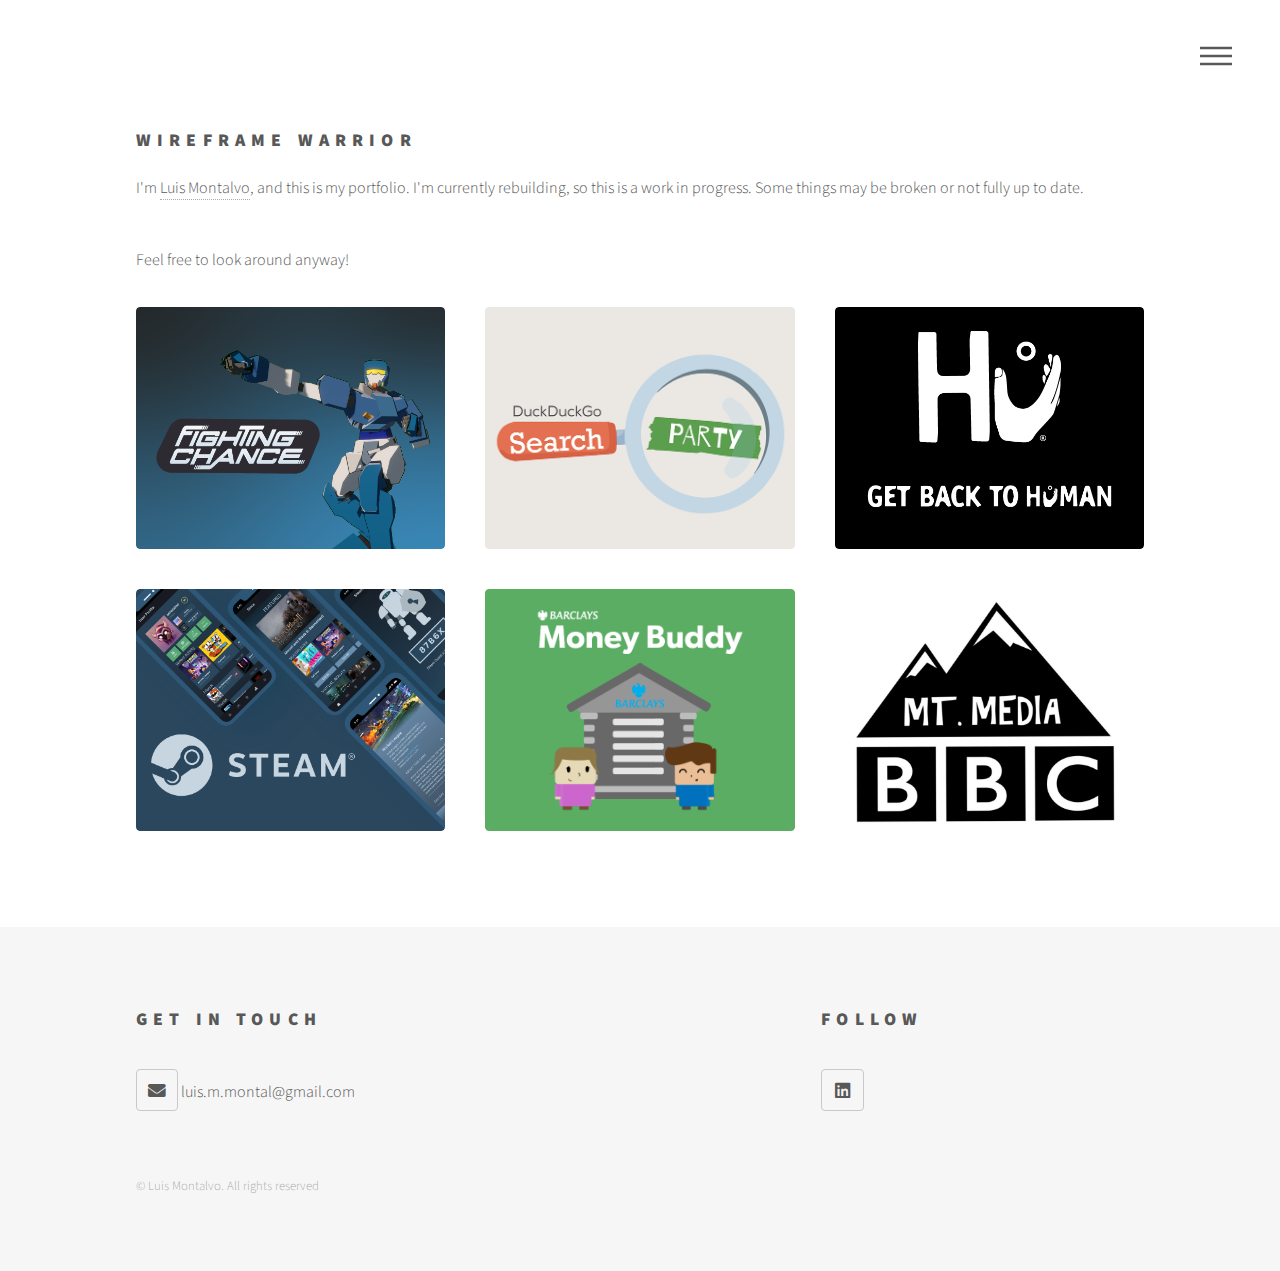
<file: index.html>
<!DOCTYPE HTML>
<!--
	Phantom by HTML5 UP
	html5up.net | @ajlkn
	Free for personal and commercial use under the CCA 3.0 license (html5up.net/license)
-->
<html>
	<head>
		<title>Wireframe Warrior</title>
		<meta charset="utf-8" />
		<meta name="viewport" content="width=device-width, initial-scale=1, user-scalable=no" />
		<link rel="stylesheet" href="assets/css/main.css" />
		<noscript><link rel="stylesheet" href="assets/css/noscript.css" /></noscript>
	</head>
	<body class="is-preload">
		<!-- Wrapper -->
			<div id="wrapper">

				<!-- Header -->
					<header id="header">
						<div class="inner">

							<!-- Logo 
								<a href="index.html" class="logo">
									<span class="symbol"><img src="images/logo.svg" alt="" /></span><span class="title">Wireframe Warrior</span>
								</a>
								-->
								<a href="index.html">
									<h2>Wireframe Warrior</h2>
								</a>
							<!-- Nav -->
								<nav>
									<ul>
										<li><a href="#menu">Menu</a></li>
									</ul>
								</nav>
								<p>I'm <a href="about.html">Luis Montalvo</a>, and this is my portfolio. I'm currently rebuilding, so this is a work in progress. Some things may be broken or not fully up to date.</p>
								<br>
								<p>Feel free to look around anyway!</p>
						</div>
					</header>

				<!-- Menu -->
					<nav id="menu">
						<h2>Menu</h2>
						<ul>
							<li><a href="index.html">Projects</a></li>
							<li><a href="ProjectPages/generic.html">Side Work</a></li>
							<li><a href="ProjectPages/generic.html">Resume</a></li>
							<li><a href="about.html">About</a></li>
						</ul>
					</nav>

				<!-- Main -->
					<div id="main">
						<div class="inner">
							

							<section class="tiles">
								<article class="style1">
									<span class="image">
										<img src="assets/images/MainPage/Thumb_FightingChance.png" alt="" />
									</span>
									<a href="ProjectPages/fighting_chance.html">
										<h2><!-- This text displays when hovered over --></h2>
										<div class="content">
											<p>Action Game in Development</p>
										</div>
									</a>
								</article>
								<article class="style2">
									<span class="image">
										<img src="assets/images/MainPage/Thumb_DuckDuckGo.png" alt="" />
									</span>
									<a href="ProjectPages/search_party.html">
										<h2></h2>
										<div class="content">
											<p>Sed nisl arcu euismod sit amet nisi lorem etiam dolor veroeros et feugiat.</p>
										</div>
									</a>
								</article>
								<article class="style3">
									<span class="image">
										<img src="assets/images/MainPage/Thumb_HuKitchens.png" alt="" />
									</span>
									<a href="ProjectPages/hu_kitchens.html">
										<h2></h2>
										<div class="content">
											<p>Sed nisl arcu euismod sit amet nisi lorem etiam dolor veroeros et feugiat.</p>
										</div>
									</a>
								</article>
								<article class="style4">
									<span class="image">
										<img src="assets/images/MainPage/Thumb_Steam.png" alt="" />
									</span>
									<a href="ProjectPages/steam_redesign.html">
										<h2></h2>
										<div class="content">
											<p>Sed nisl arcu euismod sit amet nisi lorem etiam dolor veroeros et feugiat.</p>
										</div>
									</a>
								</article>
								<article class="style5">
									<span class="image">
										<img src="assets/images/MainPage/Thumb_Barclays.png" alt="" />
									</span>
									<a href="ProjectPages/money_buddy.html">
										<h2></h2>
										<div class="content">
											<p>Sed nisl arcu euismod sit amet nisi lorem etiam dolor veroeros et feugiat.</p>
										</div>
									</a>
								</article>
								<article class="style6">
									<span class="image">
										<img src="assets/images/MainPage/Thumb_BBC.jpg" alt="" />
									</span>
									<a href="ProjectPages/mt_media.html">
										<h2></h2>
										<div class="content">
											<p>Sed nisl arcu euismod sit amet nisi lorem etiam dolor veroeros et feugiat.</p>
										</div>
									</a>
								</article>
								
								
							</section>
						</div>
					</div>

				<!-- Footer -->
				<footer id="footer">
					<div class="inner">
						<section>
							<h2>Get in touch</h2>
							<p><a href="mailto:luis.m.montal@gmail.com" class="icon solid style2 fa-envelope"><span class="label">Email</span></a> luis.m.montal@gmail.com</p>
							<!--
							<form method="post" action="#">
								<div class="fields">
									<div class="field half">
										<input type="text" name="name" id="name" placeholder="Name" />
									</div>
									<div class="field half">
										<input type="email" name="email" id="email" placeholder="Email" />
									</div>
									<div class="field">
										<textarea name="message" id="message" placeholder="Message"></textarea>
									</div>
								</div>
								<ul class="actions">
									<li><input type="submit" value="Send" class="primary" /></li>
								</ul>
							</form>
							-->
						</section>
						<section>
							<h2>Follow</h2>
							<ul class="icons">
								<li><a href="https://www.linkedin.com/in/luis-montalvo-b881381b6/" target="_blank" class="icon brands style2 fa-linkedin"><span class="label">LinkedIn</span></a></li>
								
								<li></li>
								<!-- 
								<li><a href="#" class="icon brands style2 fa-facebook-f"><span class="label">Facebook</span></a></li>
								<li><a href="#" class="icon brands style2 fa-instagram"><span class="label">Instagram</span></a></li>
								<li><a href="#" class="icon brands style2 fa-twitter"><span class="label">Twitter</span></a></li>
								<li><a href="#" class="icon brands style2 fa-dribbble"><span class="label">Dribbble</span></a></li>
								<li><a href="#" class="icon brands style2 fa-github"><span class="label">GitHub</span></a></li>
								<li><a href="#" class="icon brands style2 fa-500px"><span class="label">500px</span></a></li>
								<li><a href="#" class="icon solid style2 fa-phone"><span class="label">Phone</span></a></li>
								
								-->
							</ul>
						</section>
						<ul class="copyright">
							<li>&copy; Luis Montalvo. All rights reserved</li>
						</ul>
					</div>
				</footer>

			</div>

		<!-- Scripts -->
			<script src="assets/js/jquery.min.js" type="text/javascript"></script>
			<script src="assets/js/browser.min.js" type="text/javascript"></script>
			<script src="assets/js/breakpoints.min.js" type="text/javascript"></script>
			<script src="assets/js/util.js" type="text/javascript"></script>
			<script src="assets/js/main.js" type="text/javascript"></script>

	</body>
</html>
</file>
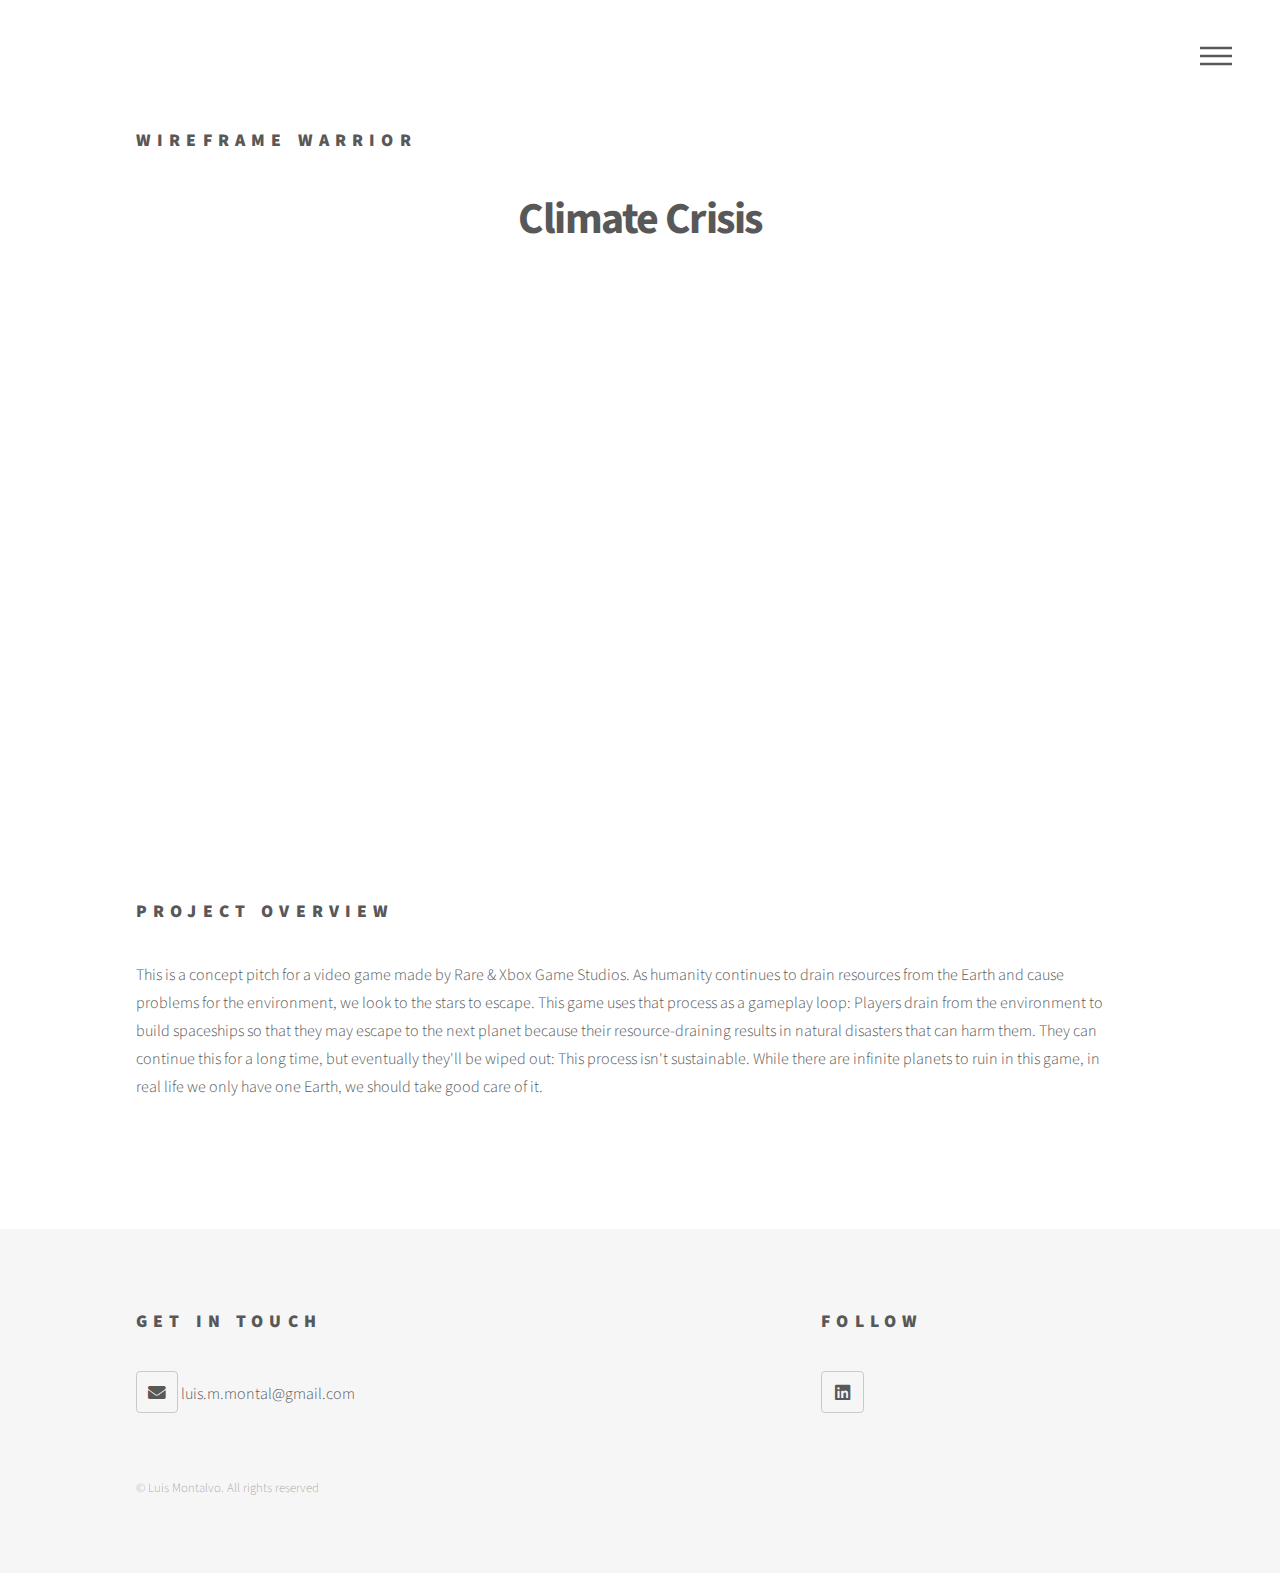
<file: ProjectPages/climate_crisis.html>
<!DOCTYPE HTML>
<!--
	Phantom by HTML5 UP
	html5up.net | @ajlkn
	Free for personal and commercial use under the CCA 3.0 license (html5up.net/license)
-->
<html>
	<head>
		<title>Wireframe Warrior</title>
		<meta charset="utf-8" />
		<meta name="viewport" content="width=device-width, initial-scale=1, user-scalable=no" />
		<link rel="stylesheet" href="/assets/css/main.css" />
		<noscript><link rel="stylesheet" href="/assets/css/noscript.css" /></noscript>
	</head>
	<body class="is-preload">
		<!-- Wrapper -->
			<div id="wrapper">

				<!-- Header -->
					<header id="header">
						<div class="inner">

							<!-- Logo 
								<a href="index.html" class="logo">
									<span class="symbol"><img src="images/logo.svg" alt="" /></span><span class="title">Wireframe Warrior</span>
								</a>
								-->
								<a href="/index.html">
									<h2>Wireframe Warrior</h2>
								</a>
							<!-- Nav -->
								<nav>
									<ul>
										<li><a href="#menu">Menu</a></li>
									</ul>
								</nav>

						</div>
					</header>

				<!-- Menu -->
					<nav id="menu">
						<h2>Menu</h2>
						<ul>
							<li><a href="index.html">Projects</a></li>
							<!-- <li><a href="ProjectPages/generic.html">Side Work</a></li>-->
							<!-- <li><a href="ProjectPages/generic.html">Resume</a></li>-->
							<li><a href="about.html">About</a></li>
						</ul>
					</nav>

				<!-- Main -->
					
				
					<div id="main">
						<div class="inner">
							<h1>Climate Crisis
                                </h1>
							<div class="video">
                                <iframe class="youtube-video" src="https://www.youtube.com/embed/QHbU6-yaDvU?si=HSRcs2KliFG5CnF2" frameborder="0" allow="accelerometer; autoplay; clipboard-write; encrypted-media; gyroscope; picture-in-picture" allowfullscreen></iframe>
            				</div>
							
                            <h2>Project Overview</h2>
                            <p>This is a concept pitch for a video game made by Rare & Xbox Game Studios. As humanity continues to drain resources from the Earth and cause problems for the environment, we look to the stars to escape. This game uses that process as a gameplay loop: Players drain from the environment to build spaceships so that they may escape to the next planet because their resource-draining results in natural disasters that can harm them. They can continue this for a long time, but eventually they'll be wiped out: This process isn't sustainable. While there are infinite planets to ruin in this game, in real life we only have one Earth, we should take good care of it.</p>
						</div>
						
						
					</div>
				
				<!-- Footer -->
				<footer id="footer">
					<div class="inner">
						<section>
							<h2>Get in touch</h2>
							<p><a href="mailto:luis.m.montal@gmail.com" class="icon solid style2 fa-envelope"><span class="label">Email</span></a> luis.m.montal@gmail.com</p>
							<!--
							<form method="post" action="#">
								<div class="fields">
									<div class="field half">
										<input type="text" name="name" id="name" placeholder="Name" />
									</div>
									<div class="field half">
										<input type="email" name="email" id="email" placeholder="Email" />
									</div>
									<div class="field">
										<textarea name="message" id="message" placeholder="Message"></textarea>
									</div>
								</div>
								<ul class="actions">
									<li><input type="submit" value="Send" class="primary" /></li>
								</ul>
							</form>
							-->
						</section>
						<section>
							<h2>Follow</h2>
							<ul class="icons">
								<li><a href="https://www.linkedin.com/in/luis-montalvo-b881381b6/" target="_blank" class="icon brands style2 fa-linkedin"><span class="label">LinkedIn</span></a></li>
								
								<li></li>
								<!-- 
								<li><a href="#" class="icon brands style2 fa-facebook-f"><span class="label">Facebook</span></a></li>
								<li><a href="#" class="icon brands style2 fa-instagram"><span class="label">Instagram</span></a></li>
								<li><a href="#" class="icon brands style2 fa-twitter"><span class="label">Twitter</span></a></li>
								<li><a href="#" class="icon brands style2 fa-dribbble"><span class="label">Dribbble</span></a></li>
								<li><a href="#" class="icon brands style2 fa-github"><span class="label">GitHub</span></a></li>
								<li><a href="#" class="icon brands style2 fa-500px"><span class="label">500px</span></a></li>
								<li><a href="#" class="icon solid style2 fa-phone"><span class="label">Phone</span></a></li>
								
								-->
							</ul>
						</section>
						<ul class="copyright">
							<li>&copy; Luis Montalvo. All rights reserved</li>
						</ul>
					</div>
				</footer>

			</div>

		<!-- Scripts -->
		<script src="/assets/js/jquery.min.js"></script>
		<script src="/assets/js/browser.min.js"></script>
		<script src="/assets/js/breakpoints.min.js"></script>
		<script src="/assets/js/util.js"></script>
		<script src="/assets/js/main.js"></script>
</html>
</file>
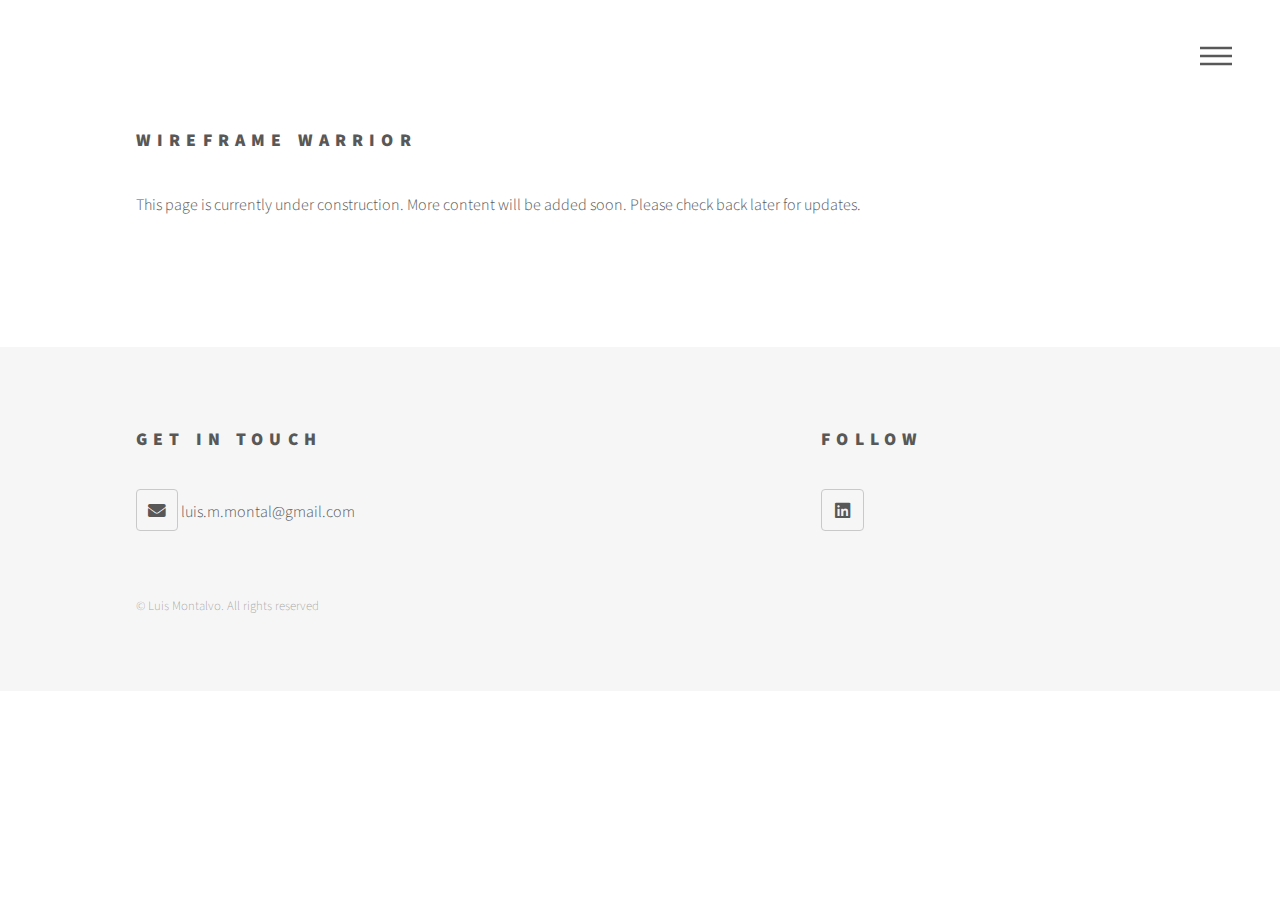
<file: ProjectPages/generic.html>
<!DOCTYPE HTML>
<!--
	Phantom by HTML5 UP
	html5up.net | @ajlkn
	Free for personal and commercial use under the CCA 3.0 license (html5up.net/license)
-->
<html>
	<head>
		<title>Wireframe Warrior</title>
		<meta charset="utf-8" />
		<meta name="viewport" content="width=device-width, initial-scale=1, user-scalable=no" />
		<link rel="stylesheet" href="/assets/css/main.css" />
		<noscript><link rel="stylesheet" href="/assets/css/noscript.css" /></noscript>
	</head>
	<body class="is-preload">
		<!-- Wrapper -->
			<div id="wrapper">

				<!-- Header -->
					<header id="header">
						<div class="inner">

							<!-- Logo 
								<a href="index.html" class="logo">
									<span class="symbol"><img src="images/logo.svg" alt="" /></span><span class="title">Wireframe Warrior</span>
								</a>
								-->
							<a href="/index.html">
								<h2>Wireframe Warrior</h2>
							</a>

							<!-- Nav -->
								<nav>
									<ul>
										<li><a href="#menu">Menu</a></li>
									</ul>
								</nav>

						</div>
					</header>

				<!-- Menu -->
					<nav id="menu">
						<h2>Menu</h2>
						<ul>
							<li><a href="/index.html">Projects</a></li>
							<li><a href="generic.html">Side Work</a></li>
							<li><a href="generic.html">Resume</a></li>
							<li><a href="/about.html">About</a></li>
						</ul>
					</nav>

				<!-- Main -->
					<div id="main">
						<div class="inner">
							
							<p>This page is currently under construction. More content will be added soon. Please check back later for updates.</p>
</div>
					</div>

				<!-- Footer -->
				<footer id="footer">
					<div class="inner">
						<section>
							<h2>Get in touch</h2>
							<p><a href="mailto:luis.m.montal@gmail.com" class="icon solid style2 fa-envelope"><span class="label">Email</span></a> luis.m.montal@gmail.com</p>
							<!--
							<form method="post" action="#">
								<div class="fields">
									<div class="field half">
										<input type="text" name="name" id="name" placeholder="Name" />
									</div>
									<div class="field half">
										<input type="email" name="email" id="email" placeholder="Email" />
									</div>
									<div class="field">
										<textarea name="message" id="message" placeholder="Message"></textarea>
									</div>
								</div>
								<ul class="actions">
									<li><input type="submit" value="Send" class="primary" /></li>
								</ul>
							</form>
							-->
						</section>
						<section>
							<h2>Follow</h2>
							<ul class="icons">
								<li><a href="https://www.linkedin.com/in/luis-montalvo-b881381b6/" target="_blank" class="icon brands style2 fa-linkedin"><span class="label">LinkedIn</span></a></li>
								
								<li></li>
								<!-- 
								<li><a href="#" class="icon brands style2 fa-facebook-f"><span class="label">Facebook</span></a></li>
								<li><a href="#" class="icon brands style2 fa-instagram"><span class="label">Instagram</span></a></li>
								<li><a href="#" class="icon brands style2 fa-twitter"><span class="label">Twitter</span></a></li>
								<li><a href="#" class="icon brands style2 fa-dribbble"><span class="label">Dribbble</span></a></li>
								<li><a href="#" class="icon brands style2 fa-github"><span class="label">GitHub</span></a></li>
								<li><a href="#" class="icon brands style2 fa-500px"><span class="label">500px</span></a></li>
								<li><a href="#" class="icon solid style2 fa-phone"><span class="label">Phone</span></a></li>
								
								-->
							</ul>
						</section>
						<ul class="copyright">
							<li>&copy; Luis Montalvo. All rights reserved</li>
						</ul>
					</div>
				</footer>

			</div>

		<!-- Scripts -->
			<script src="/assets/js/jquery.min.js"></script>
			<script src="/assets/js/browser.min.js"></script>
			<script src="/assets/js/breakpoints.min.js"></script>
			<script src="/assets/js/util.js"></script>
			<script src="/assets/js/main.js"></script>

	</body>
</html>
</file>
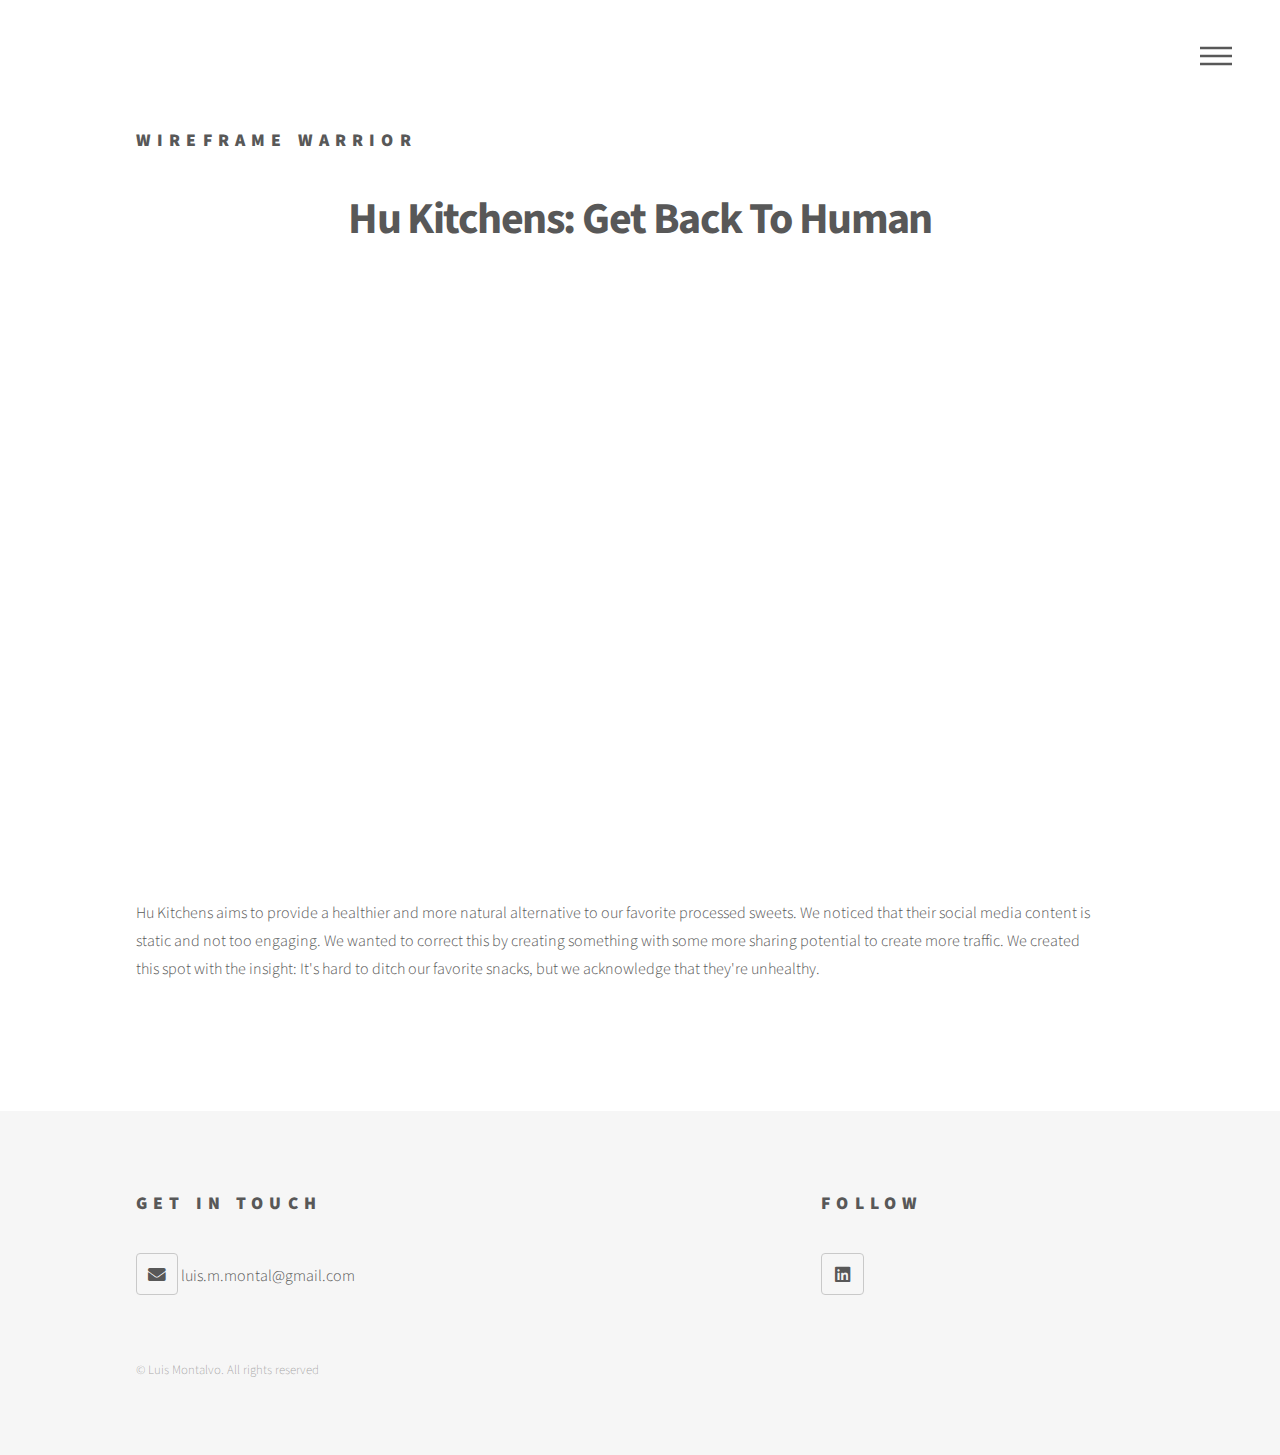
<file: ProjectPages/hu_kitchens.html>
<!DOCTYPE HTML>
<!--
	Phantom by HTML5 UP
	html5up.net | @ajlkn
	Free for personal and commercial use under the CCA 3.0 license (html5up.net/license)
-->
<html>
	<head>
		<title>Wireframe Warrior</title>
		<meta charset="utf-8" />
		<meta name="viewport" content="width=device-width, initial-scale=1, user-scalable=no" />
		<link rel="stylesheet" href="/assets/css/main.css" />
		<noscript><link rel="stylesheet" href="/assets/css/noscript.css" /></noscript>
	</head>
	<body class="is-preload">
		<!-- Wrapper -->
			<div id="wrapper">

				<!-- Header -->
					<header id="header">
						<div class="inner">

							<!-- Logo 
								<a href="index.html" class="logo">
									<span class="symbol"><img src="images/logo.svg" alt="" /></span><span class="title">Wireframe Warrior</span>
								</a>
								-->
								<a href="/index.html">
									<h2>Wireframe Warrior</h2>
								</a>
							<!-- Nav -->
								<nav>
									<ul>
										<li><a href="#menu">Menu</a></li>
									</ul>
								</nav>

						</div>
					</header>

				<!-- Menu -->
					<nav id="menu">
						<h2>Menu</h2>
						<ul>
							<li><a href="/index.html">Projects</a></li>
							<li><a href="generic.html">Side Work</a></li>
							<li><a href="generic.html">Resume</a></li>
							<li><a href="/about.html">About</a></li>
						</ul>
					</nav>

				<!-- Main -->
					
				
					<div id="main">
						<div class="inner">
							<h1>Hu Kitchens:
                                Get Back To Human
                                </h1>
							<div class="video">
                                <iframe class="youtube-video" src="https://www.youtube.com/embed/zhX5F4_cXiw" title="YouTube video player" frameborder="0" allow="accelerometer; autoplay; clipboard-write; encrypted-media; gyroscope; picture-in-picture; web-share" allowfullscreen></iframe>
                            </div>
							<p>Hu Kitchens aims to provide a healthier and more natural alternative to our favorite processed sweets. We noticed that their social media content is static and not too engaging. We wanted to correct this by creating something with some more sharing potential to create more traffic. We created this spot with the insight: It's hard to ditch our favorite snacks, but we acknowledge that they're unhealthy.
                            </p>
						</div>
						
						
					</div>
				
				<!-- Footer -->
				<footer id="footer">
					<div class="inner">
						<section>
							<h2>Get in touch</h2>
							<p><a href="mailto:luis.m.montal@gmail.com" class="icon solid style2 fa-envelope"><span class="label">Email</span></a> luis.m.montal@gmail.com</p>
							<!--
							<form method="post" action="#">
								<div class="fields">
									<div class="field half">
										<input type="text" name="name" id="name" placeholder="Name" />
									</div>
									<div class="field half">
										<input type="email" name="email" id="email" placeholder="Email" />
									</div>
									<div class="field">
										<textarea name="message" id="message" placeholder="Message"></textarea>
									</div>
								</div>
								<ul class="actions">
									<li><input type="submit" value="Send" class="primary" /></li>
								</ul>
							</form>
							-->
						</section>
						<section>
							<h2>Follow</h2>
							<ul class="icons">
								<li><a href="https://www.linkedin.com/in/luis-montalvo-b881381b6/" target="_blank" class="icon brands style2 fa-linkedin"><span class="label">LinkedIn</span></a></li>
								
								<li></li>
								<!-- 
								<li><a href="#" class="icon brands style2 fa-facebook-f"><span class="label">Facebook</span></a></li>
								<li><a href="#" class="icon brands style2 fa-instagram"><span class="label">Instagram</span></a></li>
								<li><a href="#" class="icon brands style2 fa-twitter"><span class="label">Twitter</span></a></li>
								<li><a href="#" class="icon brands style2 fa-dribbble"><span class="label">Dribbble</span></a></li>
								<li><a href="#" class="icon brands style2 fa-github"><span class="label">GitHub</span></a></li>
								<li><a href="#" class="icon brands style2 fa-500px"><span class="label">500px</span></a></li>
								<li><a href="#" class="icon solid style2 fa-phone"><span class="label">Phone</span></a></li>
								
								-->
							</ul>
						</section>
						<ul class="copyright">
							<li>&copy; Luis Montalvo. All rights reserved</li>
						</ul>
					</div>
				</footer>

			</div>

		<!-- Scripts -->
		<script src="/assets/js/jquery.min.js"></script>
		<script src="/assets/js/browser.min.js"></script>
		<script src="/assets/js/breakpoints.min.js"></script>
		<script src="/assets/js/util.js"></script>
		<script src="/assets/js/main.js"></script>
</html>
</file>
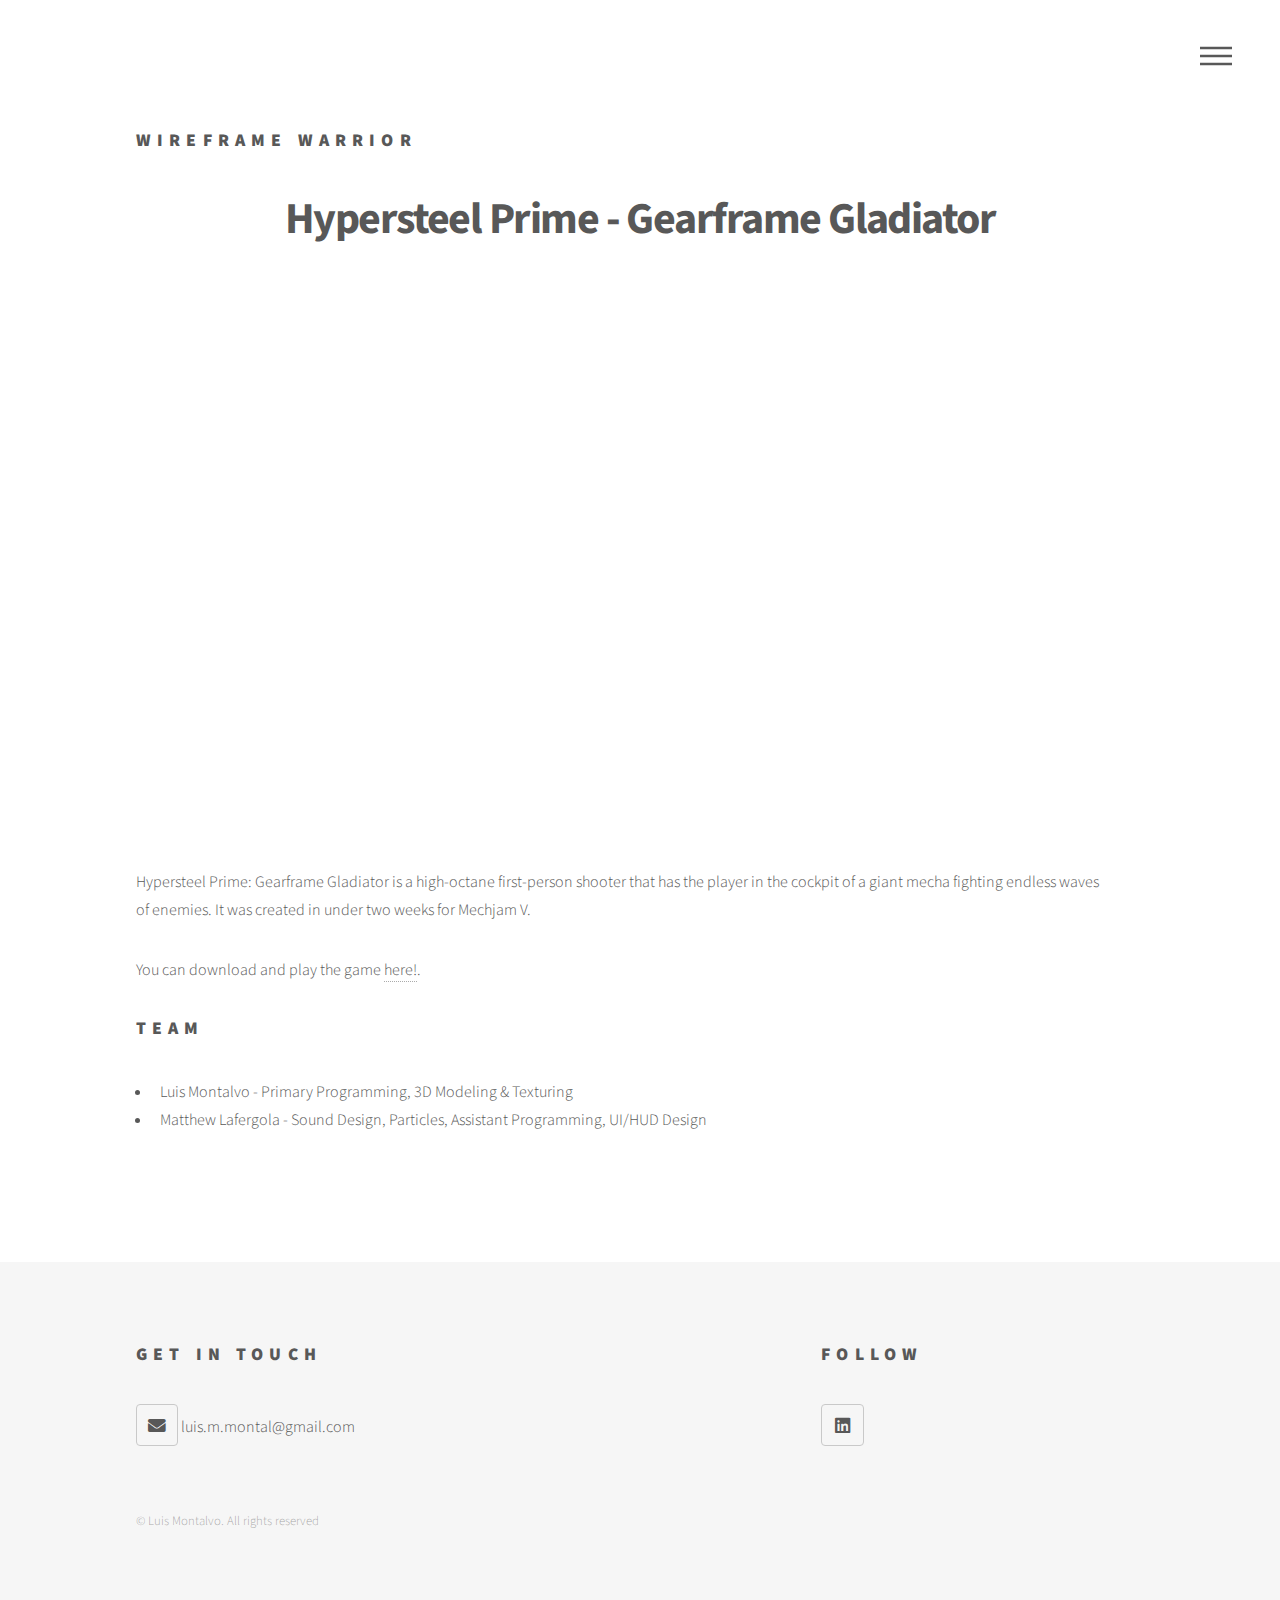
<file: ProjectPages/hypersteel_prime.html>
<!DOCTYPE HTML>
<!--
	Phantom by HTML5 UP
	html5up.net | @ajlkn
	Free for personal and commercial use under the CCA 3.0 license (html5up.net/license)
-->
<html>
	<head>
		<title>Wireframe Warrior</title>
		<meta charset="utf-8" />
		<meta name="viewport" content="width=device-width, initial-scale=1, user-scalable=no" />
		<link rel="stylesheet" href="/assets/css/main.css" />
		<noscript><link rel="stylesheet" href="/assets/css/noscript.css" /></noscript>
	</head>
	<body class="is-preload">
		<!-- Wrapper -->
			<div id="wrapper">

				<!-- Header -->
					<header id="header">
						<div class="inner">

							<!-- Logo 
								<a href="index.html" class="logo">
									<span class="symbol"><img src="images/logo.svg" alt="" /></span><span class="title">Wireframe Warrior</span>
								</a>
								-->
								<a href="/index.html">
									<h2>Wireframe Warrior</h2>
								</a>
							<!-- Nav -->
								<nav>
									<ul>
										<li><a href="#menu">Menu</a></li>
									</ul>
								</nav>

						</div>
					</header>

				<!-- Menu -->
					<nav id="menu">
						<h2>Menu</h2>
						<ul>
							<li><a href="index.html">Projects</a></li>
							<!-- <li><a href="ProjectPages/generic.html">Side Work</a></li>-->
							<!-- <li><a href="ProjectPages/generic.html">Resume</a></li>-->
							<li><a href="about.html">About</a></li>
						</ul>
					</nav>

				<!-- Main -->
					
				
					<div id="main">
						<div class="inner">
							<h1>Hypersteel Prime - Gearframe Gladiator</h1>
							<iframe class="youtube-video" src="https://www.youtube.com/embed/f3DBKGHIhqM?si=leRRXUB_QF_UIbGB" frameborder="0" allow="accelerometer; autoplay; clipboard-write; encrypted-media; gyroscope; picture-in-picture" allowfullscreen></iframe>
            				<p>Hypersteel Prime: Gearframe Gladiator is a high-octane first-person shooter that has the player in the cockpit of a giant mecha fighting endless waves of enemies. It was created in under two weeks for Mechjam V.</p>

							<p>You can download and play the game <a href="https://wireframewarrior.itch.io/hypersteel-prime-gearframe-gladiator">here!</a>.</p>
						<h2>Team</h2>
                            <ul>
                                <li>Luis Montalvo - Primary Programming, 3D Modeling & Texturing</li>
								<li>Matthew Lafergola - Sound Design, Particles, Assistant Programming, UI/HUD Design</li>
                            </ul>
						</div>
					</div>
				
				<!-- Footer -->
				<footer id="footer">
					<div class="inner">
						<section>
							<h2>Get in touch</h2>
							<p><a href="mailto:luis.m.montal@gmail.com" class="icon solid style2 fa-envelope"><span class="label">Email</span></a> luis.m.montal@gmail.com</p>
							<!--
							<form method="post" action="#">
								<div class="fields">
									<div class="field half">
										<input type="text" name="name" id="name" placeholder="Name" />
									</div>
									<div class="field half">
										<input type="email" name="email" id="email" placeholder="Email" />
									</div>
									<div class="field">
										<textarea name="message" id="message" placeholder="Message"></textarea>
									</div>
								</div>
								<ul class="actions">
									<li><input type="submit" value="Send" class="primary" /></li>
								</ul>
							</form>
							-->
						</section>
						<section>
							<h2>Follow</h2>
							<ul class="icons">
								<li><a href="https://www.linkedin.com/in/luis-montalvo-b881381b6/" target="_blank" class="icon brands style2 fa-linkedin"><span class="label">LinkedIn</span></a></li>
								
								<li></li>
								<!-- 
								<li><a href="#" class="icon brands style2 fa-facebook-f"><span class="label">Facebook</span></a></li>
								<li><a href="#" class="icon brands style2 fa-instagram"><span class="label">Instagram</span></a></li>
								<li><a href="#" class="icon brands style2 fa-twitter"><span class="label">Twitter</span></a></li>
								<li><a href="#" class="icon brands style2 fa-dribbble"><span class="label">Dribbble</span></a></li>
								<li><a href="#" class="icon brands style2 fa-github"><span class="label">GitHub</span></a></li>
								<li><a href="#" class="icon brands style2 fa-500px"><span class="label">500px</span></a></li>
								<li><a href="#" class="icon solid style2 fa-phone"><span class="label">Phone</span></a></li>
								
								-->
							</ul>
						</section>
						<ul class="copyright">
							<li>&copy; Luis Montalvo. All rights reserved</li>
						</ul>
					</div>
				</footer>

			</div>

		<!-- Scripts -->
		<script src="/assets/js/jquery.min.js"></script>
		<script src="/assets/js/browser.min.js"></script>
		<script src="/assets/js/breakpoints.min.js"></script>
		<script src="/assets/js/util.js"></script>
		<script src="/assets/js/main.js"></script>
</html>
</file>
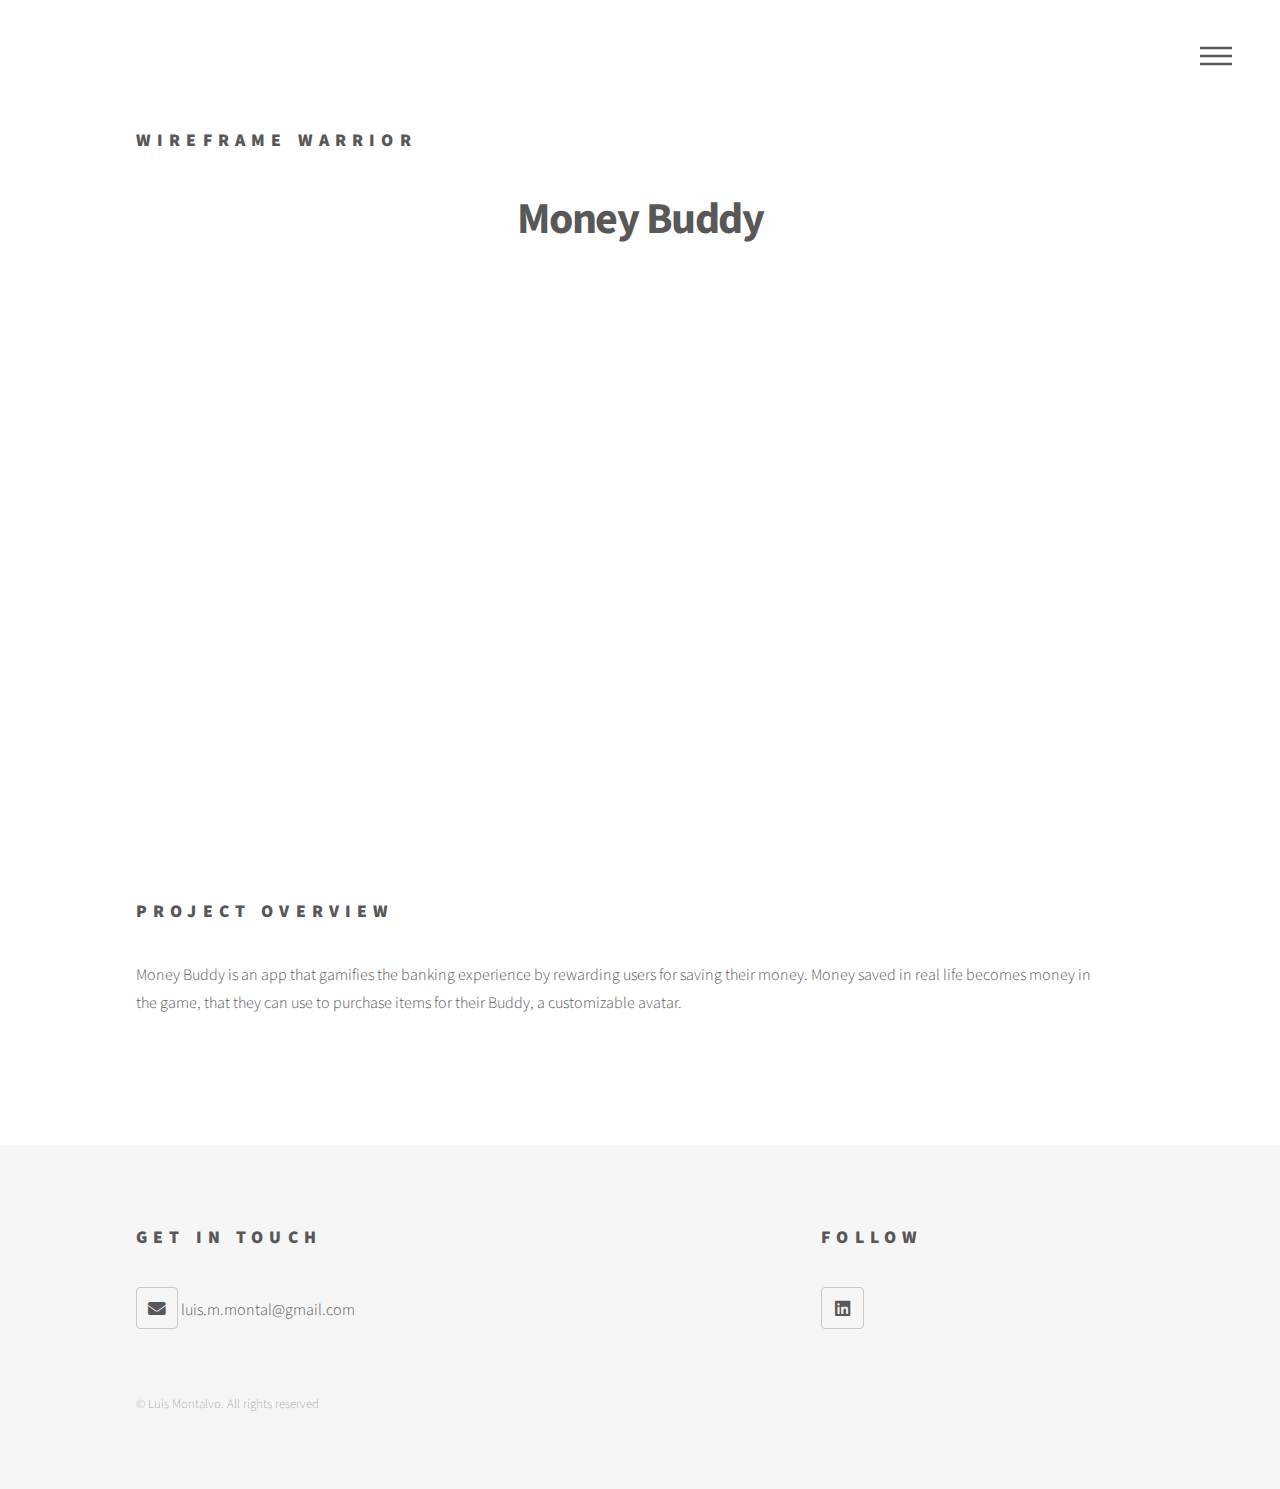
<file: ProjectPages/money_buddy.html>
<!DOCTYPE HTML>
<!--
	Phantom by HTML5 UP
	html5up.net | @ajlkn
	Free for personal and commercial use under the CCA 3.0 license (html5up.net/license)
-->
<html>
	<head>
		<title>Wireframe Warrior</title>
		<meta charset="utf-8" />
		<meta name="viewport" content="width=device-width, initial-scale=1, user-scalable=no" />
		<link rel="stylesheet" href="/assets/css/main.css" />
		<noscript><link rel="stylesheet" href="/assets/css/noscript.css" /></noscript>
	</head>
	<body class="is-preload">
		<!-- Wrapper -->
			<div id="wrapper">

				<!-- Header -->
					<header id="header">
						<div class="inner">

							<!-- Logo 
								<a href="index.html" class="logo">
									<span class="symbol"><img src="images/logo.svg" alt="" /></span><span class="title">Wireframe Warrior</span>
								</a>
								-->
								<a href="/index.html">
									<h2>Wireframe Warrior</h2>
								</a>
							<!-- Nav -->
								<nav>
									<ul>
										<li><a href="#menu">Menu</a></li>
									</ul>
								</nav>

						</div>
					</header>

				<!-- Menu -->
					<nav id="menu">
						<h2>Menu</h2>
						<ul>
							<li><a href="/index.html">Projects</a></li>
							<li><a href="generic.html">Side Work</a></li>
							<li><a href="generic.html">Resume</a></li>
							<li><a href="/about.html">About</a></li>
						</ul>
					</nav>

				<!-- Main -->
					
				
					<div id="main">
						<div class="inner">
							<h1>Money Buddy
                                </h1>
							<div class="video">
                                <iframe class="youtube-video" src="https://www.youtube.com/embed/aoTZShQ7sLY?si=fn7FzHdJrjaGkGJ5" frameborder="0" allow="accelerometer; autoplay; clipboard-write; encrypted-media; gyroscope; picture-in-picture" allowfullscreen></iframe>
            				</div>
							
							<h2>Project Overview</h2>
                            <p>Money Buddy is an app that gamifies the banking experience by rewarding users for saving their money. Money saved in real life becomes money in the game, that they can use to purchase items for their Buddy, a customizable avatar.</p>
						</div>
						
						
					</div>
				
				<!-- Footer -->
				<footer id="footer">
					<div class="inner">
						<section>
							<h2>Get in touch</h2>
							<p><a href="mailto:luis.m.montal@gmail.com" class="icon solid style2 fa-envelope"><span class="label">Email</span></a> luis.m.montal@gmail.com</p>
							<!--
							<form method="post" action="#">
								<div class="fields">
									<div class="field half">
										<input type="text" name="name" id="name" placeholder="Name" />
									</div>
									<div class="field half">
										<input type="email" name="email" id="email" placeholder="Email" />
									</div>
									<div class="field">
										<textarea name="message" id="message" placeholder="Message"></textarea>
									</div>
								</div>
								<ul class="actions">
									<li><input type="submit" value="Send" class="primary" /></li>
								</ul>
							</form>
							-->
						</section>
						<section>
							<h2>Follow</h2>
							<ul class="icons">
								<li><a href="https://www.linkedin.com/in/luis-montalvo-b881381b6/" target="_blank" class="icon brands style2 fa-linkedin"><span class="label">LinkedIn</span></a></li>
								
								<li></li>
								<!-- 
								<li><a href="#" class="icon brands style2 fa-facebook-f"><span class="label">Facebook</span></a></li>
								<li><a href="#" class="icon brands style2 fa-instagram"><span class="label">Instagram</span></a></li>
								<li><a href="#" class="icon brands style2 fa-twitter"><span class="label">Twitter</span></a></li>
								<li><a href="#" class="icon brands style2 fa-dribbble"><span class="label">Dribbble</span></a></li>
								<li><a href="#" class="icon brands style2 fa-github"><span class="label">GitHub</span></a></li>
								<li><a href="#" class="icon brands style2 fa-500px"><span class="label">500px</span></a></li>
								<li><a href="#" class="icon solid style2 fa-phone"><span class="label">Phone</span></a></li>
								
								-->
							</ul>
						</section>
						<ul class="copyright">
							<li>&copy; Luis Montalvo. All rights reserved</li>
						</ul>
					</div>
				</footer>

			</div>

		<!-- Scripts -->
		<script src="/assets/js/jquery.min.js"></script>
		<script src="/assets/js/browser.min.js"></script>
		<script src="/assets/js/breakpoints.min.js"></script>
		<script src="/assets/js/util.js"></script>
		<script src="/assets/js/main.js"></script>
</html>
</file>
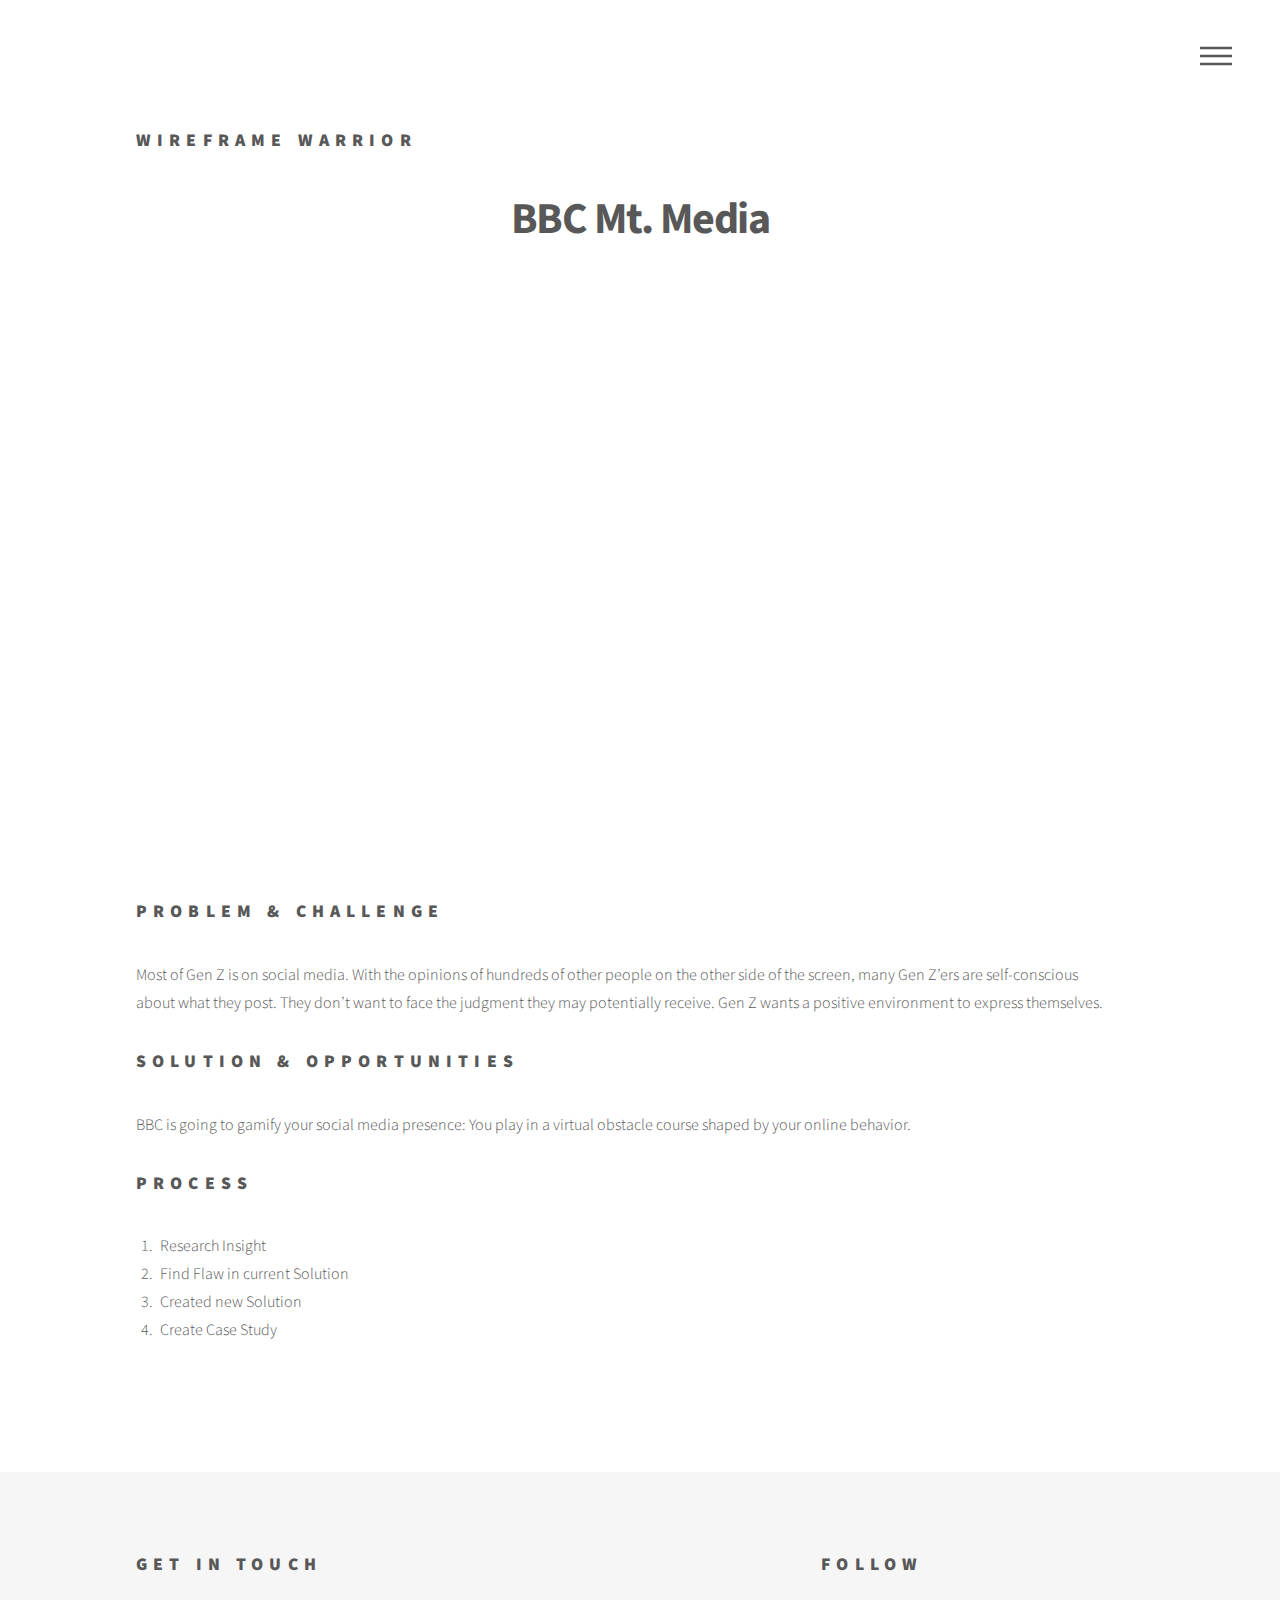
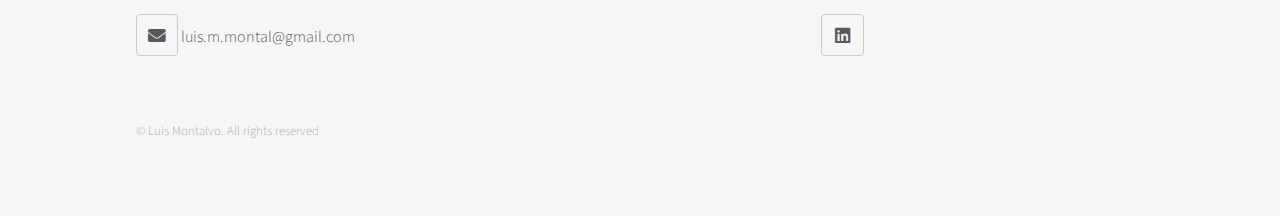
<file: ProjectPages/mt_media.html>
<!DOCTYPE HTML>
<!--
	Phantom by HTML5 UP
	html5up.net | @ajlkn
	Free for personal and commercial use under the CCA 3.0 license (html5up.net/license)
-->
<html>
	<head>
		<title>Wireframe Warrior</title>
		<meta charset="utf-8" />
		<meta name="viewport" content="width=device-width, initial-scale=1, user-scalable=no" />
		<link rel="stylesheet" href="/assets/css/main.css" />
		<noscript><link rel="stylesheet" href="/assets/css/noscript.css" /></noscript>
	</head>
	<body class="is-preload">
		<!-- Wrapper -->
			<div id="wrapper">

				<!-- Header -->
					<header id="header">
						<div class="inner">

							<!-- Logo 
								<a href="index.html" class="logo">
									<span class="symbol"><img src="images/logo.svg" alt="" /></span><span class="title">Wireframe Warrior</span>
								</a>
								-->
								<a href="/index.html">
									<h2>Wireframe Warrior</h2>
								</a>
							<!-- Nav -->
								<nav>
									<ul>
										<li><a href="#menu">Menu</a></li>
									</ul>
								</nav>

						</div>
					</header>

				<!-- Menu -->
					<nav id="menu">
						<h2>Menu</h2>
						<ul>
							<li><a href="/index.html">Projects</a></li>
							<li><a href="generic.html">Side Work</a></li>
							<li><a href="generic.html">Resume</a></li>
							<li><a href="/about.html">About</a></li>
						</ul>
					</nav>

				<!-- Main -->
					
				
					<div id="main">
						<div class="inner">
							<h1>BBC Mt. Media
                                </h1>
							<div class="video">
                                <iframe class="youtube-video" src="https://www.youtube.com/embed/G0bLu5UnR24?si=798laV-8RcDOkaMu" frameborder="0" allow="accelerometer; autoplay; clipboard-write; encrypted-media; gyroscope; picture-in-picture" allowfullscreen></iframe>
            				</div>
							
							<h2>Problem & Challenge</h2>
                            <p>Most of Gen Z is on social media. With the opinions of hundreds of other people on the other side of the screen, many Gen Z’ers are self-conscious about what they post. They don’t want to face the judgment they may potentially receive. Gen Z wants a positive environment to express themselves.
                            </p>
                            <h2>Solution & Opportunities</h2>
                            <p>BBC is going to gamify your social media presence: You play in a virtual obstacle course shaped by your online behavior.</p>
                            <h2>Process</h2>
                            <ol>
                                <li>Research Insight</li>
                                <li>Find Flaw in current Solution</li>
                                <li>Created new Solution</li>
                                <li>Create Case Study</li>
                            </ol>
						</div>
						
						
					</div>
				
				<!-- Footer -->
				<footer id="footer">
					<div class="inner">
						<section>
							<h2>Get in touch</h2>
							<p><a href="mailto:luis.m.montal@gmail.com" class="icon solid style2 fa-envelope"><span class="label">Email</span></a> luis.m.montal@gmail.com</p>
							<!--
							<form method="post" action="#">
								<div class="fields">
									<div class="field half">
										<input type="text" name="name" id="name" placeholder="Name" />
									</div>
									<div class="field half">
										<input type="email" name="email" id="email" placeholder="Email" />
									</div>
									<div class="field">
										<textarea name="message" id="message" placeholder="Message"></textarea>
									</div>
								</div>
								<ul class="actions">
									<li><input type="submit" value="Send" class="primary" /></li>
								</ul>
							</form>
							-->
						</section>
						<section>
							<h2>Follow</h2>
							<ul class="icons">
								<li><a href="https://www.linkedin.com/in/luis-montalvo-b881381b6/" target="_blank" class="icon brands style2 fa-linkedin"><span class="label">LinkedIn</span></a></li>
								
								<li></li>
								<!-- 
								<li><a href="#" class="icon brands style2 fa-facebook-f"><span class="label">Facebook</span></a></li>
								<li><a href="#" class="icon brands style2 fa-instagram"><span class="label">Instagram</span></a></li>
								<li><a href="#" class="icon brands style2 fa-twitter"><span class="label">Twitter</span></a></li>
								<li><a href="#" class="icon brands style2 fa-dribbble"><span class="label">Dribbble</span></a></li>
								<li><a href="#" class="icon brands style2 fa-github"><span class="label">GitHub</span></a></li>
								<li><a href="#" class="icon brands style2 fa-500px"><span class="label">500px</span></a></li>
								<li><a href="#" class="icon solid style2 fa-phone"><span class="label">Phone</span></a></li>
								
								-->
							</ul>
						</section>
						<ul class="copyright">
							<li>&copy; Luis Montalvo. All rights reserved</li>
						</ul>
					</div>
				</footer>

			</div>

		<!-- Scripts -->
		<script src="/assets/js/jquery.min.js"></script>
		<script src="/assets/js/browser.min.js"></script>
		<script src="/assets/js/breakpoints.min.js"></script>
		<script src="/assets/js/util.js"></script>
		<script src="/assets/js/main.js"></script>
</html>
</file>
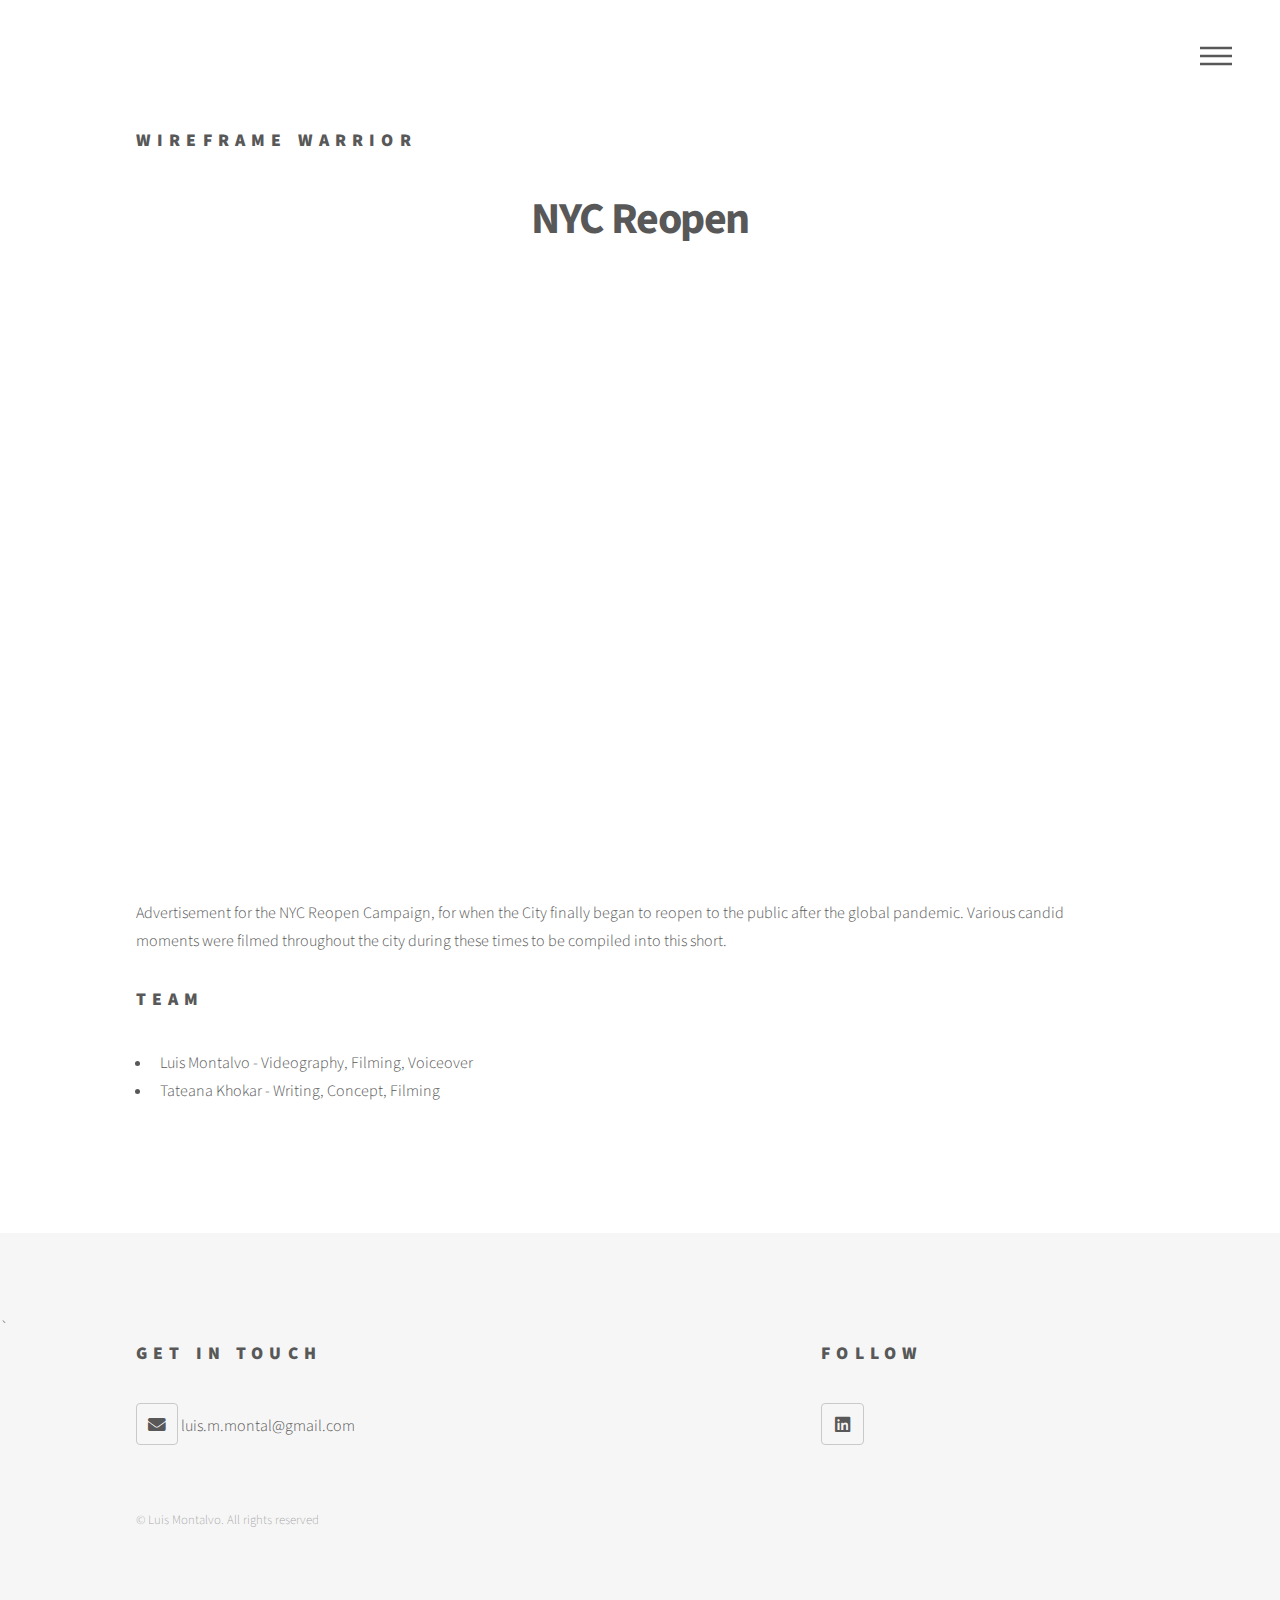
<file: ProjectPages/NYCReopen.html>
<!DOCTYPE HTML>
<!--
	Phantom by HTML5 UP
	html5up.net | @ajlkn
	Free for personal and commercial use under the CCA 3.0 license (html5up.net/license)
-->
<html>
	<head>
		<title>Wireframe Warrior</title>
		<meta charset="utf-8" />
		<meta name="viewport" content="width=device-width, initial-scale=1, user-scalable=no" />
		<link rel="stylesheet" href="/assets/css/main.css" />
		<noscript><link rel="stylesheet" href="/assets/css/noscript.css" /></noscript>
	</head>
	<body class="is-preload">
		<!-- Wrapper -->
			<div id="wrapper">

				<!-- Header -->
					<header id="header">
						<div class="inner">

							<!-- Logo 
								<a href="index.html" class="logo">
									<span class="symbol"><img src="images/logo.svg" alt="" /></span><span class="title">Wireframe Warrior</span>
								</a>
								-->
								<a href="/index.html">
									<h2>Wireframe Warrior</h2>
								</a>
							<!-- Nav -->
								<nav>
									<ul>
										<li><a href="#menu">Menu</a></li>
									</ul>
								</nav>

						</div>
					</header>

				<!-- Menu -->
					<nav id="menu">
						<h2>Menu</h2>
						<ul>
							<li><a href="index.html">Projects</a></li>
							<!-- <li><a href="ProjectPages/generic.html">Side Work</a></li>-->
							<!-- <li><a href="ProjectPages/generic.html">Resume</a></li>-->
							<li><a href="about.html">About</a></li>
						</ul>
					</nav>

				<!-- Main -->
					
				
					<div id="main">
						<div class="inner">
							<h1>NYC Reopen
                                </h1>
							<div class="video">
                                <iframe class="youtube-video" src="https://youtube.com/embed/VN8cNqPE9YI?si=ib988S8fvZ0YDPhH" title="YouTube video player" frameborder="0" allow="accelerometer; autoplay; clipboard-write; encrypted-media; gyroscope; picture-in-picture; web-share" allowfullscreen></iframe>
                            </div>
							<p>Advertisement for the NYC Reopen Campaign, for when the City finally began to reopen to the public after the global pandemic. Various candid moments were filmed throughout the city during these times to be compiled into this short.
                            </p>
							<h2>Team</h2>
                            <ul>
                                <li>Luis Montalvo - Videography, Filming, Voiceover</li>
								<li>Tateana Khokar - Writing, Concept, Filming</li>
                            </ul>
						</div>
						
						
					</div>
				
				<!-- Footer -->
				<footer id="footer">`
					<div class="inner">
						<section>
							<h2>Get in touch</h2>
							<p><a href="mailto:luis.m.montal@gmail.com" class="icon solid style2 fa-envelope"><span class="label">Email</span></a> luis.m.montal@gmail.com</p>
							<!--
							<form method="post" action="#">
								<div class="fields">
									<div class="field half">
										<input type="text" name="name" id="name" placeholder="Name" />
									</div>
									<div class="field half">
										<input type="email" name="email" id="email" placeholder="Email" />
									</div>
									<div class="field">
										<textarea name="message" id="message" placeholder="Message"></textarea>
									</div>
								</div>
								<ul class="actions">
									<li><input type="submit" value="Send" class="primary" /></li>
								</ul>
							</form>
							-->
						</section>
						<section>
							<h2>Follow</h2>
							<ul class="icons">
								<li><a href="https://www.linkedin.com/in/luis-montalvo-b881381b6/" target="_blank" class="icon brands style2 fa-linkedin"><span class="label">LinkedIn</span></a></li>
								
								<li></li>
								<!-- 
								<li><a href="#" class="icon brands style2 fa-facebook-f"><span class="label">Facebook</span></a></li>
								<li><a href="#" class="icon brands style2 fa-instagram"><span class="label">Instagram</span></a></li>
								<li><a href="#" class="icon brands style2 fa-twitter"><span class="label">Twitter</span></a></li>
								<li><a href="#" class="icon brands style2 fa-dribbble"><span class="label">Dribbble</span></a></li>
								<li><a href="#" class="icon brands style2 fa-github"><span class="label">GitHub</span></a></li>
								<li><a href="#" class="icon brands style2 fa-500px"><span class="label">500px</span></a></li>
								<li><a href="#" class="icon solid style2 fa-phone"><span class="label">Phone</span></a></li>
								
								-->
							</ul>
						</section>
						<ul class="copyright">
							<li>&copy; Luis Montalvo. All rights reserved</li>
						</ul>
					</div>
				</footer>

			</div>

		<!-- Scripts -->
		<script src="/assets/js/jquery.min.js"></script>
		<script src="/assets/js/browser.min.js"></script>
		<script src="/assets/js/breakpoints.min.js"></script>
		<script src="/assets/js/util.js"></script>
		<script src="/assets/js/main.js"></script>
</html>
</file>
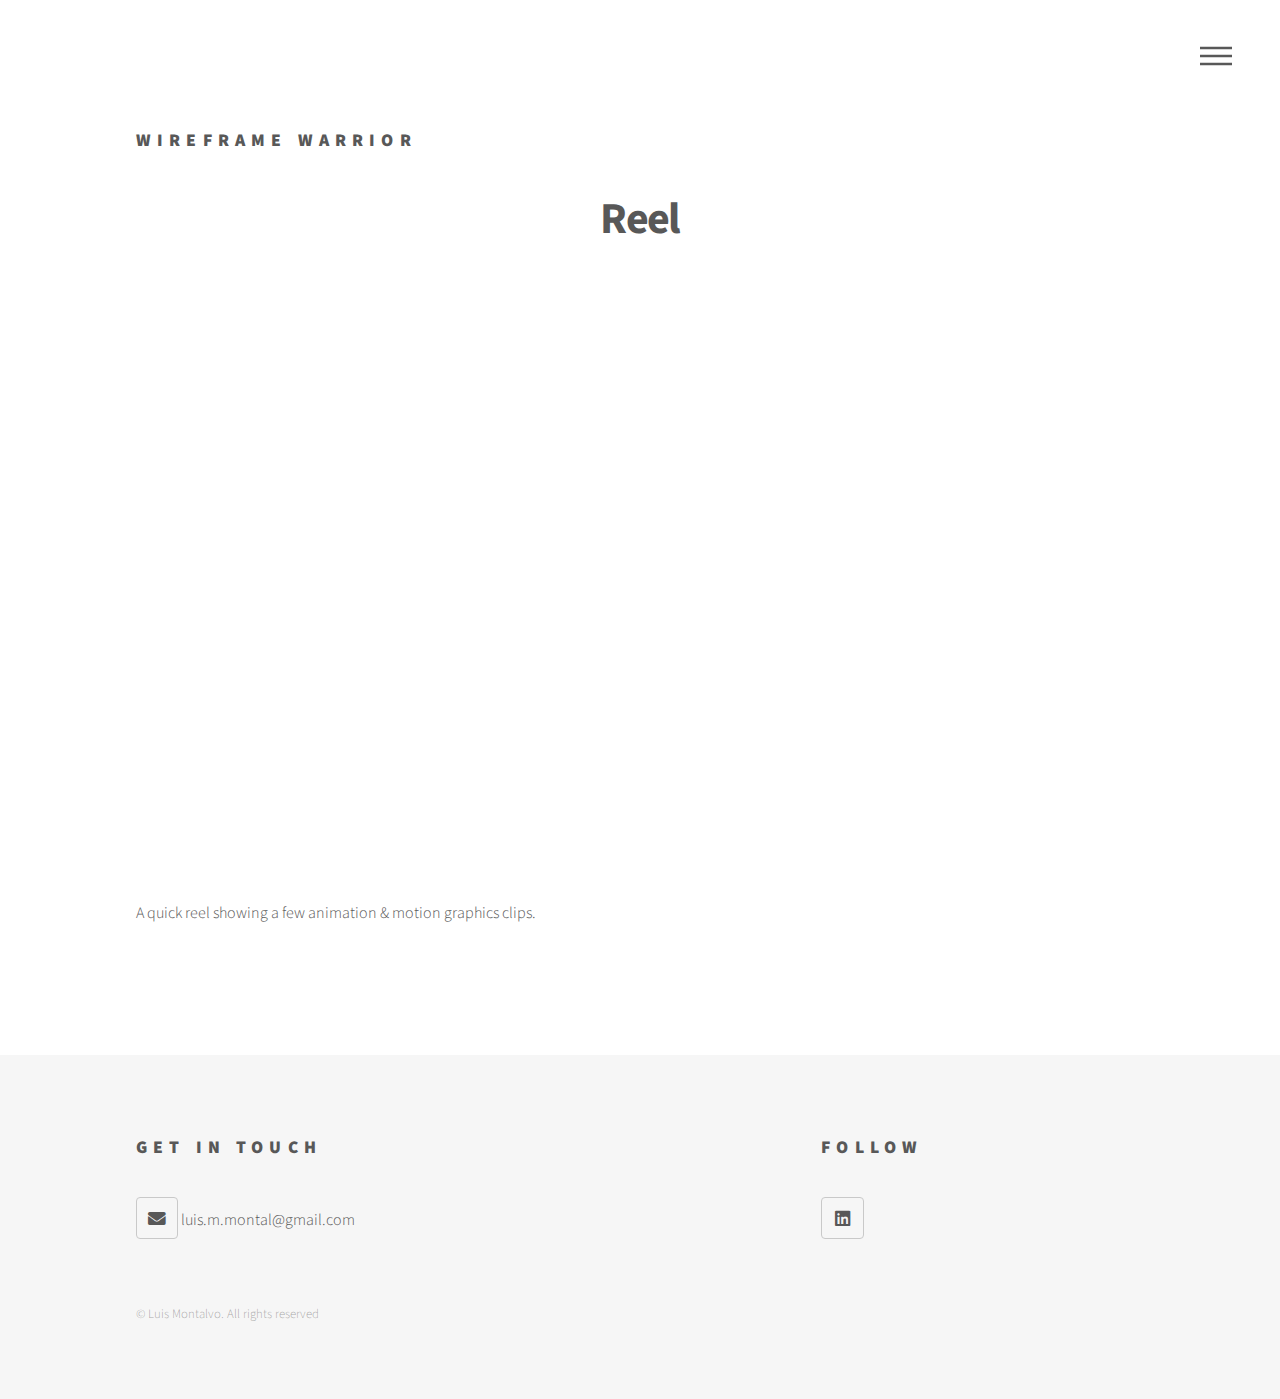
<file: ProjectPages/reel.html>
<!DOCTYPE HTML>
<!--
	Phantom by HTML5 UP
	html5up.net | @ajlkn
	Free for personal and commercial use under the CCA 3.0 license (html5up.net/license)
-->
<html>
	<head>
		<title>Wireframe Warrior</title>
		<meta charset="utf-8" />
		<meta name="viewport" content="width=device-width, initial-scale=1, user-scalable=no" />
		<link rel="stylesheet" href="/assets/css/main.css" />
		<noscript><link rel="stylesheet" href="/assets/css/noscript.css" /></noscript>
	</head>
	<body class="is-preload">
		<!-- Wrapper -->
			<div id="wrapper">

				<!-- Header -->
					<header id="header">
						<div class="inner">

							<!-- Logo 
								<a href="index.html" class="logo">
									<span class="symbol"><img src="images/logo.svg" alt="" /></span><span class="title">Wireframe Warrior</span>
								</a>
								-->
								<a href="/index.html">
									<h2>Wireframe Warrior</h2>
								</a>
							<!-- Nav -->
								<nav>
									<ul>
										<li><a href="#menu">Menu</a></li>
									</ul>
								</nav>

						</div>
					</header>

				<!-- Menu -->
					<nav id="menu">
						<h2>Menu</h2>
						<ul>
							<li><a href="index.html">Projects</a></li>
							<!-- <li><a href="ProjectPages/generic.html">Side Work</a></li>-->
							<!-- <li><a href="ProjectPages/generic.html">Resume</a></li>-->
							<li><a href="about.html">About</a></li>
						</ul>
					</nav>

				<!-- Main -->
					
				
					<div id="main">
						<div class="inner">
							<h1>Reel
                                </h1>
							<div class="video">
                                <iframe class="youtube-video" src="https://www.youtube.com/embed/ZKMiqUnnUUU?si=YmIYubY8WTofplGD" frameborder="0" allow="accelerometer; autoplay; clipboard-write; encrypted-media; gyroscope; picture-in-picture" allowfullscreen></iframe>
            				</div>
							
							
                            <p>A quick reel showing a few animation & motion graphics clips.</p>
                            
						</div>
						
						
					</div>
				
				<!-- Footer -->
				<footer id="footer">
					<div class="inner">
						<section>
							<h2>Get in touch</h2>
							<p><a href="mailto:luis.m.montal@gmail.com" class="icon solid style2 fa-envelope"><span class="label">Email</span></a> luis.m.montal@gmail.com</p>
							<!--
							<form method="post" action="#">
								<div class="fields">
									<div class="field half">
										<input type="text" name="name" id="name" placeholder="Name" />
									</div>
									<div class="field half">
										<input type="email" name="email" id="email" placeholder="Email" />
									</div>
									<div class="field">
										<textarea name="message" id="message" placeholder="Message"></textarea>
									</div>
								</div>
								<ul class="actions">
									<li><input type="submit" value="Send" class="primary" /></li>
								</ul>
							</form>
							-->
						</section>
						<section>
							<h2>Follow</h2>
							<ul class="icons">
								<li><a href="https://www.linkedin.com/in/luis-montalvo-b881381b6/" target="_blank" class="icon brands style2 fa-linkedin"><span class="label">LinkedIn</span></a></li>
								
								<li></li>
								<!-- 
								<li><a href="#" class="icon brands style2 fa-facebook-f"><span class="label">Facebook</span></a></li>
								<li><a href="#" class="icon brands style2 fa-instagram"><span class="label">Instagram</span></a></li>
								<li><a href="#" class="icon brands style2 fa-twitter"><span class="label">Twitter</span></a></li>
								<li><a href="#" class="icon brands style2 fa-dribbble"><span class="label">Dribbble</span></a></li>
								<li><a href="#" class="icon brands style2 fa-github"><span class="label">GitHub</span></a></li>
								<li><a href="#" class="icon brands style2 fa-500px"><span class="label">500px</span></a></li>
								<li><a href="#" class="icon solid style2 fa-phone"><span class="label">Phone</span></a></li>
								
								-->
							</ul>
						</section>
						<ul class="copyright">
							<li>&copy; Luis Montalvo. All rights reserved</li>
						</ul>
					</div>
				</footer>

			</div>

		<!-- Scripts -->
		<script src="/assets/js/jquery.min.js"></script>
		<script src="/assets/js/browser.min.js"></script>
		<script src="/assets/js/breakpoints.min.js"></script>
		<script src="/assets/js/util.js"></script>
		<script src="/assets/js/main.js"></script>
</html>
</file>
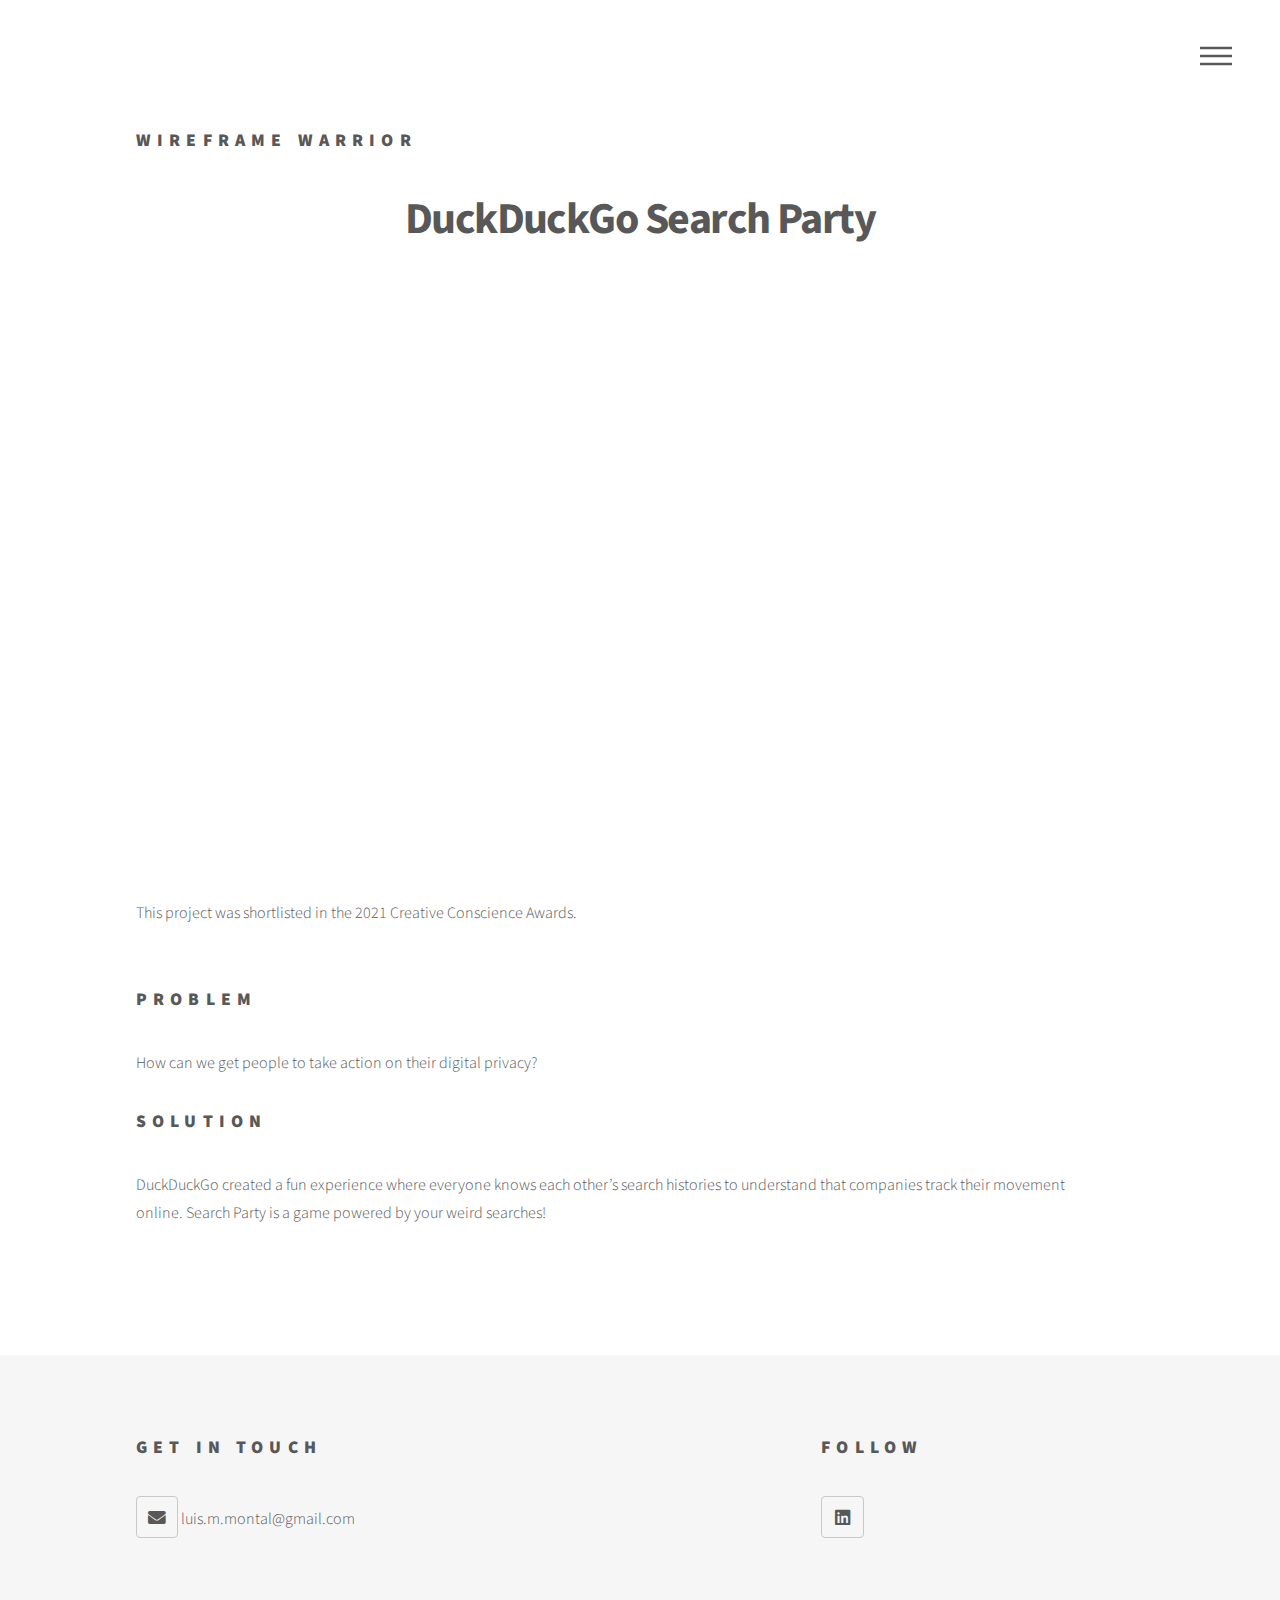
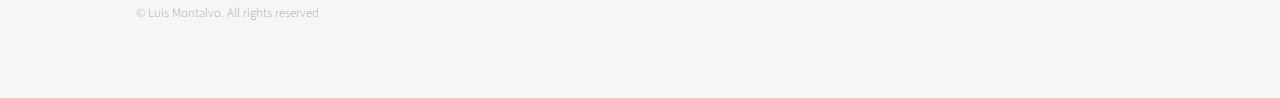
<file: ProjectPages/search_party.html>
<!DOCTYPE HTML>
<!--
	Phantom by HTML5 UP
	html5up.net | @ajlkn
	Free for personal and commercial use under the CCA 3.0 license (html5up.net/license)
-->
<html>
	<head>
		<title>Wireframe Warrior</title>
		<meta charset="utf-8" />
		<meta name="viewport" content="width=device-width, initial-scale=1, user-scalable=no" />
		<link rel="stylesheet" href="/assets/css/main.css" />
		<noscript><link rel="stylesheet" href="/assets/css/noscript.css" /></noscript>
	</head>
	<body class="is-preload">
		<!-- Wrapper -->
			<div id="wrapper">

				<!-- Header -->
					<header id="header">
						<div class="inner">

							<!-- Logo 
								<a href="index.html" class="logo">
									<span class="symbol"><img src="images/logo.svg" alt="" /></span><span class="title">Wireframe Warrior</span>
								</a>
								-->
								<a href="/index.html">
									<h2>Wireframe Warrior</h2>
								</a>
							<!-- Nav -->
								<nav>
									<ul>
										<li><a href="#menu">Menu</a></li>
									</ul>
								</nav>

						</div>
					</header>

				<!-- Menu -->
					<nav id="menu">
						<h2>Menu</h2>
						<ul>
							<li><a href="/index.html">Projects</a></li>
							<li><a href="generic.html">Side Work</a></li>
							<li><a href="generic.html">Resume</a></li>
							<li><a href="/about.html">About</a></li>
						</ul>
					</nav>

				<!-- Main -->
					
				
					<div id="main">
						<div class="inner">
							<h1>DuckDuckGo Search Party</h1>
							<div class="video">
                                <iframe class="youtube-video" src="https://www.youtube.com/embed/uJ513DoxHeE?si=d2GHGGwTWN_fj6zs" frameborder="0" allow="accelerometer; autoplay; clipboard-write; encrypted-media; gyroscope; picture-in-picture" allowfullscreen></iframe>
            				</div>
							
							<p>This project was shortlisted in the 2021 Creative Conscience Awards.</p>
	                        <br>
                            <h2>Problem</h2>
						    <p>How can we get people to take action on their digital privacy?</p>
							
                            <h2>Solution</h2>
							<p>DuckDuckGo created a fun experience where everyone knows each other’s search histories to understand that companies track their movement online. Search Party is a game powered by your weird searches!</p>
							
						</div>
						
						
					</div>
				
				<!-- Footer -->
				<footer id="footer">
					<div class="inner">
						<section>
							<h2>Get in touch</h2>
							<p><a href="mailto:luis.m.montal@gmail.com" class="icon solid style2 fa-envelope"><span class="label">Email</span></a> luis.m.montal@gmail.com</p>
							<!--
							<form method="post" action="#">
								<div class="fields">
									<div class="field half">
										<input type="text" name="name" id="name" placeholder="Name" />
									</div>
									<div class="field half">
										<input type="email" name="email" id="email" placeholder="Email" />
									</div>
									<div class="field">
										<textarea name="message" id="message" placeholder="Message"></textarea>
									</div>
								</div>
								<ul class="actions">
									<li><input type="submit" value="Send" class="primary" /></li>
								</ul>
							</form>
							-->
						</section>
						<section>
							<h2>Follow</h2>
							<ul class="icons">
								<li><a href="https://www.linkedin.com/in/luis-montalvo-b881381b6/" target="_blank" class="icon brands style2 fa-linkedin"><span class="label">LinkedIn</span></a></li>
								
								<li></li>
								<!-- 
								<li><a href="#" class="icon brands style2 fa-facebook-f"><span class="label">Facebook</span></a></li>
								<li><a href="#" class="icon brands style2 fa-instagram"><span class="label">Instagram</span></a></li>
								<li><a href="#" class="icon brands style2 fa-twitter"><span class="label">Twitter</span></a></li>
								<li><a href="#" class="icon brands style2 fa-dribbble"><span class="label">Dribbble</span></a></li>
								<li><a href="#" class="icon brands style2 fa-github"><span class="label">GitHub</span></a></li>
								<li><a href="#" class="icon brands style2 fa-500px"><span class="label">500px</span></a></li>
								<li><a href="#" class="icon solid style2 fa-phone"><span class="label">Phone</span></a></li>
								
								-->
							</ul>
						</section>
						<ul class="copyright">
							<li>&copy; Luis Montalvo. All rights reserved</li>
						</ul>
					</div>
				</footer>

			</div>

		<!-- Scripts -->
		<script src="/assets/js/jquery.min.js"></script>
		<script src="/assets/js/browser.min.js"></script>
		<script src="/assets/js/breakpoints.min.js"></script>
		<script src="/assets/js/util.js"></script>
		<script src="/assets/js/main.js"></script>
</html>
</file>
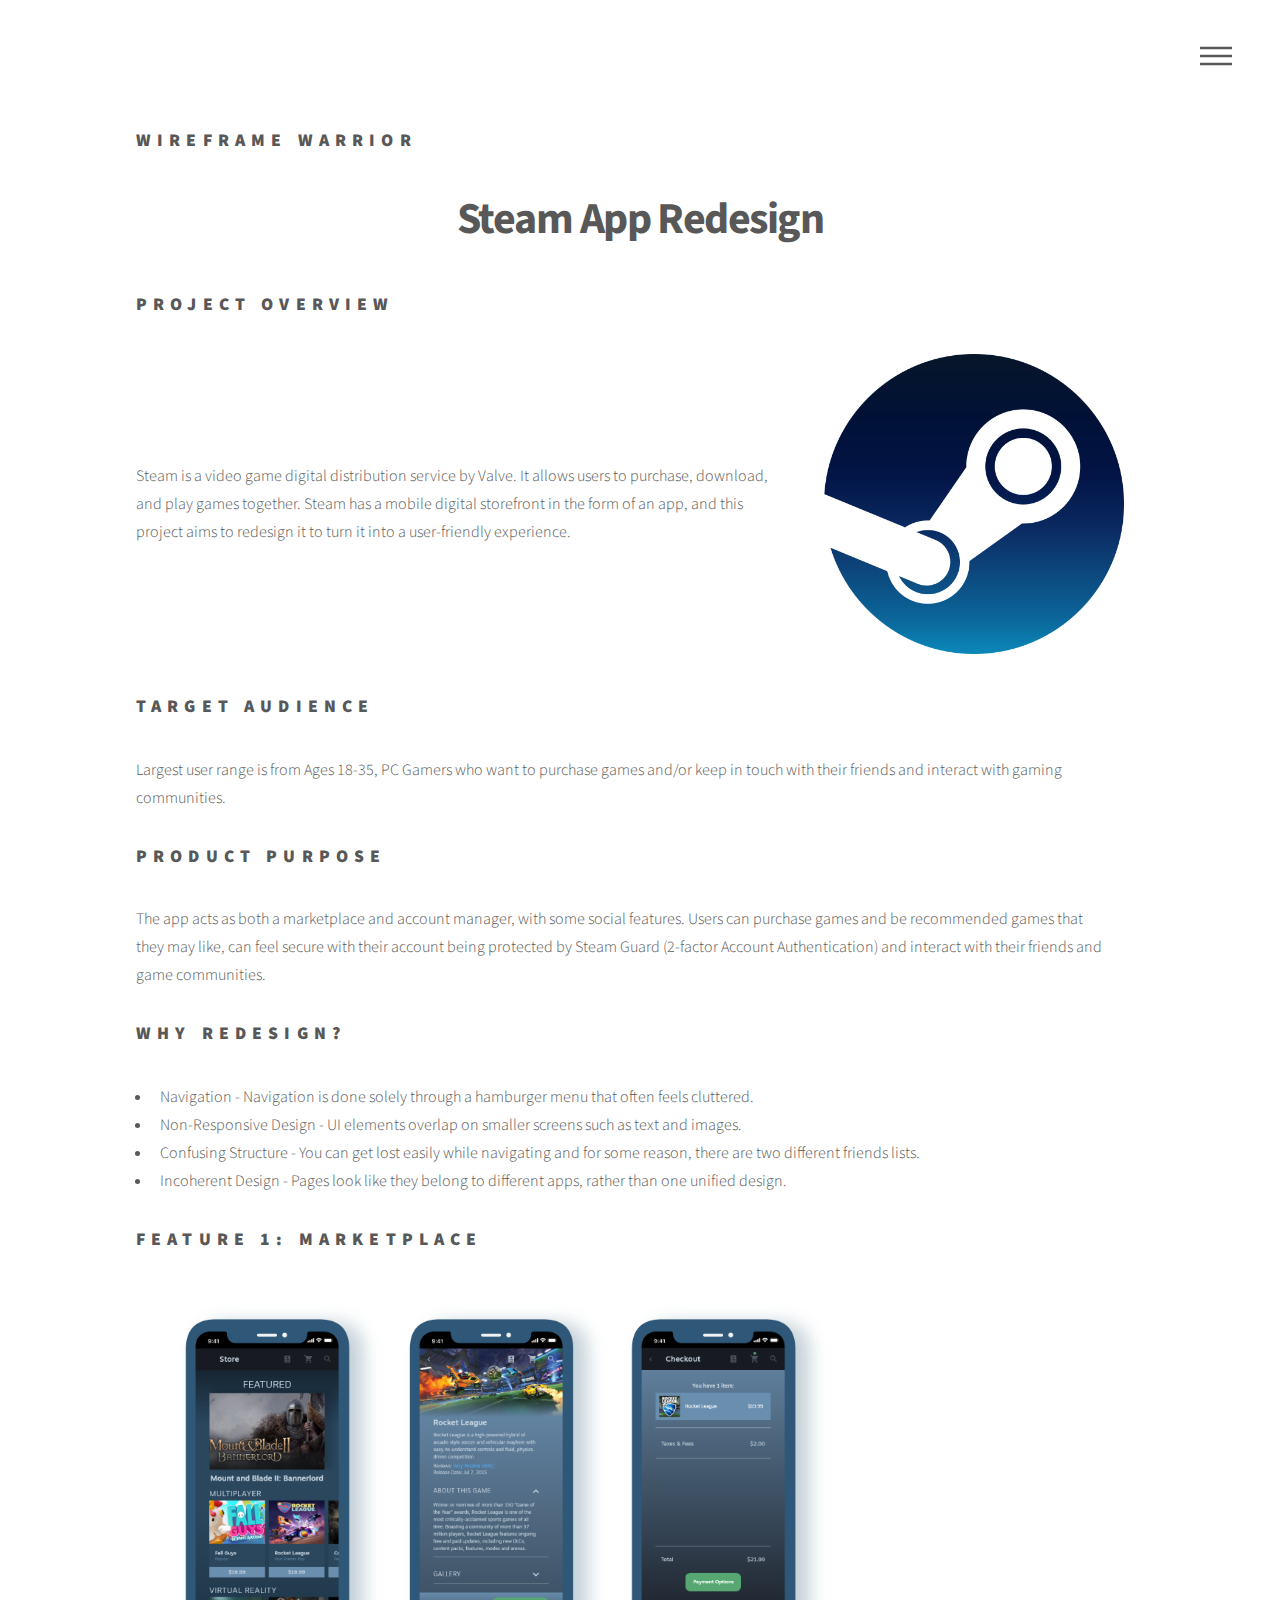
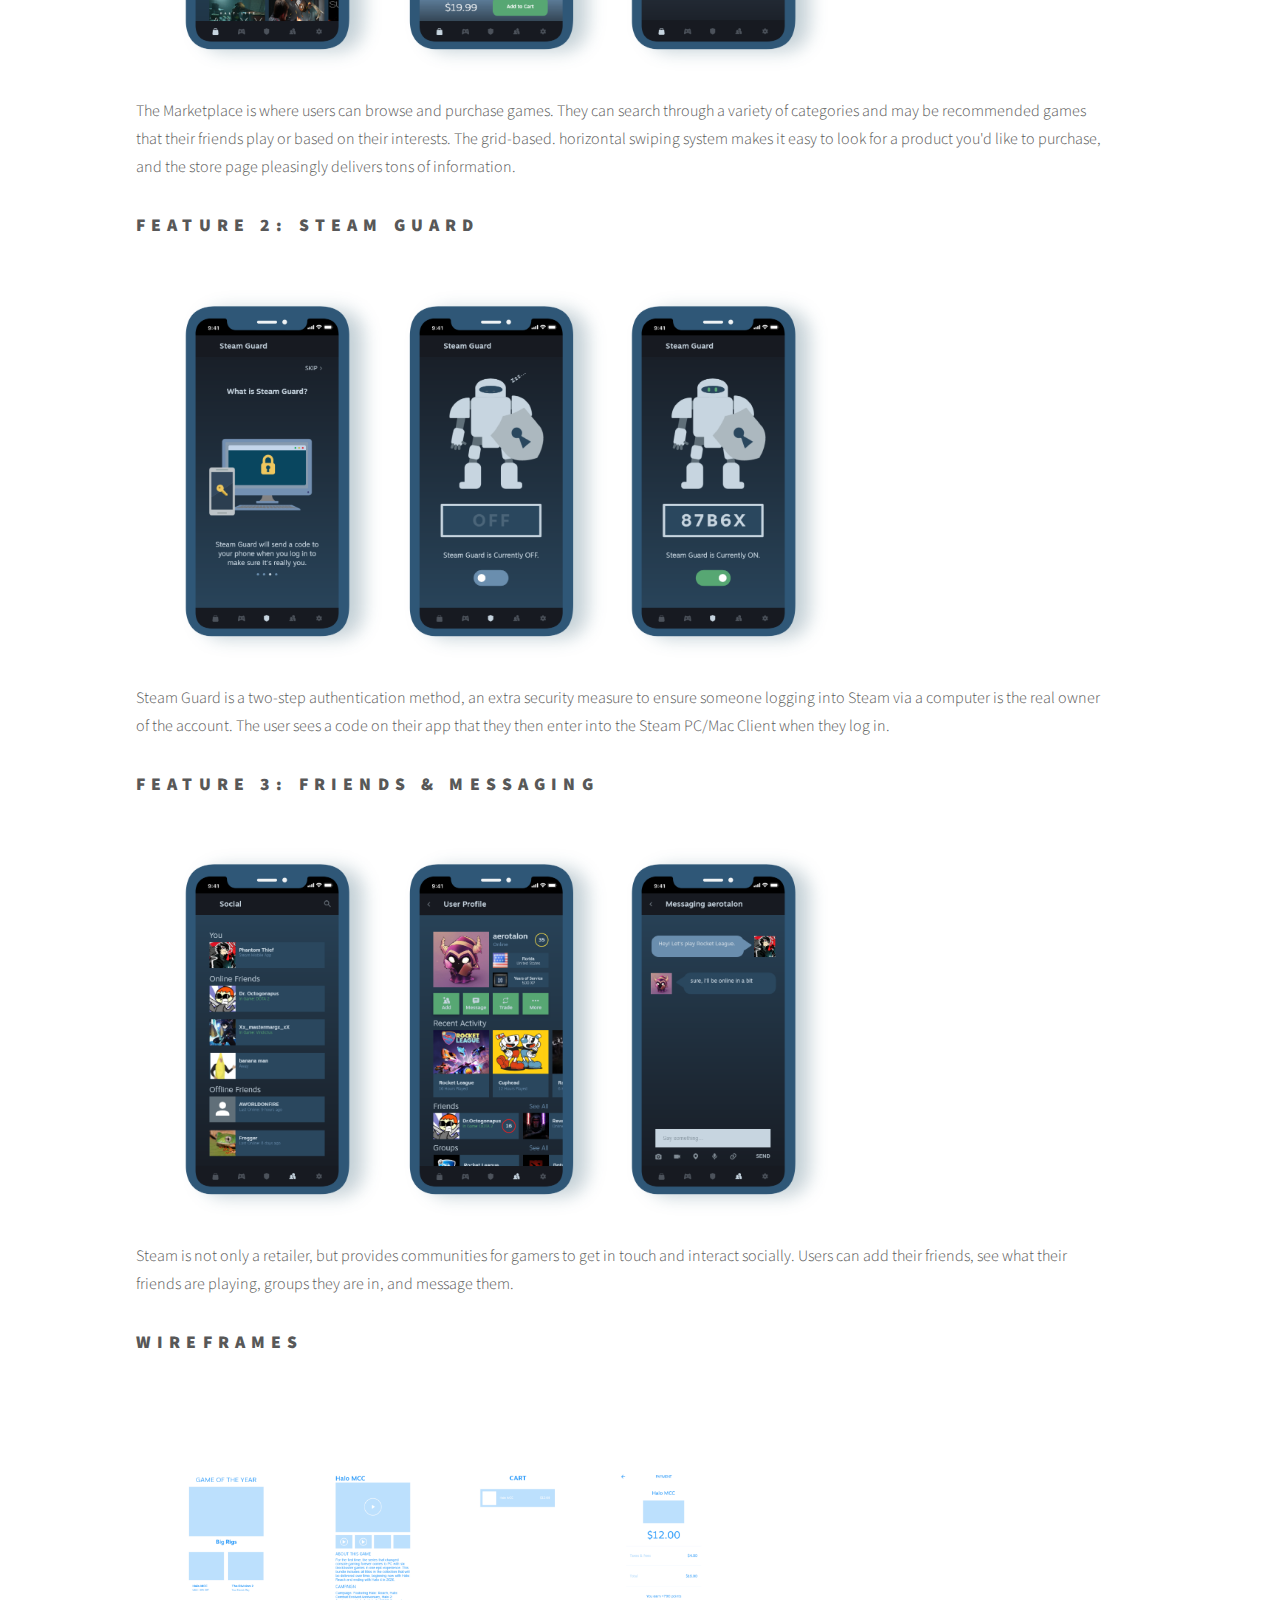
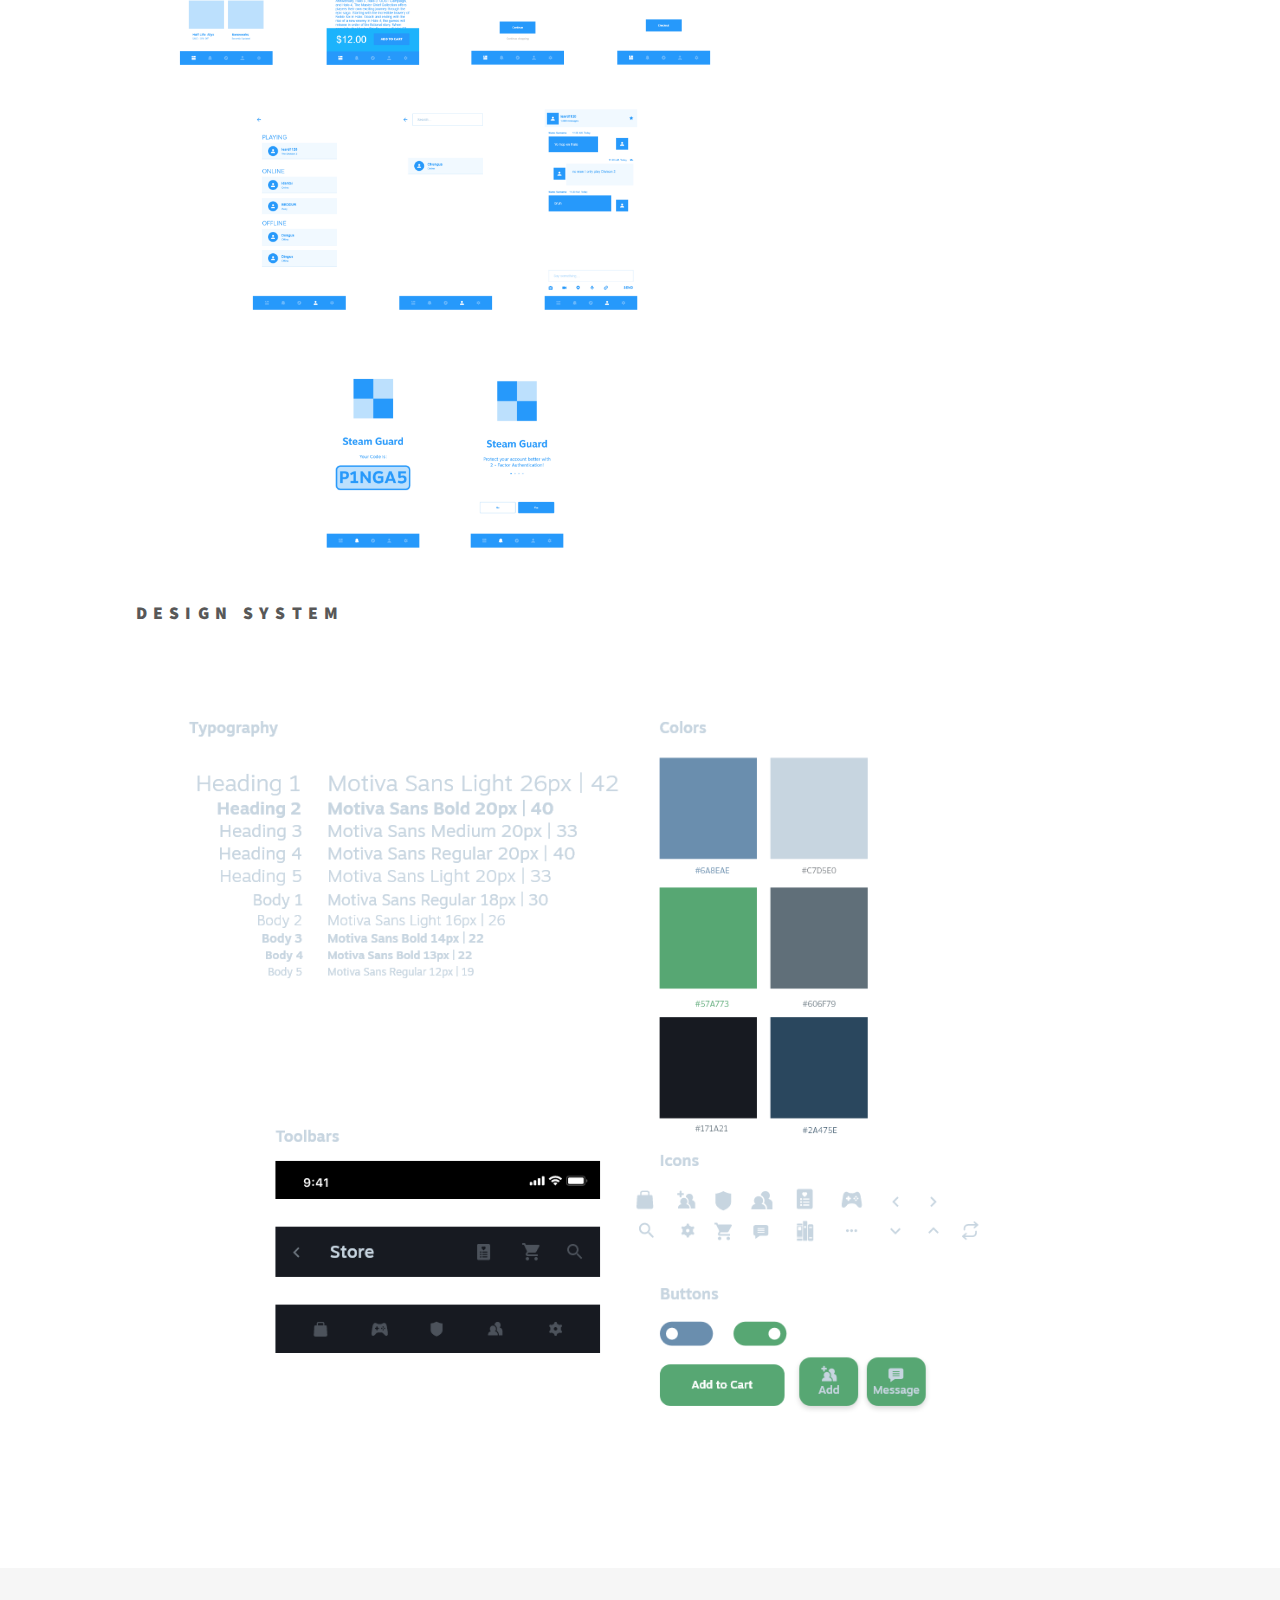
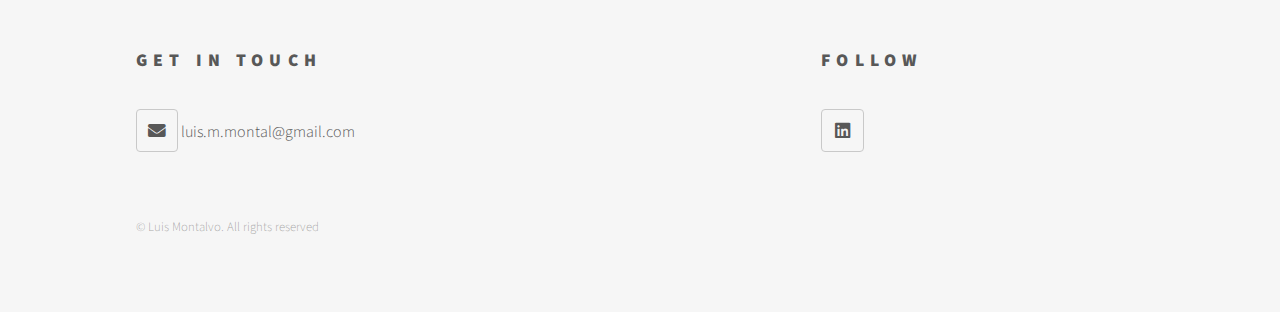
<file: ProjectPages/steam_redesign.html>
<!DOCTYPE HTML>
<!--
	Phantom by HTML5 UP
	html5up.net | @ajlkn
	Free for personal and commercial use under the CCA 3.0 license (html5up.net/license)
-->
<html>
	<head>
		<title>Wireframe Warrior</title>
		<meta charset="utf-8" />
		<meta name="viewport" content="width=device-width, initial-scale=1, user-scalable=no" />
		<link rel="stylesheet" href="/assets/css/main.css" />
		<noscript><link rel="stylesheet" href="/assets/css/noscript.css" /></noscript>
	</head>
	<body class="is-preload">
		<!-- Wrapper -->
			<div id="wrapper">

				<!-- Header -->
					<header id="header">
						<div class="inner">

							<!-- Logo 
								<a href="index.html" class="logo">
									<span class="symbol"><img src="images/logo.svg" alt="" /></span><span class="title">Wireframe Warrior</span>
								</a>
								-->
								<a href="/index.html">
									<h2>Wireframe Warrior</h2>
								</a>
							<!-- Nav -->
								<nav>
									<ul>
										<li><a href="#menu">Menu</a></li>
									</ul>
								</nav>

						</div>
					</header>

				<!-- Menu -->
					<nav id="menu">
						<h2>Menu</h2>
						<ul>
							<li><a href="/index.html">Projects</a></li>
							<li><a href="generic.html">Side Work</a></li>
							<li><a href="generic.html">Resume</a></li>
							<li><a href="/about.html">About</a></li>
						</ul>
					</nav>

				<!-- Main -->
					
				
					<div id="main">
						<div class="inner">
							<h1>Steam App Redesign</h1>
							
							<h2>Project Overview</h2>
							<div class="container">
								<div class="item">
									
									<p>Steam is a video game digital distribution service by Valve. It allows users to purchase, download, and play games together. Steam has a mobile digital storefront in the form of an app, and this project aims to redesign it to turn it into a user-friendly experience.</p>
                                    <img src="/assets/images/SteamRedesign/steam_logo.png" alt="SteamLogo" style="max-height: 300px; padding-left: 40px">
								</div>
							</div>
                            
                            <h2>Target Audience</h2>
                            <p>Largest user range is from Ages 18-35, PC Gamers who want to purchase games and/or keep in touch with their friends and interact with gaming communities.</p>
                            
                            <h2>Product Purpose</h2>
                            <p>The app acts as both a marketplace and account manager, with some social features. Users can purchase games and be recommended games that they may like, can feel secure with their account being protected by Steam Guard (2-factor Account Authentication) and interact with their friends and game communities.</p>
                            
                            <h2>Why Redesign?</h2>
                            <ul>
                                <li>Navigation - Navigation is done solely through a hamburger menu that often feels cluttered.</li>
                                <li>Non-Responsive Design - UI elements overlap on smaller screens such as text and images.</li>
                                <li>Confusing Structure - You can get lost easily while navigating and for some reason, there are two different friends lists.</li>
                                <li>Incoherent Design - Pages look like they belong to different apps, rather than one unified design.</li>
                            </ul>

                            <h2>Feature 1: Marketplace</h2>
                            <img src="/assets/images/SteamRedesign/storepage.png" alt="Marketplace" style="max-height: 400px;">
                            <p>The Marketplace is where users can browse and purchase games. They can search through a variety of categories and may be recommended games that their friends play or based on their interests. The grid-based. horizontal swiping system makes it easy to look for a product you'd like to purchase, and the store page pleasingly delivers tons of information.</p>
                            
                            <h2>Feature 2: Steam Guard</h2>
                            <img src="/assets/images/SteamRedesign/steamguard.png" alt="Steam Guard" style="max-height: 400px;">
                            <p>Steam Guard is a two-step authentication method, an extra security measure to ensure someone logging into Steam via a computer is the real owner of the account. The user sees a code on their app that they then enter into the Steam PC/Mac Client when they log in.</p>

                            <h2>Feature 3: Friends & Messaging</h2>
                            <img src="/assets/images/SteamRedesign/messaging.png" alt="Messaging" style="max-height: 400px;">
                            <p>Steam is not only a retailer, but provides communities for gamers to get in touch and interact socially. Users can add their friends, see what their friends are playing, groups they are in, and message them.</p>
                            
                            <h2>Wireframes</h2>
                            <img src="/assets/images/SteamRedesign/wireframes.png" alt="Wireframes" style="max-height: 800px;">
                            <h2>Design System</h2>
                            <img src="/assets/images/SteamRedesign/design_system.png" alt="Design System" style="max-height: 800px;">
						</div>
						
						
					</div>
				
				<!-- Footer -->
				<footer id="footer">
					<div class="inner">
						<section>
							<h2>Get in touch</h2>
							<p><a href="mailto:luis.m.montal@gmail.com" class="icon solid style2 fa-envelope"><span class="label">Email</span></a> luis.m.montal@gmail.com</p>
							<!--
							<form method="post" action="#">
								<div class="fields">
									<div class="field half">
										<input type="text" name="name" id="name" placeholder="Name" />
									</div>
									<div class="field half">
										<input type="email" name="email" id="email" placeholder="Email" />
									</div>
									<div class="field">
										<textarea name="message" id="message" placeholder="Message"></textarea>
									</div>
								</div>
								<ul class="actions">
									<li><input type="submit" value="Send" class="primary" /></li>
								</ul>
							</form>
							-->
						</section>
						<section>
							<h2>Follow</h2>
							<ul class="icons">
								<li><a href="https://www.linkedin.com/in/luis-montalvo-b881381b6/" target="_blank" class="icon brands style2 fa-linkedin"><span class="label">LinkedIn</span></a></li>
								
								<li></li>
								<!-- 
								<li><a href="#" class="icon brands style2 fa-facebook-f"><span class="label">Facebook</span></a></li>
								<li><a href="#" class="icon brands style2 fa-instagram"><span class="label">Instagram</span></a></li>
								<li><a href="#" class="icon brands style2 fa-twitter"><span class="label">Twitter</span></a></li>
								<li><a href="#" class="icon brands style2 fa-dribbble"><span class="label">Dribbble</span></a></li>
								<li><a href="#" class="icon brands style2 fa-github"><span class="label">GitHub</span></a></li>
								<li><a href="#" class="icon brands style2 fa-500px"><span class="label">500px</span></a></li>
								<li><a href="#" class="icon solid style2 fa-phone"><span class="label">Phone</span></a></li>
								
								-->
							</ul>
						</section>
						<ul class="copyright">
							<li>&copy; Luis Montalvo. All rights reserved</li>
						</ul>
					</div>
				</footer>

			</div>

		<!-- Scripts -->
		<script src="/assets/js/jquery.min.js"></script>
		<script src="/assets/js/browser.min.js"></script>
		<script src="/assets/js/breakpoints.min.js"></script>
		<script src="/assets/js/util.js"></script>
		<script src="/assets/js/main.js"></script>
</html>
</file>
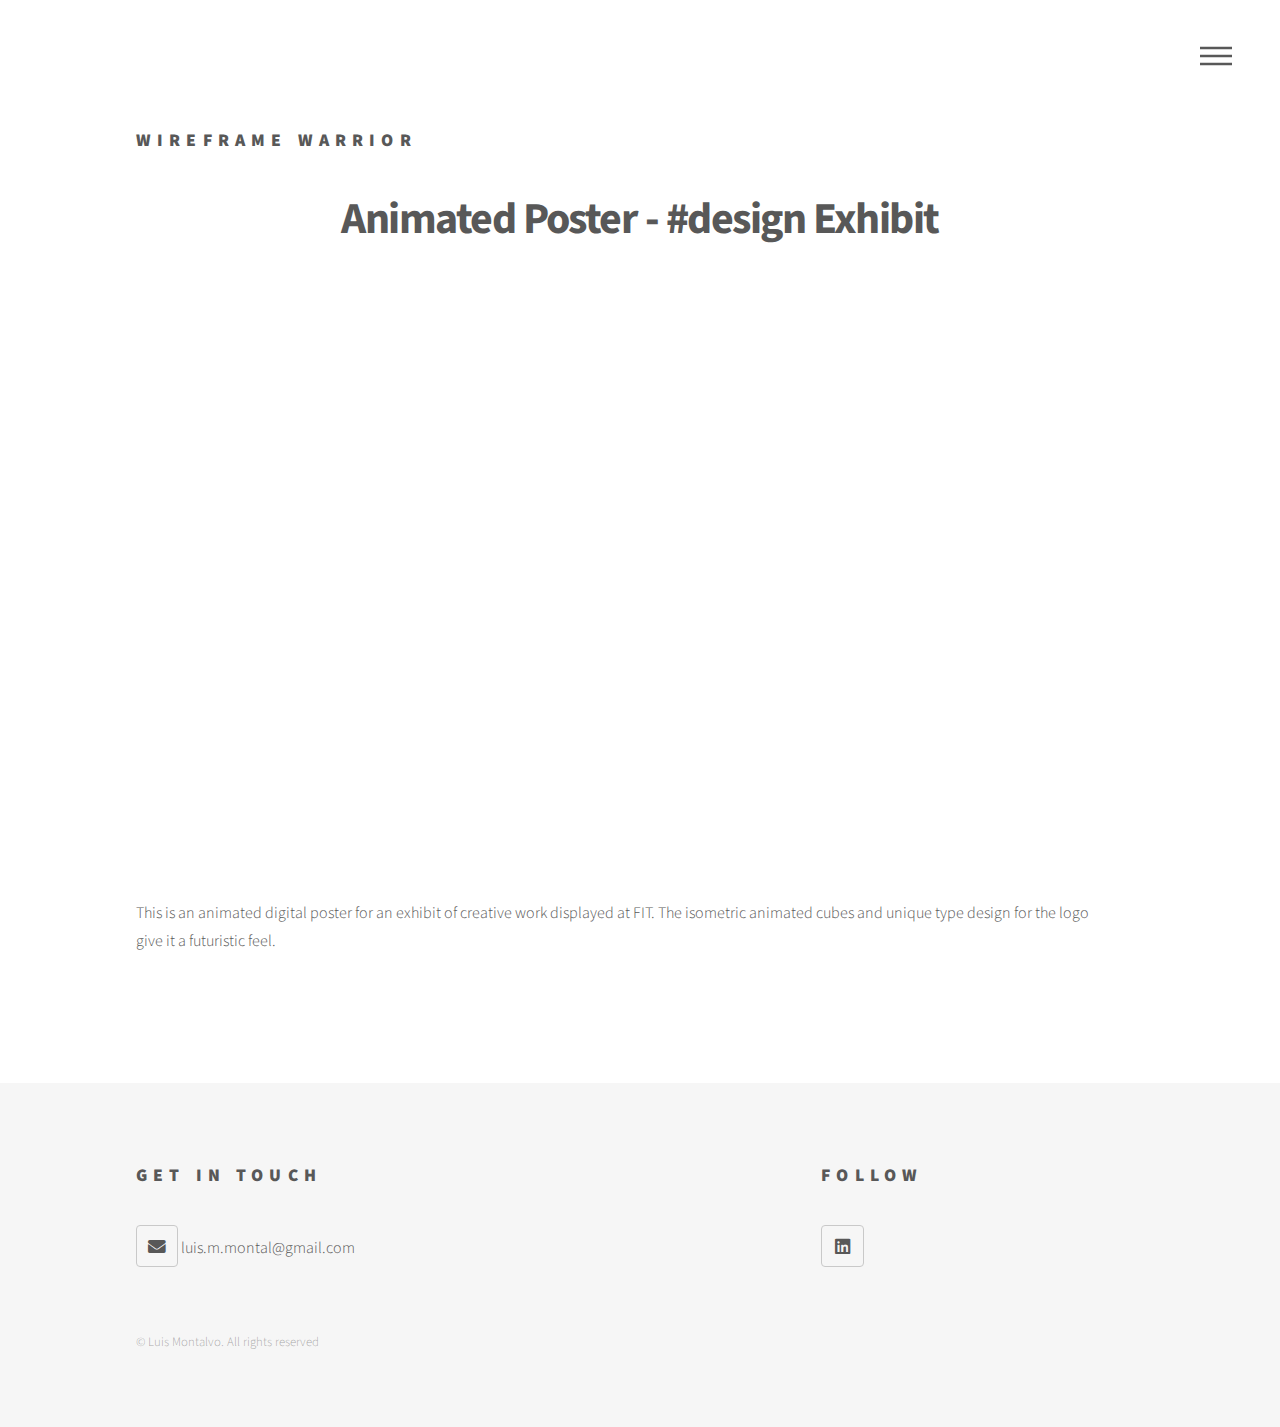
<file: ProjectPages/SwissPoster.html>
<!DOCTYPE HTML>
<!--
	Phantom by HTML5 UP
	html5up.net | @ajlkn
	Free for personal and commercial use under the CCA 3.0 license (html5up.net/license)
-->
<html>
	<head>
		<title>Wireframe Warrior</title>
		<meta charset="utf-8" />
		<meta name="viewport" content="width=device-width, initial-scale=1, user-scalable=no" />
		<link rel="stylesheet" href="/assets/css/main.css" />
		<noscript><link rel="stylesheet" href="/assets/css/noscript.css" /></noscript>
	</head>
	<body class="is-preload">
		<!-- Wrapper -->
			<div id="wrapper">

				<!-- Header -->
					<header id="header">
						<div class="inner">

							<!-- Logo 
								<a href="index.html" class="logo">
									<span class="symbol"><img src="images/logo.svg" alt="" /></span><span class="title">Wireframe Warrior</span>
								</a>
								-->
								<a href="/index.html">
									<h2>Wireframe Warrior</h2>
								</a>
							<!-- Nav -->
								<nav>
									<ul>
										<li><a href="#menu">Menu</a></li>
									</ul>
								</nav>

						</div>
					</header>

				<!-- Menu -->
					<nav id="menu">
						<h2>Menu</h2>
						<ul>
							<li><a href="index.html">Projects</a></li>
							<!-- <li><a href="ProjectPages/generic.html">Side Work</a></li>-->
							<!-- <li><a href="ProjectPages/generic.html">Resume</a></li>-->
							<li><a href="about.html">About</a></li>
						</ul>
					</nav>

				<!-- Main -->
					
				
					<div id="main">
						<div class="inner">
							<h1>Animated Poster - #design Exhibit	
                                </h1>
							<div class="video">
                                <iframe class="youtube-video" src="https://youtube.com/embed/5CN54N7gUO4?si=pNtnqBwdYMKkUSQQ" frameborder="0" allow="accelerometer; autoplay; clipboard-write; encrypted-media; gyroscope; picture-in-picture" allowfullscreen></iframe>
            				</div>
							
							
                            <p>This is an animated digital poster for an exhibit of creative work displayed at FIT. The isometric animated cubes and unique type design for the logo give it a futuristic feel.</p>
                            
						</div>
						
						
					</div>
				
				<!-- Footer -->
				<footer id="footer">
					<div class="inner">
						<section>
							<h2>Get in touch</h2>
							<p><a href="mailto:luis.m.montal@gmail.com" class="icon solid style2 fa-envelope"><span class="label">Email</span></a> luis.m.montal@gmail.com</p>
							<!--
							<form method="post" action="#">
								<div class="fields">
									<div class="field half">
										<input type="text" name="name" id="name" placeholder="Name" />
									</div>
									<div class="field half">
										<input type="email" name="email" id="email" placeholder="Email" />
									</div>
									<div class="field">
										<textarea name="message" id="message" placeholder="Message"></textarea>
									</div>
								</div>
								<ul class="actions">
									<li><input type="submit" value="Send" class="primary" /></li>
								</ul>
							</form>
							-->
						</section>
						<section>
							<h2>Follow</h2>
							<ul class="icons">
								<li><a href="https://www.linkedin.com/in/luis-montalvo-b881381b6/" target="_blank" class="icon brands style2 fa-linkedin"><span class="label">LinkedIn</span></a></li>
								
								<li></li>
								<!-- 
								<li><a href="#" class="icon brands style2 fa-facebook-f"><span class="label">Facebook</span></a></li>
								<li><a href="#" class="icon brands style2 fa-instagram"><span class="label">Instagram</span></a></li>
								<li><a href="#" class="icon brands style2 fa-twitter"><span class="label">Twitter</span></a></li>
								<li><a href="#" class="icon brands style2 fa-dribbble"><span class="label">Dribbble</span></a></li>
								<li><a href="#" class="icon brands style2 fa-github"><span class="label">GitHub</span></a></li>
								<li><a href="#" class="icon brands style2 fa-500px"><span class="label">500px</span></a></li>
								<li><a href="#" class="icon solid style2 fa-phone"><span class="label">Phone</span></a></li>
								
								-->
							</ul>
						</section>
						<ul class="copyright">
							<li>&copy; Luis Montalvo. All rights reserved</li>
						</ul>
					</div>
				</footer>

			</div>

		<!-- Scripts -->
		<script src="/assets/js/jquery.min.js"></script>
		<script src="/assets/js/browser.min.js"></script>
		<script src="/assets/js/breakpoints.min.js"></script>
		<script src="/assets/js/util.js"></script>
		<script src="/assets/js/main.js"></script>
</html>
</file>
<file: assets/css/noscript.css>
/*
	Phantom by HTML5 UP
	html5up.net | @ajlkn
	Free for personal and commercial use under the CCA 3.0 license (html5up.net/license)
*/

/* Tiles */

	body.is-preload .tiles article {
		-moz-transform: none;
		-webkit-transform: none;
		-ms-transform: none;
		transform: none;
		opacity: 1;
	}
</file>
<file: assets/css/main.css>
@import url(fontawesome-all.min.css);
@import url("https://fonts.googleapis.com/css?family=Source+Sans+Pro:300,700,900");

/*
	Phantom by HTML5 UP
	html5up.net | @ajlkn
	Free for personal and commercial use under the CCA 3.0 license (html5up.net/license)
*/

html, body, div, span, applet, object,
iframe, h1, h2, h3, h4, h5, h6, p, blockquote,
pre, a, abbr, acronym, address, big, cite,
code, del, dfn, em, img, ins, kbd, q, s, samp,
small, strike, strong, sub, sup, tt, var, b,
u, i, center, dl, dt, dd, ol, ul, li, fieldset,
form, label, legend, table, caption, tbody,
tfoot, thead, tr, th, td, article, aside,
canvas, details, embed, figure, figcaption,
footer, header, hgroup, menu, nav, output, ruby,
section, summary, time, mark, audio, video {
	margin: 0;
	padding: 0;
	border: 0;
	font-size: 100%;
	font: inherit;
	vertical-align: baseline;}

article, aside, details, figcaption, figure,
footer, header, hgroup, menu, nav, section {
	display: block;}

body {
	line-height: 1;
}

ol, ul {
	list-style: none;
}

blockquote, q {
	quotes: none;
}

	blockquote:before, blockquote:after, q:before, q:after {
		content: '';
		content: none;
	}

table {
	border-collapse: collapse;
	border-spacing: 0;
}

body {
	-webkit-text-size-adjust: none;
}

mark {
	background-color: transparent;
	color: inherit;
}

input::-moz-focus-inner {
	border: 0;
	padding: 0;
}

input, select, textarea {
	-moz-appearance: none;
	-webkit-appearance: none;
	-ms-appearance: none;
	appearance: none;
}

/* Basic */

	@-ms-viewport {
		width: device-width;
	}

	body {
		-ms-overflow-style: scrollbar;
	}

	@media screen and (max-width: 480px) {

		html, body {
			min-width: 320px;
		}

	}

	html {
		box-sizing: border-box;
	}

	*, *:before, *:after {
		box-sizing: inherit;
	}

	body {
		background: #ffffff;
	}

		body.is-preload *, body.is-preload *:before, body.is-preload *:after {
			-moz-animation: none !important;
			-webkit-animation: none !important;
			-ms-animation: none !important;
			animation: none !important;
			-moz-transition: none !important;
			-webkit-transition: none !important;
			-ms-transition: none !important;
			transition: none !important;
		}

/* Type */

	body, input, select, textarea {
		color: #585858;
		font-family: "Source Sans Pro", Helvetica, sans-serif;
		font-size: 16pt;
		font-weight: 300;
		line-height: 1.75;
	}

		@media screen and (max-width: 1680px) {

			body, input, select, textarea {
				font-size: 14pt;
			}

		}

		@media screen and (max-width: 1280px) {

			body, input, select, textarea {
				font-size: 12pt;
			}

		}

	a {
		-moz-transition: border-bottom-color 0.2s ease, color 0.2s ease;
		-webkit-transition: border-bottom-color 0.2s ease, color 0.2s ease;
		-ms-transition: border-bottom-color 0.2s ease, color 0.2s ease;
		transition: border-bottom-color 0.2s ease, color 0.2s ease;
		text-decoration: none;
		color: #585858;
		border-bottom: dotted 1px rgba(88, 88, 88, 0.5);
	}

		a:hover {
			border-bottom-color: transparent;
			color: #3fc55c !important;
		}

	strong, b {
		font-weight: 900;
	}

	em, i {
		font-style: italic;
	}

	p {
		margin: 0 40px 2em 0px;
	}

	h1 {
		font-size: 2.75em;
		font-weight: 700;
		line-height: 1.3;
		margin: 0 0 1em 0;
		letter-spacing: -0.035em;
		text-align: center;
	}

		h1 a {
			color: inherit;
		}

		@media screen and (max-width: 736px) {

			h1 {
				font-size: 2em;
				margin: 0 0 1em 0;
			}

		}

		@media screen and (max-width: 360px) {

			h1 {
				font-size: 1.75em;
			}

		}

	h2, h3, h4, h5, h6 {
		font-weight: 900;
		line-height: 1.5;
		margin: 0 0 2em 0;
		text-transform: uppercase;
		letter-spacing: 0.35em;
	}

		h2 a, h3 a, h4 a, h5 a, h6 a {
			color: inherit;
		}

	h2 {
		font-size: 1.1em;
	}

	h3 {
		font-size: 1em;
	}

	h4 {
		font-size: 0.8em;
	}

	h5 {
		font-size: 0.8em;
	}

	h6 {
		font-size: 0.8em;
	}

	@media screen and (max-width: 980px) {

		h1 br, h2 br, h3 br, h4 br, h5 br, h6 br {
			display: none;
		}

	}

	@media screen and (max-width: 736px) {

		h2 {
			font-size: 1em;
		}

		h3 {
			font-size: 0.8em;
		}

	}

	sub {
		font-size: 0.8em;
		position: relative;
		top: 0.5em;
	}

	sup {
		font-size: 0.8em;
		position: relative;
		top: -0.5em;
	}

	blockquote {
		border-left: solid 4px #c9c9c9;
		font-style: italic;
		margin: 0 0 2em 0;
		padding: 0.5em 0 0.5em 2em;
	}

	code {
		background: rgba(144, 144, 144, 0.075);
		border-radius: 4px;
		border: solid 1px #c9c9c9;
		font-family: "Courier New", monospace;
		font-size: 0.9em;
		margin: 0 0.25em;
		padding: 0.25em 0.65em;
	}

	pre {
		-webkit-overflow-scrolling: touch;
		font-family: "Courier New", monospace;
		font-size: 0.9em;
		margin: 0 0 2em 0;
	}

		pre code {
			display: block;
			line-height: 1.75;
			padding: 1em 1.5em;
			overflow-x: auto;
		}

	hr {
		border: 0;
		border-bottom: solid 1px #c9c9c9;
		margin: 2em 0;
	}

		hr.major {
			margin: 3em 0;
		}

	.align-left {
		text-align: left;
	}

	.align-center {
		text-align: center;
	}

	.align-right {
		text-align: right;
	}

/* Row */

	.row {
		display: flex;
		flex-wrap: wrap;
		box-sizing: border-box;
		align-items: stretch;
	}

		.row > * {
			box-sizing: border-box;
		}

		.row.gtr-uniform > * > :last-child {
			margin-bottom: 0;
		}

		.row.aln-left {
			justify-content: flex-start;
		}

		.row.aln-center {
			justify-content: center;
		}

		.row.aln-right {
			justify-content: flex-end;
		}

		.row.aln-top {
			align-items: flex-start;
		}

		.row.aln-middle {
			align-items: center;
		}

		.row.aln-bottom {
			align-items: flex-end;
		}

		.row > .imp {
			order: -1;
		}

		.row > .col-1 {
			width: 8.33333%;
		}

		.row > .off-1 {
			margin-left: 8.33333%;
		}

		.row > .col-2 {
			width: 16.66667%;
		}

		.row > .off-2 {
			margin-left: 16.66667%;
		}

		.row > .col-3 {
			width: 25%;
		}

		.row > .off-3 {
			margin-left: 25%;
		}

		.row > .col-4 {
			width: 33.33333%;
		}

		.row > .off-4 {
			margin-left: 33.33333%;
		}

		.row > .col-5 {
			width: 41.66667%;
		}

		.row > .off-5 {
			margin-left: 41.66667%;
		}

		.row > .col-6 {
			width: 50%;
		}

		.row > .off-6 {
			margin-left: 50%;
		}

		.row > .col-7 {
			width: 58.33333%;
		}

		.row > .off-7 {
			margin-left: 58.33333%;
		}

		.row > .col-8 {
			width: 66.66667%;
		}

		.row > .off-8 {
			margin-left: 66.66667%;
		}

		.row > .col-9 {
			width: 75%;
		}

		.row > .off-9 {
			margin-left: 75%;
		}

		.row > .col-10 {
			width: 83.33333%;
		}

		.row > .off-10 {
			margin-left: 83.33333%;
		}

		.row > .col-11 {
			width: 91.66667%;
		}

		.row > .off-11 {
			margin-left: 91.66667%;
		}

		.row > .col-12 {
			width: 100%;
		}

		.row > .off-12 {
			margin-left: 100%;
		}

		.row.gtr-0 {
			margin-top: 0;
			margin-left: 0em;
		}

			.row.gtr-0 > * {
				padding: 0 0 0 0em;
			}

			.row.gtr-0.gtr-uniform {
				margin-top: 0em;
			}

				.row.gtr-0.gtr-uniform > * {
					padding-top: 0em;
				}

		.row.gtr-25 {
			margin-top: 0;
			margin-left: -0.5em;
		}

			.row.gtr-25 > * {
				padding: 0 0 0 0.5em;
			}

			.row.gtr-25.gtr-uniform {
				margin-top: -0.5em;
			}

				.row.gtr-25.gtr-uniform > * {
					padding-top: 0.5em;
				}

		.row.gtr-50 {
			margin-top: 0;
			margin-left: -1em;
		}

			.row.gtr-50 > * {
				padding: 0 0 0 1em;
			}

			.row.gtr-50.gtr-uniform {
				margin-top: -1em;
			}

				.row.gtr-50.gtr-uniform > * {
					padding-top: 1em;
				}

		.row {
			margin-top: 0;
			margin-left: -2em;
		}

			.row > * {
				padding: 0 0 0 2em;
			}

			.row.gtr-uniform {
				margin-top: -2em;
			}

				.row.gtr-uniform > * {
					padding-top: 2em;
				}

		.row.gtr-150 {
			margin-top: 0;
			margin-left: -3em;
		}

			.row.gtr-150 > * {
				padding: 0 0 0 3em;
			}

			.row.gtr-150.gtr-uniform {
				margin-top: -3em;
			}

				.row.gtr-150.gtr-uniform > * {
					padding-top: 3em;
				}

		.row.gtr-200 {
			margin-top: 0;
			margin-left: -4em;
		}

			.row.gtr-200 > * {
				padding: 0 0 0 4em;
			}

			.row.gtr-200.gtr-uniform {
				margin-top: -4em;
			}

				.row.gtr-200.gtr-uniform > * {
					padding-top: 4em;
				}

		@media screen and (max-width: 1680px) {

			.row {
				display: flex;
				flex-wrap: wrap;
				box-sizing: border-box;
				align-items: stretch;
			}

				.row > * {
					box-sizing: border-box;
				}

				.row.gtr-uniform > * > :last-child {
					margin-bottom: 0;
				}

				.row.aln-left {
					justify-content: flex-start;
				}

				.row.aln-center {
					justify-content: center;
				}

				.row.aln-right {
					justify-content: flex-end;
				}

				.row.aln-top {
					align-items: flex-start;
				}

				.row.aln-middle {
					align-items: center;
				}

				.row.aln-bottom {
					align-items: flex-end;
				}

				.row > .imp-xlarge {
					order: -1;
				}

				.row > .col-1-xlarge {
					width: 8.33333%;
				}

				.row > .off-1-xlarge {
					margin-left: 8.33333%;
				}

				.row > .col-2-xlarge {
					width: 16.66667%;
				}

				.row > .off-2-xlarge {
					margin-left: 16.66667%;
				}

				.row > .col-3-xlarge {
					width: 25%;
				}

				.row > .off-3-xlarge {
					margin-left: 25%;
				}

				.row > .col-4-xlarge {
					width: 33.33333%;
				}

				.row > .off-4-xlarge {
					margin-left: 33.33333%;
				}

				.row > .col-5-xlarge {
					width: 41.66667%;
				}

				.row > .off-5-xlarge {
					margin-left: 41.66667%;
				}

				.row > .col-6-xlarge {
					width: 50%;
				}

				.row > .off-6-xlarge {
					margin-left: 50%;
				}

				.row > .col-7-xlarge {
					width: 58.33333%;
				}

				.row > .off-7-xlarge {
					margin-left: 58.33333%;
				}

				.row > .col-8-xlarge {
					width: 66.66667%;
				}

				.row > .off-8-xlarge {
					margin-left: 66.66667%;
				}

				.row > .col-9-xlarge {
					width: 75%;
				}

				.row > .off-9-xlarge {
					margin-left: 75%;
				}

				.row > .col-10-xlarge {
					width: 83.33333%;
				}

				.row > .off-10-xlarge {
					margin-left: 83.33333%;
				}

				.row > .col-11-xlarge {
					width: 91.66667%;
				}

				.row > .off-11-xlarge {
					margin-left: 91.66667%;
				}

				.row > .col-12-xlarge {
					width: 100%;
				}

				.row > .off-12-xlarge {
					margin-left: 100%;
				}

				.row.gtr-0 {
					margin-top: 0;
					margin-left: 0em;
				}

					.row.gtr-0 > * {
						padding: 0 0 0 0em;
					}

					.row.gtr-0.gtr-uniform {
						margin-top: 0em;
					}

						.row.gtr-0.gtr-uniform > * {
							padding-top: 0em;
						}

				.row.gtr-25 {
					margin-top: 0;
					margin-left: -0.5em;
				}

					.row.gtr-25 > * {
						padding: 0 0 0 0.5em;
					}

					.row.gtr-25.gtr-uniform {
						margin-top: -0.5em;
					}

						.row.gtr-25.gtr-uniform > * {
							padding-top: 0.5em;
						}

				.row.gtr-50 {
					margin-top: 0;
					margin-left: -1em;
				}

					.row.gtr-50 > * {
						padding: 0 0 0 1em;
					}

					.row.gtr-50.gtr-uniform {
						margin-top: -1em;
					}

						.row.gtr-50.gtr-uniform > * {
							padding-top: 1em;
						}

				.row {
					margin-top: 0;
					margin-left: -2em;
				}

					.row > * {
						padding: 0 0 0 2em;
					}

					.row.gtr-uniform {
						margin-top: -2em;
					}

						.row.gtr-uniform > * {
							padding-top: 2em;
						}

				.row.gtr-150 {
					margin-top: 0;
					margin-left: -3em;
				}

					.row.gtr-150 > * {
						padding: 0 0 0 3em;
					}

					.row.gtr-150.gtr-uniform {
						margin-top: -3em;
					}

						.row.gtr-150.gtr-uniform > * {
							padding-top: 3em;
						}

				.row.gtr-200 {
					margin-top: 0;
					margin-left: -4em;
				}

					.row.gtr-200 > * {
						padding: 0 0 0 4em;
					}

					.row.gtr-200.gtr-uniform {
						margin-top: -4em;
					}

						.row.gtr-200.gtr-uniform > * {
							padding-top: 4em;
						}

		}

		@media screen and (max-width: 1280px) {

			.row {
				display: flex;
				flex-wrap: wrap;
				box-sizing: border-box;
				align-items: stretch;
			}

				.row > * {
					box-sizing: border-box;
				}

				.row.gtr-uniform > * > :last-child {
					margin-bottom: 0;
				}

				.row.aln-left {
					justify-content: flex-start;
				}

				.row.aln-center {
					justify-content: center;
				}

				.row.aln-right {
					justify-content: flex-end;
				}

				.row.aln-top {
					align-items: flex-start;
				}

				.row.aln-middle {
					align-items: center;
				}

				.row.aln-bottom {
					align-items: flex-end;
				}

				.row > .imp-large {
					order: -1;
				}

				.row > .col-1-large {
					width: 8.33333%;
				}

				.row > .off-1-large {
					margin-left: 8.33333%;
				}

				.row > .col-2-large {
					width: 16.66667%;
				}

				.row > .off-2-large {
					margin-left: 16.66667%;
				}

				.row > .col-3-large {
					width: 25%;
				}

				.row > .off-3-large {
					margin-left: 25%;
				}

				.row > .col-4-large {
					width: 33.33333%;
				}

				.row > .off-4-large {
					margin-left: 33.33333%;
				}

				.row > .col-5-large {
					width: 41.66667%;
				}

				.row > .off-5-large {
					margin-left: 41.66667%;
				}

				.row > .col-6-large {
					width: 50%;
				}

				.row > .off-6-large {
					margin-left: 50%;
				}

				.row > .col-7-large {
					width: 58.33333%;
				}

				.row > .off-7-large {
					margin-left: 58.33333%;
				}

				.row > .col-8-large {
					width: 66.66667%;
				}

				.row > .off-8-large {
					margin-left: 66.66667%;
				}

				.row > .col-9-large {
					width: 75%;
				}

				.row > .off-9-large {
					margin-left: 75%;
				}

				.row > .col-10-large {
					width: 83.33333%;
				}

				.row > .off-10-large {
					margin-left: 83.33333%;
				}

				.row > .col-11-large {
					width: 91.66667%;
				}

				.row > .off-11-large {
					margin-left: 91.66667%;
				}

				.row > .col-12-large {
					width: 100%;
				}

				.row > .off-12-large {
					margin-left: 100%;
				}

				.row.gtr-0 {
					margin-top: 0;
					margin-left: 0em;
				}

					.row.gtr-0 > * {
						padding: 0 0 0 0em;
					}

					.row.gtr-0.gtr-uniform {
						margin-top: 0em;
					}

						.row.gtr-0.gtr-uniform > * {
							padding-top: 0em;
						}

				.row.gtr-25 {
					margin-top: 0;
					margin-left: -0.5em;
				}

					.row.gtr-25 > * {
						padding: 0 0 0 0.5em;
					}

					.row.gtr-25.gtr-uniform {
						margin-top: -0.5em;
					}

						.row.gtr-25.gtr-uniform > * {
							padding-top: 0.5em;
						}

				.row.gtr-50 {
					margin-top: 0;
					margin-left: -1em;
				}

					.row.gtr-50 > * {
						padding: 0 0 0 1em;
					}

					.row.gtr-50.gtr-uniform {
						margin-top: -1em;
					}

						.row.gtr-50.gtr-uniform > * {
							padding-top: 1em;
						}

				.row {
					margin-top: 0;
					margin-left: -2em;
				}

					.row > * {
						padding: 0 0 0 2em;
					}

					.row.gtr-uniform {
						margin-top: -2em;
					}

						.row.gtr-uniform > * {
							padding-top: 2em;
						}

				.row.gtr-150 {
					margin-top: 0;
					margin-left: -3em;
				}

					.row.gtr-150 > * {
						padding: 0 0 0 3em;
					}

					.row.gtr-150.gtr-uniform {
						margin-top: -3em;
					}

						.row.gtr-150.gtr-uniform > * {
							padding-top: 3em;
						}

				.row.gtr-200 {
					margin-top: 0;
					margin-left: -4em;
				}

					.row.gtr-200 > * {
						padding: 0 0 0 4em;
					}

					.row.gtr-200.gtr-uniform {
						margin-top: -4em;
					}

						.row.gtr-200.gtr-uniform > * {
							padding-top: 4em;
						}

		}

		@media screen and (max-width: 980px) {

			.row {
				display: flex;
				flex-wrap: wrap;
				box-sizing: border-box;
				align-items: stretch;
			}

				.row > * {
					box-sizing: border-box;
				}

				.row.gtr-uniform > * > :last-child {
					margin-bottom: 0;
				}

				.row.aln-left {
					justify-content: flex-start;
				}

				.row.aln-center {
					justify-content: center;
				}

				.row.aln-right {
					justify-content: flex-end;
				}

				.row.aln-top {
					align-items: flex-start;
				}

				.row.aln-middle {
					align-items: center;
				}

				.row.aln-bottom {
					align-items: flex-end;
				}

				.row > .imp-medium {
					order: -1;
				}

				.row > .col-1-medium {
					width: 8.33333%;
				}

				.row > .off-1-medium {
					margin-left: 8.33333%;
				}

				.row > .col-2-medium {
					width: 16.66667%;
				}

				.row > .off-2-medium {
					margin-left: 16.66667%;
				}

				.row > .col-3-medium {
					width: 25%;
				}

				.row > .off-3-medium {
					margin-left: 25%;
				}

				.row > .col-4-medium {
					width: 33.33333%;
				}

				.row > .off-4-medium {
					margin-left: 33.33333%;
				}

				.row > .col-5-medium {
					width: 41.66667%;
				}

				.row > .off-5-medium {
					margin-left: 41.66667%;
				}

				.row > .col-6-medium {
					width: 50%;
				}

				.row > .off-6-medium {
					margin-left: 50%;
				}

				.row > .col-7-medium {
					width: 58.33333%;
				}

				.row > .off-7-medium {
					margin-left: 58.33333%;
				}

				.row > .col-8-medium {
					width: 66.66667%;
				}

				.row > .off-8-medium {
					margin-left: 66.66667%;
				}

				.row > .col-9-medium {
					width: 75%;
				}

				.row > .off-9-medium {
					margin-left: 75%;
				}

				.row > .col-10-medium {
					width: 83.33333%;
				}

				.row > .off-10-medium {
					margin-left: 83.33333%;
				}

				.row > .col-11-medium {
					width: 91.66667%;
				}

				.row > .off-11-medium {
					margin-left: 91.66667%;
				}

				.row > .col-12-medium {
					width: 100%;
				}

				.row > .off-12-medium {
					margin-left: 100%;
				}

				.row.gtr-0 {
					margin-top: 0;
					margin-left: 0em;
				}

					.row.gtr-0 > * {
						padding: 0 0 0 0em;
					}

					.row.gtr-0.gtr-uniform {
						margin-top: 0em;
					}

						.row.gtr-0.gtr-uniform > * {
							padding-top: 0em;
						}

				.row.gtr-25 {
					margin-top: 0;
					margin-left: -0.375em;
				}

					.row.gtr-25 > * {
						padding: 0 0 0 0.375em;
					}

					.row.gtr-25.gtr-uniform {
						margin-top: -0.375em;
					}

						.row.gtr-25.gtr-uniform > * {
							padding-top: 0.375em;
						}

				.row.gtr-50 {
					margin-top: 0;
					margin-left: -0.75em;
				}

					.row.gtr-50 > * {
						padding: 0 0 0 0.75em;
					}

					.row.gtr-50.gtr-uniform {
						margin-top: -0.75em;
					}

						.row.gtr-50.gtr-uniform > * {
							padding-top: 0.75em;
						}

				.row {
					margin-top: 0;
					margin-left: -1.5em;
				}

					.row > * {
						padding: 0 0 0 1.5em;
					}

					.row.gtr-uniform {
						margin-top: -1.5em;
					}

						.row.gtr-uniform > * {
							padding-top: 1.5em;
						}

				.row.gtr-150 {
					margin-top: 0;
					margin-left: -2.25em;
				}

					.row.gtr-150 > * {
						padding: 0 0 0 2.25em;
					}

					.row.gtr-150.gtr-uniform {
						margin-top: -2.25em;
					}

						.row.gtr-150.gtr-uniform > * {
							padding-top: 2.25em;
						}

				.row.gtr-200 {
					margin-top: 0;
					margin-left: -3em;
				}

					.row.gtr-200 > * {
						padding: 0 0 0 3em;
					}

					.row.gtr-200.gtr-uniform {
						margin-top: -3em;
					}

						.row.gtr-200.gtr-uniform > * {
							padding-top: 3em;
						}

		}

		@media screen and (max-width: 736px) {

			.row {
				display: flex;
				flex-wrap: wrap;
				box-sizing: border-box;
				align-items: stretch;
			}

				.row > * {
					box-sizing: border-box;
				}

				.row.gtr-uniform > * > :last-child {
					margin-bottom: 0;
				}

				.row.aln-left {
					justify-content: flex-start;
				}

				.row.aln-center {
					justify-content: center;
				}

				.row.aln-right {
					justify-content: flex-end;
				}

				.row.aln-top {
					align-items: flex-start;
				}

				.row.aln-middle {
					align-items: center;
				}

				.row.aln-bottom {
					align-items: flex-end;
				}

				.row > .imp-small {
					order: -1;
				}

				.row > .col-1-small {
					width: 8.33333%;
				}

				.row > .off-1-small {
					margin-left: 8.33333%;
				}

				.row > .col-2-small {
					width: 16.66667%;
				}

				.row > .off-2-small {
					margin-left: 16.66667%;
				}

				.row > .col-3-small {
					width: 25%;
				}

				.row > .off-3-small {
					margin-left: 25%;
				}

				.row > .col-4-small {
					width: 33.33333%;
				}

				.row > .off-4-small {
					margin-left: 33.33333%;
				}

				.row > .col-5-small {
					width: 41.66667%;
				}

				.row > .off-5-small {
					margin-left: 41.66667%;
				}

				.row > .col-6-small {
					width: 50%;
				}

				.row > .off-6-small {
					margin-left: 50%;
				}

				.row > .col-7-small {
					width: 58.33333%;
				}

				.row > .off-7-small {
					margin-left: 58.33333%;
				}

				.row > .col-8-small {
					width: 66.66667%;
				}

				.row > .off-8-small {
					margin-left: 66.66667%;
				}

				.row > .col-9-small {
					width: 75%;
				}

				.row > .off-9-small {
					margin-left: 75%;
				}

				.row > .col-10-small {
					width: 83.33333%;
				}

				.row > .off-10-small {
					margin-left: 83.33333%;
				}

				.row > .col-11-small {
					width: 91.66667%;
				}

				.row > .off-11-small {
					margin-left: 91.66667%;
				}

				.row > .col-12-small {
					width: 100%;
				}

				.row > .off-12-small {
					margin-left: 100%;
				}

				.row.gtr-0 {
					margin-top: 0;
					margin-left: 0em;
				}

					.row.gtr-0 > * {
						padding: 0 0 0 0em;
					}

					.row.gtr-0.gtr-uniform {
						margin-top: 0em;
					}

						.row.gtr-0.gtr-uniform > * {
							padding-top: 0em;
						}

				.row.gtr-25 {
					margin-top: 0;
					margin-left: -0.25em;
				}

					.row.gtr-25 > * {
						padding: 0 0 0 0.25em;
					}

					.row.gtr-25.gtr-uniform {
						margin-top: -0.25em;
					}

						.row.gtr-25.gtr-uniform > * {
							padding-top: 0.25em;
						}

				.row.gtr-50 {
					margin-top: 0;
					margin-left: -0.5em;
				}

					.row.gtr-50 > * {
						padding: 0 0 0 0.5em;
					}

					.row.gtr-50.gtr-uniform {
						margin-top: -0.5em;
					}

						.row.gtr-50.gtr-uniform > * {
							padding-top: 0.5em;
						}

				.row {
					margin-top: 0;
					margin-left: -1em;
				}

					.row > * {
						padding: 0 0 0 1em;
					}

					.row.gtr-uniform {
						margin-top: -1em;
					}

						.row.gtr-uniform > * {
							padding-top: 1em;
						}

				.row.gtr-150 {
					margin-top: 0;
					margin-left: -1.5em;
				}

					.row.gtr-150 > * {
						padding: 0 0 0 1.5em;
					}

					.row.gtr-150.gtr-uniform {
						margin-top: -1.5em;
					}

						.row.gtr-150.gtr-uniform > * {
							padding-top: 1.5em;
						}

				.row.gtr-200 {
					margin-top: 0;
					margin-left: -2em;
				}

					.row.gtr-200 > * {
						padding: 0 0 0 2em;
					}

					.row.gtr-200.gtr-uniform {
						margin-top: -2em;
					}

						.row.gtr-200.gtr-uniform > * {
							padding-top: 2em;
						}

		}

		@media screen and (max-width: 480px) {

			.row {
				display: flex;
				flex-wrap: wrap;
				box-sizing: border-box;
				align-items: stretch;
			}

				.row > * {
					box-sizing: border-box;
				}

				.row.gtr-uniform > * > :last-child {
					margin-bottom: 0;
				}

				.row.aln-left {
					justify-content: flex-start;
				}

				.row.aln-center {
					justify-content: center;
				}

				.row.aln-right {
					justify-content: flex-end;
				}

				.row.aln-top {
					align-items: flex-start;
				}

				.row.aln-middle {
					align-items: center;
				}

				.row.aln-bottom {
					align-items: flex-end;
				}

				.row > .imp-xsmall {
					order: -1;
				}

				.row > .col-1-xsmall {
					width: 8.33333%;
				}

				.row > .off-1-xsmall {
					margin-left: 8.33333%;
				}

				.row > .col-2-xsmall {
					width: 16.66667%;
				}

				.row > .off-2-xsmall {
					margin-left: 16.66667%;
				}

				.row > .col-3-xsmall {
					width: 25%;
				}

				.row > .off-3-xsmall {
					margin-left: 25%;
				}

				.row > .col-4-xsmall {
					width: 33.33333%;
				}

				.row > .off-4-xsmall {
					margin-left: 33.33333%;
				}

				.row > .col-5-xsmall {
					width: 41.66667%;
				}

				.row > .off-5-xsmall {
					margin-left: 41.66667%;
				}

				.row > .col-6-xsmall {
					width: 50%;
				}

				.row > .off-6-xsmall {
					margin-left: 50%;
				}

				.row > .col-7-xsmall {
					width: 58.33333%;
				}

				.row > .off-7-xsmall {
					margin-left: 58.33333%;
				}

				.row > .col-8-xsmall {
					width: 66.66667%;
				}

				.row > .off-8-xsmall {
					margin-left: 66.66667%;
				}

				.row > .col-9-xsmall {
					width: 75%;
				}

				.row > .off-9-xsmall {
					margin-left: 75%;
				}

				.row > .col-10-xsmall {
					width: 83.33333%;
				}

				.row > .off-10-xsmall {
					margin-left: 83.33333%;
				}

				.row > .col-11-xsmall {
					width: 91.66667%;
				}

				.row > .off-11-xsmall {
					margin-left: 91.66667%;
				}

				.row > .col-12-xsmall {
					width: 100%;
				}

				.row > .off-12-xsmall {
					margin-left: 100%;
				}

				.row.gtr-0 {
					margin-top: 0;
					margin-left: 0em;
				}

					.row.gtr-0 > * {
						padding: 0 0 0 0em;
					}

					.row.gtr-0.gtr-uniform {
						margin-top: 0em;
					}

						.row.gtr-0.gtr-uniform > * {
							padding-top: 0em;
						}

				.row.gtr-25 {
					margin-top: 0;
					margin-left: -0.25em;
				}

					.row.gtr-25 > * {
						padding: 0 0 0 0.25em;
					}

					.row.gtr-25.gtr-uniform {
						margin-top: -0.25em;
					}

						.row.gtr-25.gtr-uniform > * {
							padding-top: 0.25em;
						}

				.row.gtr-50 {
					margin-top: 0;
					margin-left: -0.5em;
				}

					.row.gtr-50 > * {
						padding: 0 0 0 0.5em;
					}

					.row.gtr-50.gtr-uniform {
						margin-top: -0.5em;
					}

						.row.gtr-50.gtr-uniform > * {
							padding-top: 0.5em;
						}

				.row {
					margin-top: 0;
					margin-left: -1em;
				}

					.row > * {
						padding: 0 0 0 1em;
					}

					.row.gtr-uniform {
						margin-top: -1em;
					}

						.row.gtr-uniform > * {
							padding-top: 1em;
						}

				.row.gtr-150 {
					margin-top: 0;
					margin-left: -1.5em;
				}

					.row.gtr-150 > * {
						padding: 0 0 0 1.5em;
					}

					.row.gtr-150.gtr-uniform {
						margin-top: -1.5em;
					}

						.row.gtr-150.gtr-uniform > * {
							padding-top: 1.5em;
						}

				.row.gtr-200 {
					margin-top: 0;
					margin-left: -2em;
				}

					.row.gtr-200 > * {
						padding: 0 0 0 2em;
					}

					.row.gtr-200.gtr-uniform {
						margin-top: -2em;
					}

						.row.gtr-200.gtr-uniform > * {
							padding-top: 2em;
						}

		}

/* Section/Article */

	section.special, article.special {
		text-align: center;
	}

	header p {
		margin-top: -1em;
	}

	@media screen and (max-width: 736px) {

		header p {
			margin-top: 0;
		}

	}

/* Icon */

	.icon {
		text-decoration: none;
		border-bottom: none;
		position: relative;
	}

		.icon:before {
			-moz-osx-font-smoothing: grayscale;
			-webkit-font-smoothing: antialiased;
			display: inline-block;
			font-style: normal;
			font-variant: normal;
			text-rendering: auto;
			line-height: 1;
			text-transform: none !important;
			font-family: 'Font Awesome 5 Free';
			font-weight: 400;
		}

		.icon > .label {
			display: none;
		}

		.icon:before {
			line-height: inherit;
		}

		.icon.solid:before {
			font-weight: 900;
		}

		.icon.brands:before {
			font-family: 'Font Awesome 5 Brands';
		}

		.icon.style2 {
			-moz-transition: background-color 0.2s ease-in-out, color 0.2s ease-in-out, border-color 0.2s ease-in-out;
			-webkit-transition: background-color 0.2s ease-in-out, color 0.2s ease-in-out, border-color 0.2s ease-in-out;
			-ms-transition: background-color 0.2s ease-in-out, color 0.2s ease-in-out, border-color 0.2s ease-in-out;
			transition: background-color 0.2s ease-in-out, color 0.2s ease-in-out, border-color 0.2s ease-in-out;
			background-color: transparent;
			border: solid 1px #c9c9c9;
			border-radius: 4px;
			width: 2.65em;
			height: 2.65em;
			display: inline-block;
			text-align: center;
			line-height: 2.65em;
			color: inherit;
		}

			.icon.style2:before {
				font-size: 1.1em;
			}

			.icon.style2:hover {
				color: #745fd1;
				border-color: #46bbd8;
			}

			.icon.style2:active {
				background-color: rgba(242, 132, 158, 0.1);
			}

/* List */

	ol {
		list-style: decimal;
		margin: 0 0 2em 0;
		padding-left: 1.25em;
	}

		ol li {
			padding-left: 0.25em;
		}

	ul {
		list-style: disc;
		margin: 0 0 2em 0;
		padding-left: 1em;
	}

		ul li {
			padding-left: 0.5em;
		}

		ul.alt {
			list-style: none;
			padding-left: 0;
		}

			ul.alt li {
				border-top: solid 1px #c9c9c9;
				padding: 0.5em 0;
			}

				ul.alt li:first-child {
					border-top: 0;
					padding-top: 0;
				}

	dl {
		margin: 0 0 2em 0;
	}

		dl dt {
			display: block;
			font-weight: 900;
			margin: 0 0 1em 0;
		}

		dl dd {
			margin-left: 2em;
		}

/* Actions */

	ul.actions {
		display: -moz-flex;
		display: -webkit-flex;
		display: -ms-flex;
		display: flex;
		cursor: default;
		list-style: none;
		margin-left: -1em;
		padding-left: 0;
	}

		ul.actions li {
			padding: 0 0 0 1em;
			vertical-align: middle;
		}

		ul.actions.special {
			-moz-justify-content: center;
			-webkit-justify-content: center;
			-ms-justify-content: center;
			justify-content: center;
			width: 100%;
			margin-left: 0;
		}

			ul.actions.special li:first-child {
				padding-left: 0;
			}

		ul.actions.stacked {
			-moz-flex-direction: column;
			-webkit-flex-direction: column;
			-ms-flex-direction: column;
			flex-direction: column;
			margin-left: 0;
		}

			ul.actions.stacked li {
				padding: 1.3em 0 0 0;
			}

				ul.actions.stacked li:first-child {
					padding-top: 0;
				}

		ul.actions.fit {
			width: calc(100% + 1em);
		}

			ul.actions.fit li {
				-moz-flex-grow: 1;
				-webkit-flex-grow: 1;
				-ms-flex-grow: 1;
				flex-grow: 1;
				-moz-flex-shrink: 1;
				-webkit-flex-shrink: 1;
				-ms-flex-shrink: 1;
				flex-shrink: 1;
				width: 100%;
			}

				ul.actions.fit li > * {
					width: 100%;
				}

			ul.actions.fit.stacked {
				width: 100%;
			}

		@media screen and (max-width: 480px) {

			ul.actions:not(.fixed) {
				-moz-flex-direction: column;
				-webkit-flex-direction: column;
				-ms-flex-direction: column;
				flex-direction: column;
				margin-left: 0;
				width: 100% !important;
			}

				ul.actions:not(.fixed) li {
					-moz-flex-grow: 1;
					-webkit-flex-grow: 1;
					-ms-flex-grow: 1;
					flex-grow: 1;
					-moz-flex-shrink: 1;
					-webkit-flex-shrink: 1;
					-ms-flex-shrink: 1;
					flex-shrink: 1;
					padding: 1em 0 0 0;
					text-align: center;
					width: 100%;
				}

					ul.actions:not(.fixed) li > * {
						width: 100%;
					}

					ul.actions:not(.fixed) li:first-child {
						padding-top: 0;
					}

					ul.actions:not(.fixed) li input[type="submit"],
					ul.actions:not(.fixed) li input[type="reset"],
					ul.actions:not(.fixed) li input[type="button"],
					ul.actions:not(.fixed) li button,
					ul.actions:not(.fixed) li .button {
						width: 100%;
					}

						ul.actions:not(.fixed) li input[type="submit"].icon:before,
						ul.actions:not(.fixed) li input[type="reset"].icon:before,
						ul.actions:not(.fixed) li input[type="button"].icon:before,
						ul.actions:not(.fixed) li button.icon:before,
						ul.actions:not(.fixed) li .button.icon:before {
							margin-left: -0.5rem;
						}

		}

/* Icons */

	ul.icons {
		cursor: default;
		list-style: none;
		padding-left: 0;
		margin: -1em 0 2em -1em;
	}

		ul.icons li {
			display: inline-block;
			padding: 1em 0 0 1em;
		}

/* Form */

	form {
		margin: 0 0 2em 0;
		overflow-x: hidden;
	}

		form > :last-child {
			margin-bottom: 0;
		}

		form > .fields {
			display: -moz-flex;
			display: -webkit-flex;
			display: -ms-flex;
			display: flex;
			-moz-flex-wrap: wrap;
			-webkit-flex-wrap: wrap;
			-ms-flex-wrap: wrap;
			flex-wrap: wrap;
			width: calc(100% + 3em);
			margin: -1.5em 0 2em -1.5em;
		}

			form > .fields > .field {
				-moz-flex-grow: 0;
				-webkit-flex-grow: 0;
				-ms-flex-grow: 0;
				flex-grow: 0;
				-moz-flex-shrink: 0;
				-webkit-flex-shrink: 0;
				-ms-flex-shrink: 0;
				flex-shrink: 0;
				padding: 1.5em 0 0 1.5em;
				width: calc(100% - 1.5em);
			}

				form > .fields > .field.half {
					width: calc(50% - 0.75em);
				}

				form > .fields > .field.third {
					width: calc(100%/3 - 0.5em);
				}

				form > .fields > .field.quarter {
					width: calc(25% - 0.375em);
				}

		@media screen and (max-width: 480px) {

			form > .fields {
				width: calc(100% + 3em);
				margin: -1.5em 0 2em -1.5em;
			}

				form > .fields > .field {
					padding: 1.5em 0 0 1.5em;
					width: calc(100% - 1.5em);
				}

					form > .fields > .field.half {
						width: calc(100% - 1.5em);
					}

					form > .fields > .field.third {
						width: calc(100% - 1.5em);
					}

					form > .fields > .field.quarter {
						width: calc(100% - 1.5em);
					}

		}

	label {
		display: block;
		font-size: 0.9em;
		font-weight: 900;
		margin: 0 0 1em 0;
	}

	input[type="text"],
	input[type="password"],
	input[type="email"],
	input[type="tel"],
	select,
	textarea {
		-moz-appearance: none;
		-webkit-appearance: none;
		-ms-appearance: none;
		appearance: none;
		background-color: transparent;
		border: none;
		border-radius: 0;
		border-bottom: solid 1px #c9c9c9;
		color: inherit;
		display: block;
		outline: 0;
		padding: 0;
		text-decoration: none;
		width: 100%;
	}

		input[type="text"]:invalid,
		input[type="password"]:invalid,
		input[type="email"]:invalid,
		input[type="tel"]:invalid,
		select:invalid,
		textarea:invalid {
			box-shadow: none;
		}

		input[type="text"]:focus,
		input[type="password"]:focus,
		input[type="email"]:focus,
		input[type="tel"]:focus,
		select:focus,
		textarea:focus {
			border-bottom-color: #f2849e;
			box-shadow: inset 0 -1px 0 0 #f2849e;
		}

	select {
		background-image: url("data:image/svg+xml;charset=utf8,%3Csvg xmlns='http://www.w3.org/2000/svg' width='40' height='40' preserveAspectRatio='none' viewBox='0 0 40 40'%3E%3Cpath d='M9.4,12.3l10.4,10.4l10.4-10.4c0.2-0.2,0.5-0.4,0.9-0.4c0.3,0,0.6,0.1,0.9,0.4l3.3,3.3c0.2,0.2,0.4,0.5,0.4,0.9 c0,0.4-0.1,0.6-0.4,0.9L20.7,31.9c-0.2,0.2-0.5,0.4-0.9,0.4c-0.3,0-0.6-0.1-0.9-0.4L4.3,17.3c-0.2-0.2-0.4-0.5-0.4-0.9 c0-0.4,0.1-0.6,0.4-0.9l3.3-3.3c0.2-0.2,0.5-0.4,0.9-0.4S9.1,12.1,9.4,12.3z' fill='%23c9c9c9' /%3E%3C/svg%3E");
		background-size: 1.25rem;
		background-repeat: no-repeat;
		background-position: calc(100% - 1rem) center;
		height: 3em;
		padding-right: 3em;
		text-overflow: ellipsis;
	}

		select option {
			background: #ffffff;
		}

		select:focus::-ms-value {
			background-color: transparent;
		}

		select::-ms-expand {
			display: none;
		}

	input[type="text"],
	input[type="password"],
	input[type="email"],
	select {
		height: 3em;
	}

	textarea {
		padding: 0;
		min-height: 3.75em;
	}

	input[type="checkbox"],
	input[type="radio"] {
		-moz-appearance: none;
		-webkit-appearance: none;
		-ms-appearance: none;
		appearance: none;
		display: block;
		float: left;
		margin-right: -2em;
		opacity: 0;
		width: 1em;
		z-index: -1;
	}

		input[type="checkbox"] + label,
		input[type="radio"] + label {
			text-decoration: none;
			color: #585858;
			cursor: pointer;
			display: inline-block;
			font-size: 1em;
			font-weight: 300;
			padding-left: 2.55em;
			padding-right: 0.75em;
			position: relative;
		}

			input[type="checkbox"] + label:before,
			input[type="radio"] + label:before {
				-moz-osx-font-smoothing: grayscale;
				-webkit-font-smoothing: antialiased;
				display: inline-block;
				font-style: normal;
				font-variant: normal;
				text-rendering: auto;
				line-height: 1;
				text-transform: none !important;
				font-family: 'Font Awesome 5 Free';
				font-weight: 900;
			}

			input[type="checkbox"] + label:before,
			input[type="radio"] + label:before {
				border-radius: 4px;
				border: solid 1px #c9c9c9;
				content: '';
				display: inline-block;
				font-size: 0.8em;
				height: 2.25em;
				left: 0;
				line-height: 2.25em;
				position: absolute;
				text-align: center;
				top: 0;
				width: 2.25em;
			}

		input[type="checkbox"]:checked + label:before,
		input[type="radio"]:checked + label:before {
			background: #585858;
			border-color: #585858;
			color: #ffffff;
			content: '\f00c';
		}

		input[type="checkbox"]:focus + label:before,
		input[type="radio"]:focus + label:before {
			border-color: #f2849e;
			box-shadow: 0 0 0 1px #f2849e;
		}

	input[type="checkbox"] + label:before {
		border-radius: 4px;
	}

	input[type="radio"] + label:before {
		border-radius: 100%;
	}

/* Box */

	.box {
		border-radius: 4px;
		border: solid 1px #c9c9c9;
		margin-bottom: 2em;
		padding: 1.5em;
	}

		.box > :last-child,
		.box > :last-child > :last-child,
		.box > :last-child > :last-child > :last-child {
			margin-bottom: 0;
		}

		.box.alt {
			border: 0;
			border-radius: 0;
			padding: 0;
		}

/* Image */

	.image {
		border-radius: 4px;
		border: 0;
		display: inline-block;
		position: relative;
	}

		.image img {
			border-radius: 4px;
			display: block;
		}

		.image.left, .image.right {
			max-width: 40%;
		}

			.image.left img, .image.right img {
				width: 100%;
			}

		.image.left {
			float: left;
			padding: 0 1.5em 1em 0;
			top: 0.25em;
		}

		.image.right {
			float: right;
			padding: 0 0 1em 1.5em;
			top: 0.25em;
		}

		.image.fit {
			display: block;
			margin: 0 0 2em 0;
			width: 100%;
		}

			.image.fit img {
				width: 100%;
			}

		.image.main {
			display: block;
			margin: 0 0 3em 0;
			width: 100%;
		}

			.image.main img {
				width: 100%;
			}

			@media screen and (max-width: 736px) {

				.image.main {
					margin: 0 0 2em 0;
				}

			}

/* Table */

	.table-wrapper {
		-webkit-overflow-scrolling: touch;
		overflow-x: auto;
	}

	table {
		margin: 0 0 2em 0;
		width: 100%;
	}

		table tbody tr {
			border: solid 1px #c9c9c9;
			border-left: 0;
			border-right: 0;
		}

			table tbody tr:nth-child(2n + 1) {
				background-color: rgba(144, 144, 144, 0.075);
			}

		table td {
			padding: 0.75em 0.75em;
		}

		table th {
			font-size: 0.9em;
			font-weight: 900;
			padding: 0 0.75em 0.75em 0.75em;
			text-align: left;
		}

		table thead {
			border-bottom: solid 2px #c9c9c9;
		}

		table tfoot {
			border-top: solid 2px #c9c9c9;
		}

		table.alt {
			border-collapse: separate;
		}

			table.alt tbody tr td {
				border: solid 1px #c9c9c9;
				border-left-width: 0;
				border-top-width: 0;
			}

				table.alt tbody tr td:first-child {
					border-left-width: 1px;
				}

			table.alt tbody tr:first-child td {
				border-top-width: 1px;
			}

			table.alt thead {
				border-bottom: 0;
			}

			table.alt tfoot {
				border-top: 0;
			}

/* Button */

	input[type="submit"],
	input[type="reset"],
	input[type="button"],
	button,
	.button {
		-moz-appearance: none;
		-webkit-appearance: none;
		-ms-appearance: none;
		appearance: none;
		-moz-transition: background-color 0.2s ease-in-out, color 0.2s ease-in-out, box-shadow 0.2s ease-in-out;
		-webkit-transition: background-color 0.2s ease-in-out, color 0.2s ease-in-out, box-shadow 0.2s ease-in-out;
		-ms-transition: background-color 0.2s ease-in-out, color 0.2s ease-in-out, box-shadow 0.2s ease-in-out;
		transition: background-color 0.2s ease-in-out, color 0.2s ease-in-out, box-shadow 0.2s ease-in-out;
		background-color: transparent;
		border-radius: 4px;
		border: 0;
		box-shadow: inset 0 0 0 2px #585858;
		color: #585858 !important;
		cursor: pointer;
		display: inline-block;
		font-size: 0.8em;
		font-weight: 900;
		height: 3.5em;
		letter-spacing: 0.35em;
		line-height: 3.45em;
		overflow: hidden;
		padding: 0 1.25em 0 1.6em;
		text-align: center;
		text-decoration: none;
		text-overflow: ellipsis;
		text-transform: uppercase;
		white-space: nowrap;
	}

		input[type="submit"].icon:before,
		input[type="reset"].icon:before,
		input[type="button"].icon:before,
		button.icon:before,
		.button.icon:before {
			margin-right: 0.5em;
		}

		input[type="submit"].fit,
		input[type="reset"].fit,
		input[type="button"].fit,
		button.fit,
		.button.fit {
			width: 100%;
		}

		input[type="submit"]:hover,
		input[type="reset"]:hover,
		input[type="button"]:hover,
		button:hover,
		.button:hover {
			color: #5254cc !important;
			box-shadow: inset 0 0 0 2px #7ab6c5;
		}

		input[type="submit"]:active,
		input[type="reset"]:active,
		input[type="button"]:active,
		button:active,
		.button:active {
			background-color: rgba(242, 132, 158, 0.1);
		}

		input[type="submit"].small,
		input[type="reset"].small,
		input[type="button"].small,
		button.small,
		.button.small {
			font-size: 0.6em;
		}

		input[type="submit"].large,
		input[type="reset"].large,
		input[type="button"].large,
		button.large,
		.button.large {
			font-size: 1em;
		}

		input[type="submit"].primary,
		input[type="reset"].primary,
		input[type="button"].primary,
		button.primary,
		.button.primary {
			box-shadow: none;
			background-color: #585858;
			color: #ffffff !important;
		}

			input[type="submit"].primary:hover,
			input[type="reset"].primary:hover,
			input[type="button"].primary:hover,
			button.primary:hover,
			.button.primary:hover {
				background-color: #4e67b8;
			}

			input[type="submit"].primary:active,
			input[type="reset"].primary:active,
			input[type="button"].primary:active,
			button.primary:active,
			.button.primary:active {
				background-color: #54c3df;
			}

		input[type="submit"].disabled, input[type="submit"]:disabled,
		input[type="reset"].disabled,
		input[type="reset"]:disabled,
		input[type="button"].disabled,
		input[type="button"]:disabled,
		button.disabled,
		button:disabled,
		.button.disabled,
		.button:disabled {
			pointer-events: none;
			opacity: 0.25;
		}

.video {
	display: flex;
	flex-direction: column;
	align-items: center;
	margin-bottom: 40px;
}

.youtube-video {
	aspect-ratio: 16 / 9;
	width: 100%;
	
  }

/*Grid*/
.container {
    display: flex;
    flex-direction: column;
    align-items: center; /* Align items in the center horizontally */
	margin-bottom: 20px;
}

.item {
    display: flex;
    align-items: center;
    margin-bottom: 20px;
}

.item img {
    max-width: 60%; /* Allow images to scale with the size of the page */
    height: auto; /* Maintain aspect ratio */
    margin-right: 20px; /* Add some spacing between image and text */
}

.item p {
    margin: 0; /* Remove default margin for paragraphs */
}

/* Media query for smaller screens */
@media screen and (max-width: 768px) {
	/* For mobile phones: */
	[class*=".container"] {
		display: block;
	  }
}

/* For responsiveness, you can add media queries and adjust styles accordingly */

.audio-container {
	display: flex;
	justify-content: center;
	align-items: center;
}

/* Tiles */

.tiles {
    display: -moz-flex;
    display: -webkit-flex;
    display: -ms-flex;
    display: flex;
    -moz-flex-wrap: wrap;
    -webkit-flex-wrap: wrap;
    -ms-flex-wrap: wrap;
    flex-wrap: wrap;
    position: relative;
    margin: -2.5em 0 0 -2.5em;
}

.tiles article {
    -moz-transition: -moz-transform 0.5s ease, opacity 0.5s ease;
    -webkit-transition: -webkit-transform 0.5s ease, opacity 0.5s ease;
    -ms-transition: -ms-transform 0.5s ease, opacity 0.5s ease;
    transition: transform 0.5s ease, opacity 0.5s ease;
    position: relative;
    width: calc(33.33333% - 2.5em);
    margin: 2.5em 0 0 2.5em;
}

.tiles article > .image {
    -moz-transition: -moz-transform 0.5s ease;
    -webkit-transition: -webkit-transform 0.5s ease;
    -ms-transition: -ms-transform 0.5s ease;
    transition: transform 0.5s ease;
    position: relative;
    display: block;
    width: 100%;
    border-radius: 4px;
    overflow: hidden;
}

.tiles article > .image img {
    display: block;
    width: 100%;
}

.tiles article > .image:after {
    content: '';
    display: block;
    position: absolute;
    top: 0;
    left: 0;
    width: 100%;
    height: 100%;
    /*background-image: url("data:image/svg+xml;charset=utf8,%3Csvg xmlns='http://www.w3.org/2000/svg' width='100' height='100' viewBox='0 0 100 100' preserveAspectRatio='none'%3E%3Cstyle%3Eline %7B stroke-width: 0.25px%3B stroke: %23ffffff%3B %7D%3C/style%3E%3Cline x1='0' y1='0' x2='100' y2='100' /%3E%3Cline x1='100' y1='0' x2='0' y2='100' /%3E%3C/svg%3E");
    */background-position: center;
    background-repeat: no-repeat;
    background-size: 100% 100%;
    opacity: 0.25;
    z-index: 2;
}

.tiles article > a {
    display: -moz-flex;
    display: -webkit-flex;
    display: -ms-flex;
    display: flex;
    -moz-flex-direction: column;
    -webkit-flex-direction: column;
    -ms-flex-direction: column;
    flex-direction: column;
    -moz-align-items: center;
    -webkit-align-items: center;
    -ms-align-items: center;
    align-items: center;
    -moz-justify-content: center;
    -webkit-justify-content: center;
    -ms-justify-content: center;
    justify-content: center;
    -moz-transition: background-color 0.5s ease, -moz-transform 0.5s ease;
    -webkit-transition: background-color 0.5s ease, -webkit-transform 0.5s ease;
    -ms-transition: background-color 0.5s ease, -ms-transform 0.5s ease;
    transition: background-color 0.5s ease, transform 0.5s ease;
    position: absolute;
    top: 0;
    left: 0;
    width: 100%;
    height: 100%;
    padding: 1em;
    border-radius: 4px;
    border-bottom: 0;
    color: #ffffff;
    text-align: center;
    text-decoration: none;
    z-index: 3;
    opacity: 0; /* Initially hidden */
}

.tiles article:hover > a {
    opacity: 1; /* Revealed on hover */
}

.tiles article > a h2 {
    margin: 0;
}

.tiles article > a .content {
    -moz-transition: max-height 0.5s ease, opacity 0.5s ease;
    -webkit-transition: max-height 0.5s ease, opacity 0.5s ease;
    -ms-transition: max-height 0.5s ease, opacity 0.5s ease;
    transition: max-height 0.5s ease, opacity 0.5s ease;
    width: 100%;
    max-height: 0;
    line-height: 1.5;
    margin-top: 0.35em;
    opacity: 0;
}

.tiles article > a .content > :last-child {
    margin-bottom: 0;
}

.tiles article.style1 > .image:before {
    background-color: #f2849e;
}

.tiles article.style2 > .image:before {
    background-color: #7ecaf6;
}

.tiles article.style3 > .image:before {
    background-color: #7bd0c1;
}

.tiles article.style4 > .image:before {
    background-color: #c75b9b;
}

.tiles article.style5 > .image:before {
    background-color: #ae85ca;
}

.tiles article.style6 > .image:before {
    background-color: #8499e7;
}

body:not(.is-touch) .tiles article:hover > .image {
    -moz-transform: scale(1.1);
    -webkit-transform: scale(1.1);
    -ms-transform: scale(1.1);
    transform: scale(1.1);
}

body:not(.is-touch) .tiles article:hover > .image:after {
    opacity: 0;
}

@media screen and (max-width: 736px) {
    .tiles {
        margin: -1.25em 0 0 -1.25em;
    }

    .tiles article {
        width: calc(50% - 1.25em);
        margin: 1.25em 0 0 1.25em;
    }

    .tiles article:hover > .image {
        -moz-transform: scale(1.0);
        -webkit-transform: scale(1.0);
        -ms-transform: scale(1.0);
        transform: scale(1.0);
    }
}


/* Header */

	#header {
		padding: 8em 0 0.1em 0 ;
	}

		#header .logo {
			display: block;
			border-bottom: 0;
			color: inherit;
			font-weight: 900;
			letter-spacing: 0.35em;
			margin: 0 0 2.5em 0;
			text-decoration: none;
			text-transform: uppercase;
			display: inline-block;
		}

			#header .logo > * {
				display: inline-block;
				vertical-align: middle;
			}

			#header .logo .symbol {
				margin-right: 0.65em;
			}

				#header .logo .symbol img {
					display: block;
					width: 2em;
					height: 2em;
				}

		#header nav {
			position: fixed;
			right: 2em;
			top: 2em;
			z-index: 10000;
		}

			#header nav ul {
				display: -moz-flex;
				display: -webkit-flex;
				display: -ms-flex;
				display: flex;
				-moz-align-items: center;
				-webkit-align-items: center;
				-ms-align-items: center;
				align-items: center;
				list-style: none;
				margin: 0;
				padding: 0;
			}

				#header nav ul li {
					display: block;
					padding: 0;
				}

					#header nav ul li a {
						display: block;
						position: relative;
						height: 3em;
						line-height: 3em;
						padding: 0 1.5em;
						background-color: rgba(255, 255, 255, 0.5);
						border-radius: 4px;
						border: 0;
						font-size: 0.8em;
						font-weight: 900;
						letter-spacing: 0.35em;
						text-transform: uppercase;
					}

					#header nav ul li a[href="#menu"] {
						-webkit-tap-highlight-color: transparent;
						width: 4em;
						text-indent: 4em;
						font-size: 1em;
						overflow: hidden;
						padding: 0;
						white-space: nowrap;
					}

						#header nav ul li a[href="#menu"]:before, #header nav ul li a[href="#menu"]:after {
							-moz-transition: opacity 0.2s ease;
							-webkit-transition: opacity 0.2s ease;
							-ms-transition: opacity 0.2s ease;
							transition: opacity 0.2s ease;
							content: '';
							display: block;
							position: absolute;
							top: 0;
							left: 0;
							width: 100%;
							height: 100%;
							background-position: center;
							background-repeat: no-repeat;
							background-size: 2em 2em;
						}

						#header nav ul li a[href="#menu"]:before {
							background-image: url("data:image/svg+xml;charset=utf8,%3Csvg xmlns='http://www.w3.org/2000/svg' width='100' height='100' viewBox='0 0 100 100' preserveAspectRatio='none'%3E%3Cstyle%3Eline %7B stroke-width: 8px%3B stroke: %23f2849e%3B %7D%3C/style%3E%3Cline x1='0' y1='25' x2='100' y2='25' /%3E%3Cline x1='0' y1='50' x2='100' y2='50' /%3E%3Cline x1='0' y1='75' x2='100' y2='75' /%3E%3C/svg%3E");
							opacity: 0;
						}

						#header nav ul li a[href="#menu"]:after {
							background-image: url("data:image/svg+xml;charset=utf8,%3Csvg xmlns='http://www.w3.org/2000/svg' width='100' height='100' viewBox='0 0 100 100' preserveAspectRatio='none'%3E%3Cstyle%3Eline %7B stroke-width: 8px%3B stroke: %23585858%3B %7D%3C/style%3E%3Cline x1='0' y1='25' x2='100' y2='25' /%3E%3Cline x1='0' y1='50' x2='100' y2='50' /%3E%3Cline x1='0' y1='75' x2='100' y2='75' /%3E%3C/svg%3E");
							opacity: 1;
						}

						#header nav ul li a[href="#menu"]:hover:before {
							opacity: 1;
						}

						#header nav ul li a[href="#menu"]:hover:after {
							opacity: 0;
						}

		@media screen and (max-width: 736px) {

			#header {
				padding: 4em 0 0.1em 0 ;
			}

				#header nav {
					right: 0.5em;
					top: 0.5em;
				}

					#header nav ul li a[href="#menu"]:before, #header nav ul li a[href="#menu"]:after {
						background-size: 1.5em 1.5em;
					}

		}

/* Menu */

	#wrapper {
		-moz-transition: opacity 0.45s ease;
		-webkit-transition: opacity 0.45s ease;
		-ms-transition: opacity 0.45s ease;
		transition: opacity 0.45s ease;
		opacity: 1;
	}

	#menu {
		-moz-transform: translateX(22em);
		-webkit-transform: translateX(22em);
		-ms-transform: translateX(22em);
		transform: translateX(22em);
		-moz-transition: -moz-transform 0.45s ease, visibility 0.45s;
		-webkit-transition: -webkit-transform 0.45s ease, visibility 0.45s;
		-ms-transition: -ms-transform 0.45s ease, visibility 0.45s;
		transition: transform 0.45s ease, visibility 0.45s;
		position: fixed;
		top: 0;
		right: 0;
		width: 22em;
		max-width: 80%;
		height: 100%;
		-webkit-overflow-scrolling: touch;
		background: #585858;
		color: #ffffff;
		cursor: default;
		visibility: hidden;
		z-index: 10002;
	}

		#menu > .inner {
			-moz-transition: opacity 0.45s ease;
			-webkit-transition: opacity 0.45s ease;
			-ms-transition: opacity 0.45s ease;
			transition: opacity 0.45s ease;
			-webkit-overflow-scrolling: touch;
			position: absolute;
			top: 0;
			left: 0;
			width: 100%;
			height: 100%;
			padding: 2.75em;
			opacity: 0;
			overflow-y: auto;
		}

			#menu > .inner > ul {
				list-style: none;
				margin: 0 0 1em 0;
				padding: 0;
			}

				#menu > .inner > ul > li {
					padding: 0;
					border-top: solid 1px rgba(255, 255, 255, 0.15);
				}

					#menu > .inner > ul > li a {
						display: block;
						padding: 1em 0;
						line-height: 1.5;
						border: 0;
						color: inherit;
					}

					#menu > .inner > ul > li:first-child {
						border-top: 0;
						margin-top: -1em;
					}

		#menu > .close {
			-moz-transition: opacity 0.45s ease, -moz-transform 0.45s ease;
			-webkit-transition: opacity 0.45s ease, -webkit-transform 0.45s ease;
			-ms-transition: opacity 0.45s ease, -ms-transform 0.45s ease;
			transition: opacity 0.45s ease, transform 0.45s ease;
			-moz-transform: scale(0.25) rotate(180deg);
			-webkit-transform: scale(0.25) rotate(180deg);
			-ms-transform: scale(0.25) rotate(180deg);
			transform: scale(0.25) rotate(180deg);
			-webkit-tap-highlight-color: transparent;
			display: block;
			position: absolute;
			top: 2em;
			left: -6em;
			width: 6em;
			text-indent: 6em;
			height: 3em;
			border: 0;
			font-size: 1em;
			opacity: 0;
			overflow: hidden;
			padding: 0;
			white-space: nowrap;
		}

			#menu > .close:before, #menu > .close:after {
				-moz-transition: opacity 0.2s ease;
				-webkit-transition: opacity 0.2s ease;
				-ms-transition: opacity 0.2s ease;
				transition: opacity 0.2s ease;
				content: '';
				display: block;
				position: absolute;
				top: 0;
				left: 0;
				width: 100%;
				height: 100%;
				background-position: center;
				background-repeat: no-repeat;
				background-size: 2em 2em;
			}

			#menu > .close:before {
				background-image: url("data:image/svg+xml;charset=utf8,%3Csvg xmlns='http://www.w3.org/2000/svg' width='100' height='100' viewBox='0 0 100 100' preserveAspectRatio='none'%3E%3Cstyle%3Eline %7B stroke-width: 8px%3B stroke: %23f2849e%3B %7D%3C/style%3E%3Cline x1='15' y1='15' x2='85' y2='85' /%3E%3Cline x1='85' y1='15' x2='15' y2='85' /%3E%3C/svg%3E");
				opacity: 0;
			}

			#menu > .close:after {
				background-image: url("data:image/svg+xml;charset=utf8,%3Csvg xmlns='http://www.w3.org/2000/svg' width='100' height='100' viewBox='0 0 100 100' preserveAspectRatio='none'%3E%3Cstyle%3Eline %7B stroke-width: 8px%3B stroke: %23585858%3B %7D%3C/style%3E%3Cline x1='15' y1='15' x2='85' y2='85' /%3E%3Cline x1='85' y1='15' x2='15' y2='85' /%3E%3C/svg%3E");
				opacity: 1;
			}

			#menu > .close:hover:before {
				opacity: 1;
			}

			#menu > .close:hover:after {
				opacity: 0;
			}

		@media screen and (max-width: 736px) {

			#menu {
				-moz-transform: translateX(16.5em);
				-webkit-transform: translateX(16.5em);
				-ms-transform: translateX(16.5em);
				transform: translateX(16.5em);
				width: 16.5em;
			}

				#menu > .inner {
					padding: 2.75em 1.5em;
				}

				#menu > .close {
					top: 0.5em;
					left: -4.25em;
					width: 4.25em;
					text-indent: 4.25em;
				}

					#menu > .close:before, #menu > .close:after {
						background-size: 1.5em 1.5em;
					}

		}

	body.is-menu-visible #wrapper {
		pointer-events: none;
		cursor: default;
		opacity: 0.25;
	}

	body.is-menu-visible #menu {
		-moz-transform: translateX(0);
		-webkit-transform: translateX(0);
		-ms-transform: translateX(0);
		transform: translateX(0);
		visibility: visible;
	}

		body.is-menu-visible #menu > * {
			opacity: 1;
		}

		body.is-menu-visible #menu .close {
			-moz-transform: scale(1.0) rotate(0deg);
			-webkit-transform: scale(1.0) rotate(0deg);
			-ms-transform: scale(1.0) rotate(0deg);
			transform: scale(1.0) rotate(0deg);
			opacity: 1;
		}

/* Main */

	#main {
		padding: 0em 0 6em 0 ;
	}

		@media screen and (max-width: 736px) {

			#main {
				padding: 0em 0 4em 0 ;
			}

		}

/* Footer */

	#footer {
		padding: 5em 0 6em 0 ;
		background-color: #f6f6f6;
	}

		#footer > .inner {
			display: -moz-flex;
			display: -webkit-flex;
			display: -ms-flex;
			display: flex;
			-moz-flex-wrap: wrap;
			-webkit-flex-wrap: wrap;
			-ms-flex-wrap: wrap;
			flex-wrap: wrap;
			-moz-flex-direction: row;
			-webkit-flex-direction: row;
			-ms-flex-direction: row;
			flex-direction: row;
		}

			#footer > .inner > * > :last-child {
				margin-bottom: 0;
			}

			#footer > .inner section:nth-child(1) {
				width: calc(66% - 2.5em);
				margin-right: 2.5em;
			}

			#footer > .inner section:nth-child(2) {
				width: calc(33% - 2.5em);
				margin-left: 2.5em;
			}

			#footer > .inner .copyright {
				width: 100%;
				padding: 0;
				margin-top: 5em;
				list-style: none;
				font-size: 0.8em;
				color: rgba(88, 88, 88, 0.5);
			}

				#footer > .inner .copyright a {
					color: inherit;
				}

				#footer > .inner .copyright li {
					display: inline-block;
					border-left: solid 1px rgba(88, 88, 88, 0.15);
					line-height: 1;
					padding: 0 0 0 1em;
					margin: 0 0 0 1em;
				}

					#footer > .inner .copyright li:first-child {
						border-left: 0;
						padding-left: 0;
						margin-left: 0;
					}

		@media screen and (max-width: 1280px) {

			#footer {
				padding: 5em 0 3em 0 ;
			}

				#footer > .inner section:nth-child(1) {
					width: calc(66% - 1.25em);
					margin-right: 1.25em;
				}

				#footer > .inner section:nth-child(2) {
					width: calc(33% - 1.25em);
					margin-left: 1.25em;
				}

		}

		@media screen and (max-width: 980px) {

			#footer > .inner section:nth-child(1) {
				width: 66%;
				margin-right: 0;
			}

			#footer > .inner section:nth-child(2) {
				width: calc(33% - 2.5em);
				margin-left: 2.5em;
			}

		}

		@media screen and (max-width: 736px) {

			#footer {
				padding: 3em 0 1em 0 ;
			}

				#footer > .inner {
					-moz-flex-direction: column;
					-webkit-flex-direction: column;
					-ms-flex-direction: column;
					flex-direction: column;
				}

					#footer > .inner section:nth-child(1) {
						width: 100%;
						margin-right: 0;
						margin: 3em 0 0 0;
					}

					#footer > .inner section:nth-child(2) {
						-moz-order: -1;
						-webkit-order: -1;
						-ms-order: -1;
						order: -1;
						width: 100%;
						margin-left: 0;
					}

					#footer > .inner .copyright {
						margin-top: 3em;
					}

		}

		@media screen and (max-width: 480px) {

			#footer > .inner .copyright {
				margin-top: 3em;
			}

				#footer > .inner .copyright li {
					border-left: 0;
					padding-left: 0;
					margin: 0.75em 0 0 0;
					display: block;
					line-height: inherit;
				}

					#footer > .inner .copyright li:first-child {
						margin-top: 0;
					}

		}

/* Wrapper */

	#wrapper > * > .inner {
		width: 100%;
		max-width: 68em;
		margin: 0 auto;
		padding: 0 2.5em;
	}

		@media screen and (max-width: 736px) {

			#wrapper > * > .inner {
				padding: 0 1.25em;
			}

		}
</file>
